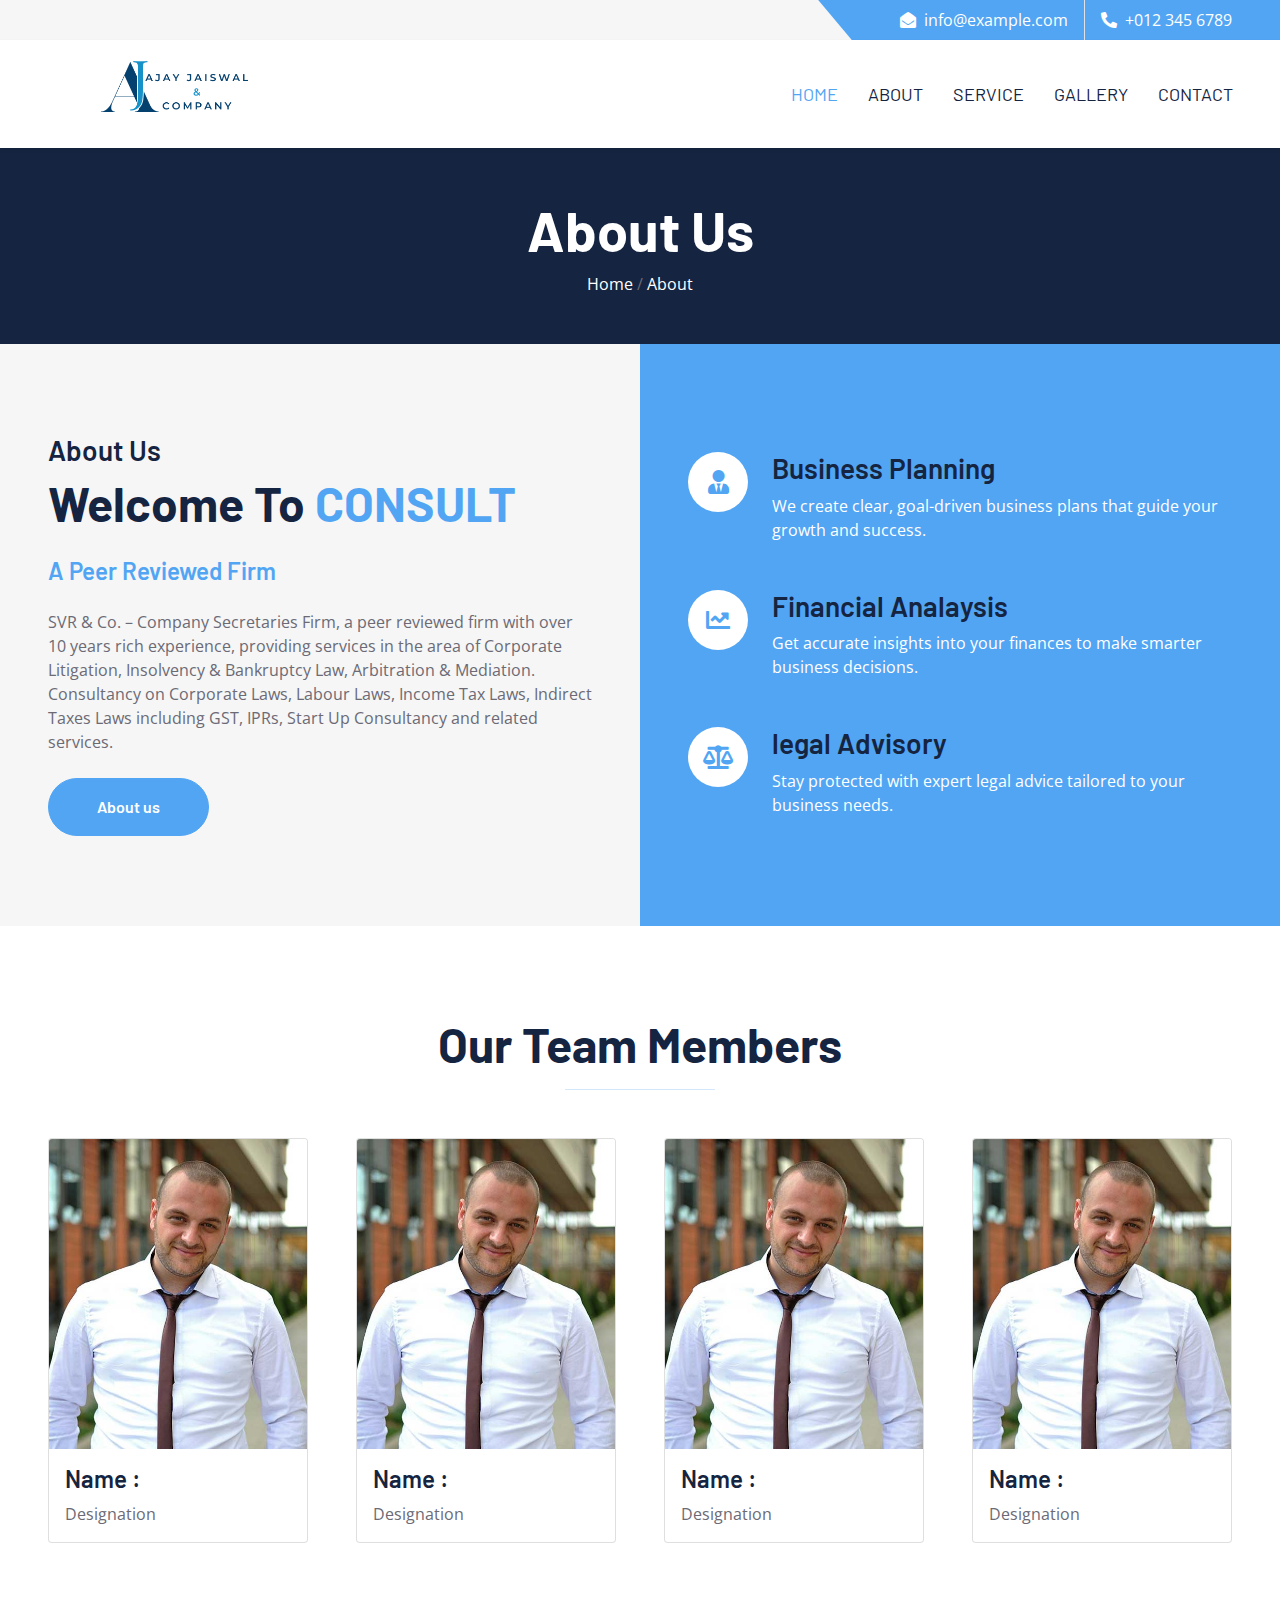
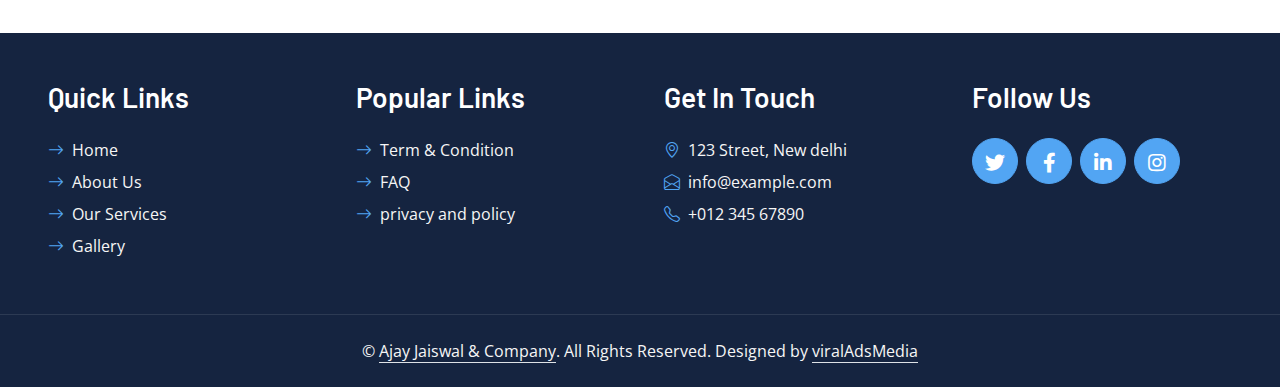
<file: about.html>
<!DOCTYPE html>
<html lang="en">

<head>
    <meta charset="utf-8">
    <title>Ajay Jaiswal & Company</title>
    <meta content="width=device-width, initial-scale=1.0" name="viewport">
    <meta content="" name="keywords">
    <meta content="" name="description">

    <!-- Favicon -->
    <link href="img/favicon.ico" rel="icon">

    <!-- Google Web Fonts -->
    <link rel="preconnect" href="https://fonts.googleapis.com">
    <link rel="preconnect" href="https://fonts.gstatic.com" crossorigin>
    <link href="https://fonts.googleapis.com/css2?family=Barlow:wght@500;600;700&family=Open+Sans:wght@400;600&display=swap" rel="stylesheet"> 

    <!-- Icon Font Stylesheet -->
    <link href="https://cdnjs.cloudflare.com/ajax/libs/font-awesome/5.10.0/css/all.min.css" rel="stylesheet">
    <link href="https://cdn.jsdelivr.net/npm/bootstrap-icons@1.4.1/font/bootstrap-icons.css" rel="stylesheet">

    <!-- Libraries Stylesheet -->
    <link href="lib/owlcarousel/assets/owl.carousel.min.css" rel="stylesheet">

    <!-- Customized Bootstrap Stylesheet -->
    <link href="css/bootstrap.min.css" rel="stylesheet">

    <!-- Template Stylesheet -->
    <link href="css/style.css" rel="stylesheet">
</head>

<div>
     <!-- Topbar Start -->
    <div class="container-fluid bg-secondary ps-5 pe-0 d-none d-lg-block">
        <div class="row gx-0">
            <div class="col-md-6 text-center text-lg-start mb-2 mb-lg-0">
                <div class="d-inline-flex align-items-center">
                    <!-- <a class="text-body py-2 pe-3 border-end" href=""><small>FAQs</small></a>
                    <a class="text-body py-2 px-3 border-end" href=""><small>Support</small></a>
                    <a class="text-body py-2 px-3 border-end" href=""><small>Privacy</small></a>
                    <a class="text-body py-2 px-3 border-end" href=""><small>Policy</small></a>
                    <a class="text-body py-2 ps-3" href=""><small>Career</small></a> -->
                </div>
            </div>
            <div class="col-md-6 text-center text-lg-end">
                <div class="position-relative d-inline-flex align-items-center bg-primary text-white top-shape px-5">
                    <div class="me-3 pe-3 border-end py-2">
                        <p class="m-0"><i class="fa fa-envelope-open me-2"></i>info@example.com</p>
                    </div>
                    <div class="py-2">
                        <p class="m-0"><i class="fa fa-phone-alt me-2"></i>+012 345 6789</p>
                    </div>
                </div>
            </div>
        </div>
    </div>
    <!-- Topbar End -->

    <!-- Navbar Start -->
    <nav class="navbar navbar-expand-lg bg-white navbar-light shadow-sm px-5 py-3 py-lg-0">
         <div>
            <a href="index.html" class="navbar-brand p-0 col-md-5">
            <!-- <h1 class="m-0 text-uppercase text-primary">logo</h1> -->
             <img src="img/ajaylogo.png" alt="" class="img-fluid col-md-6 col-6">
        </a>
        <button class="navbar-toggler" type="button" data-bs-toggle="collapse" data-bs-target="#navbarCollapse">
            <span class="navbar-toggler-icon"></span>
        </button>
        </div>
        <div class="collapse navbar-collapse" id="navbarCollapse">
            <div class="navbar-nav ms-auto py-0 me-n3">
                <a href="index.html" class="nav-item nav-link active">Home</a>
                <a href="about.html" class="nav-item nav-link">About</a>
                <a href="service.html" class="nav-item nav-link">Service</a>
                <a href="#" class="nav-item nav-link">Gallery</a>
                <!-- <div class="nav-item dropdown">
                    <a href="#" class="nav-link dropdown-toggle" data-bs-toggle="dropdown">Pages</a>
                    <div class="dropdown-menu m-0">
                        <a href="#" class="dropdown-item">Blog Grid</a>
                        <a href="#" class="dropdown-item">Blog Detail</a>
                        <a href="#" class="dropdown-item">Features</a>
                        <a href="#" class="dropdown-item">Quote Form</a>
                        <a href="#" class="dropdown-item">The Team</a>
                        <a href="#" class="dropdown-item">Testimonial</a>
                    </div>
                </div> -->
                <a href="contact.html" class="nav-item nav-link">Contact</a>
            </div>
        </div>
    </nav>
    <!-- Navbar End -->


    <!-- Page Header Start -->
    <div class="container-fluid bg-dark p-5">
        <div class="row">
            <div class="col-12 text-center">
                <h1 class="display-4 text-white">About Us</h1>
                <a class="text-white" href="">Home</a>
                /
                <a class="text-white" href="">About</a>
            </div>
        </div>
    </div>
    <!-- Page Header End -->


    <!-- About Start -->
    <div class="container-fluid bg-secondary p-0">
        <div class="row g-0">
            <div class="col-lg-6 py-6 px-5">
                <h3 class="">About Us</h3>
                <h1 class="display-5 mb-4">Welcome To <span class="text-primary">CONSULT</span></h1>
                <h4 class="text-primary mb-4">A Peer Reviewed Firm</h4>
                <p class="mb-4">SVR & Co. – Company Secretaries Firm, a peer reviewed firm with over 10 years rich experience, providing services in the area of Corporate Litigation, Insolvency & Bankruptcy Law, Arbitration & Mediation. Consultancy on Corporate Laws, Labour Laws, Income Tax Laws, Indirect Taxes Laws including GST, IPRs, Start Up Consultancy and related services.</p>
                <a href="" class="btn btn-primary py-md-3 px-md-5 rounded-pill">About us</a>
            </div>
            <div class="col-lg-6">
                <div class="h-100 d-flex flex-column justify-content-center bg-primary p-5">
                    <div class="d-flex text-white mb-5">
                        <div class="d-flex flex-shrink-0 align-items-center justify-content-center bg-white text-primary rounded-circle mx-auto mb-4" style="width: 60px; height: 60px;">
                            <i class="fa fa-user-tie fs-4"></i>
                        </div>
                        <div class="ps-4">
                            <h3>Business Planning</h3>
                            <p class="mb-0">We create clear, goal-driven business plans that guide your growth and success.</p>
                        </div>
                    </div>
                    <div class="d-flex text-white mb-5">
                        <div class="d-flex flex-shrink-0 align-items-center justify-content-center bg-white text-primary rounded-circle mx-auto mb-4" style="width: 60px; height: 60px;">
                            <i class="fa fa-chart-line fs-4"></i>
                        </div>
                        <div class="ps-4">
                            <h3>Financial Analaysis</h3>
                            <p class="mb-0">Get accurate insights into your finances to make smarter business decisions.</p>
                        </div>
                    </div>
                    <div class="d-flex text-white">
                        <div class="d-flex flex-shrink-0 align-items-center justify-content-center bg-white text-primary rounded-circle mx-auto mb-4" style="width: 60px; height: 60px;">
                            <i class="fa fa-balance-scale fs-4"></i>
                        </div>
                        <div class="ps-4">
                            <h3>legal Advisory</h3>
                            <p class="mb-0">Stay protected with expert legal advice tailored to your business needs.</p>
                        </div>
                    </div>
                </div>
            </div>
        </div>
    </div>
    <!-- About End -->


     <!-- Team Start -->
    <div class="container-fluid py-6 px-5">
        <div class="text-center mx-auto mb-5" style="max-width: 600px;">
            <h1 class="display-5 mb-0">Our Team Members</h1>
            <hr class="w-25 mx-auto bg-primary">
        </div>
        <div class="row g-5">
            <div class="col-lg-3">
                <!-- <div class="team-item position-relative overflow-hidden">
                    <img class="img-fluid w-100" src="img/team-1.jpg" alt="">
                    <div class="team-text w-100 position-absolute top-50 text-center bg-primary p-4">
                        <h3 class="text-white">Full Name</h3>
                        <p class="text-white text-uppercase mb-0">Designation</p>
                    </div>
                </div> -->

                <div class="card text-start">
                    <img class="card-img-top" src="img/team-1.jpg" alt="Title" />
                    <div class="card-body">
                        <h4 class="card-title">Name : </h4>
                        <p class="card-text">Designation</p>
                    </div>
                </div>
            </div>
            <div class="col-lg-3">
                <div class="card text-start">
                    <img class="card-img-top" src="img/team-1.jpg" alt="Title" />
                    <div class="card-body">
                        <h4 class="card-title">Name : </h4>
                        <p class="card-text">Designation</p>
                    </div>
                </div>
            </div>
            <div class="col-lg-3">
                <div class="card text-start">
                    <img class="card-img-top" src="img/team-1.jpg" alt="Title" />
                    <div class="card-body">
                        <h4 class="card-title">Name : </h4>
                        <p class="card-text">Designation</p>
                    </div>
                </div>
            </div>
            <div class="col-lg-3">
                <div class="card text-start">
                    <img class="card-img-top" src="img/team-1.jpg" alt="Title" />
                    <div class="card-body">
                        <h4 class="card-title">Name : </h4>
                        <p class="card-text">Designation</p>
                    </div>
                </div>
            </div>
        </div>
    </div>
    <!-- Team End -->
    

     <!-- Footer Start -->
    <div class="container-fluid bg-dark text-secondary p-5">
        <div class="row g-5">
            <div class="col-lg-3 col-md-6">
                <h3 class="text-white mb-4">Quick Links</h3>
                <div class="d-flex flex-column justify-content-start">
                    <a class="text-secondary mb-2" href="#"><i class="bi bi-arrow-right text-primary me-2"></i>Home</a>
                    <a class="text-secondary mb-2" href="#"><i class="bi bi-arrow-right text-primary me-2"></i>About Us</a>
                    <a class="text-secondary mb-2" href="#"><i class="bi bi-arrow-right text-primary me-2"></i>Our Services</a>
                    <a class="text-secondary mb-2" href="#"><i class="bi bi-arrow-right text-primary me-2"></i>Gallery</a>
                    <!-- <a class="text-secondary" href="#"><i class="bi bi-arrow-right text-primary me-2"></i>Contact Us</a> -->
                </div>
            </div>
            <div class="col-lg-3 col-md-6">
                <h3 class="text-white mb-4">Popular Links</h3>
                <div class="d-flex flex-column justify-content-start">
                    <a class="text-secondary mb-2" href="#"><i class="bi bi-arrow-right text-primary me-2"></i>Term & Condition</a>
                    <a class="text-secondary mb-2" href="#"><i class="bi bi-arrow-right text-primary me-2"></i>FAQ</a>
                    <a class="text-secondary mb-2" href="#"><i class="bi bi-arrow-right text-primary me-2"></i>privacy and policy</a>
                    <!-- <a class="text-secondary" href="#"><i class="bi bi-arrow-right text-primary me-2"></i>Contact Us</a> -->
                </div>
            </div>
            <div class="col-lg-3 col-md-6">
                <h3 class="text-white mb-4">Get In Touch</h3>
                <p class="mb-2"><i class="bi bi-geo-alt text-primary me-2"></i>123 Street, New delhi</p>
                <p class="mb-2"><i class="bi bi-envelope-open text-primary me-2"></i>info@example.com</p>
                <p class="mb-0"><i class="bi bi-telephone text-primary me-2"></i>+012 345 67890</p>
            </div>
            <div class="col-lg-3 col-md-6">
                <h3 class="text-white mb-4">Follow Us</h3>
                <div class="d-flex">
                    <a class="btn btn-lg btn-primary btn-lg-square rounded-circle me-2" href="#"><i class="fab fa-twitter fw-normal"></i></a>
                    <a class="btn btn-lg btn-primary btn-lg-square rounded-circle me-2" href="#"><i class="fab fa-facebook-f fw-normal"></i></a>
                    <a class="btn btn-lg btn-primary btn-lg-square rounded-circle me-2" href="#"><i class="fab fa-linkedin-in fw-normal"></i></a>
                    <a class="btn btn-lg btn-primary btn-lg-square rounded-circle" href="#"><i class="fab fa-instagram fw-normal"></i></a>
                </div>
            </div>
        </div>
    </div>
    <div class="container-fluid bg-dark text-secondary text-center border-top py-4 px-5" style="border-color: rgba(256, 256, 256, .1) !important;">
        <p class="m-0">&copy; <a class="text-secondary border-bottom" href="#">Ajay Jaiswal & Company</a>. All Rights Reserved. Designed by <a class="text-secondary border-bottom" href="https://viraladsmedia.com/">viralAdsMedia</a></p>
    </div>
    <!-- Footer End -->


    <!-- Back to Top -->
    <a href="#" class="btn btn-lg btn-primary btn-lg-square rounded-circle back-to-top"><i class="bi bi-arrow-up"></i></a>


    <!-- JavaScript Libraries -->
    <script src="https://code.jquery.com/jquery-3.4.1.min.js"></script>
    <script src="https://cdn.jsdelivr.net/npm/bootstrap@5.0.0/dist/js/bootstrap.bundle.min.js"></script>
    <script src="lib/easing/easing.min.js"></script>
    <script src="lib/waypoints/waypoints.min.js"></script>
    <script src="lib/owlcarousel/owl.carousel.min.js"></script>

    <!-- Template Javascript -->
    <script src="js/main.js"></script>
</body>

</html>
</file>
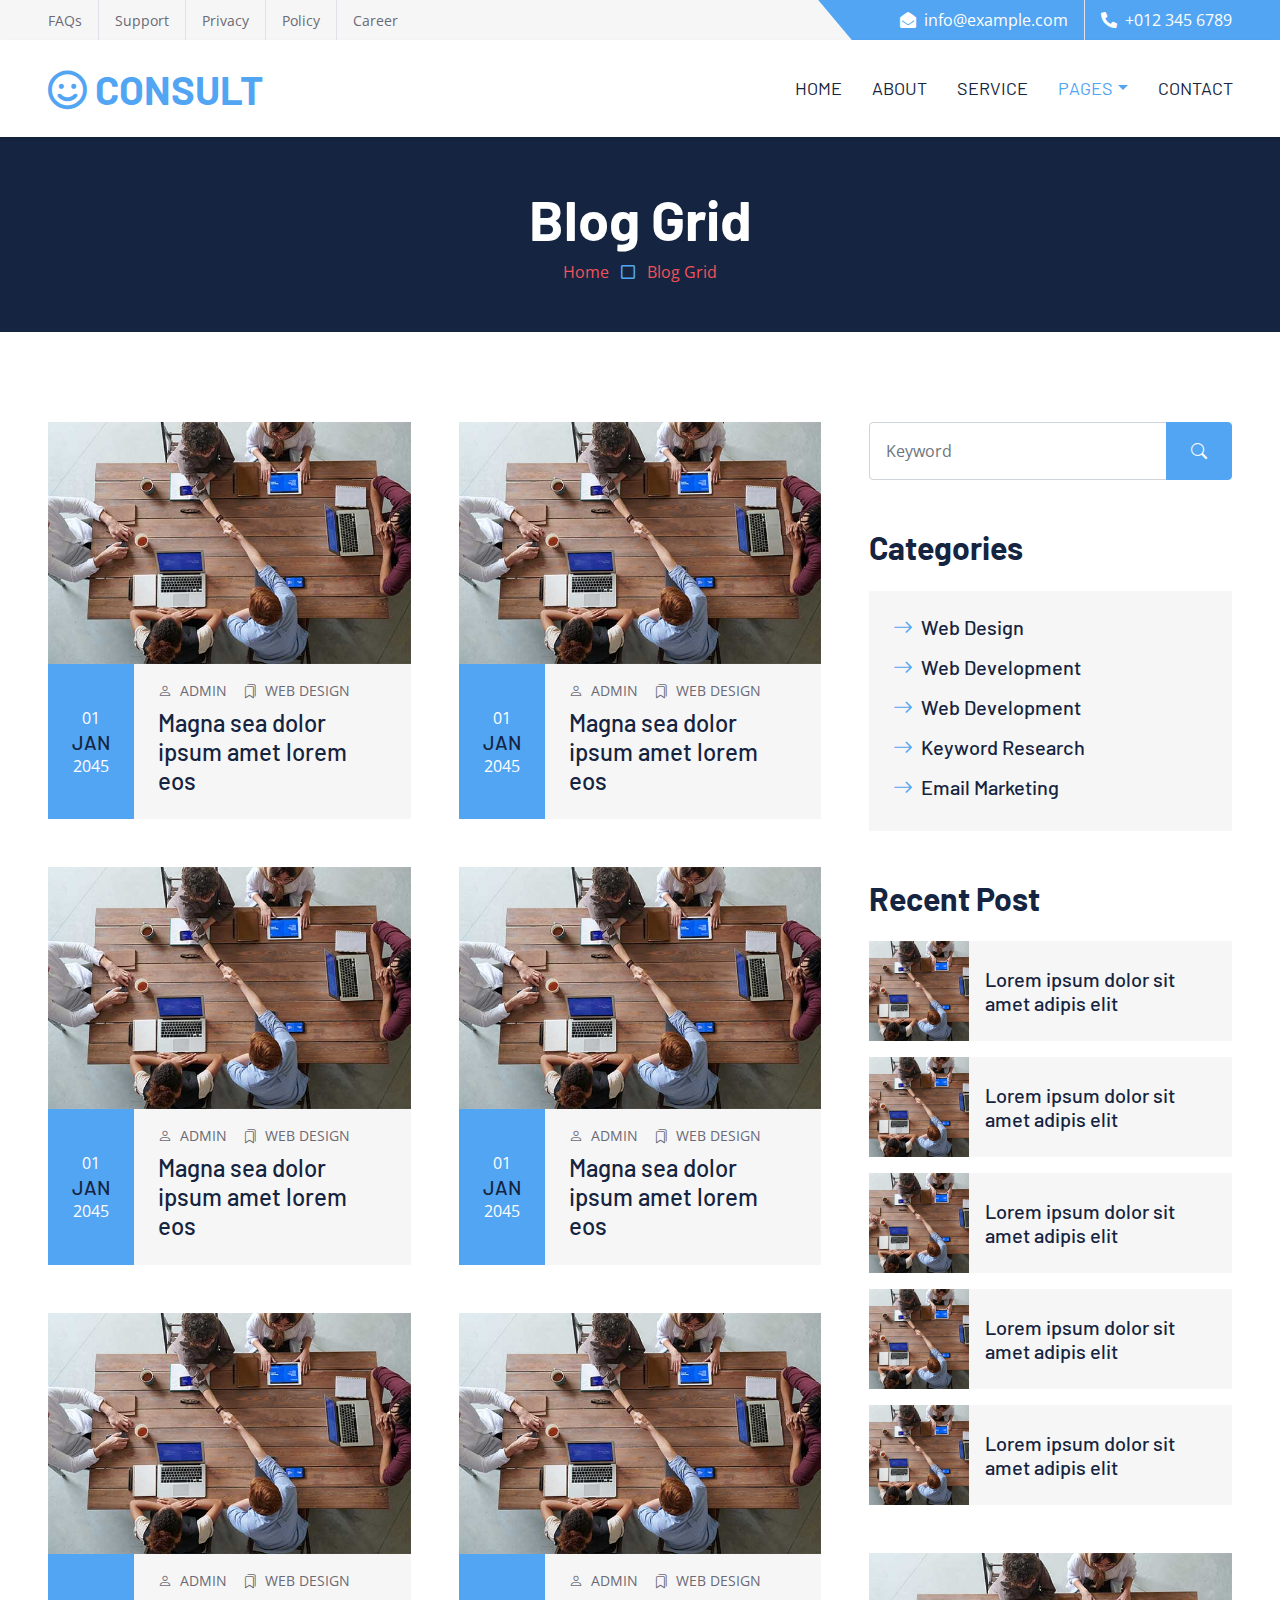
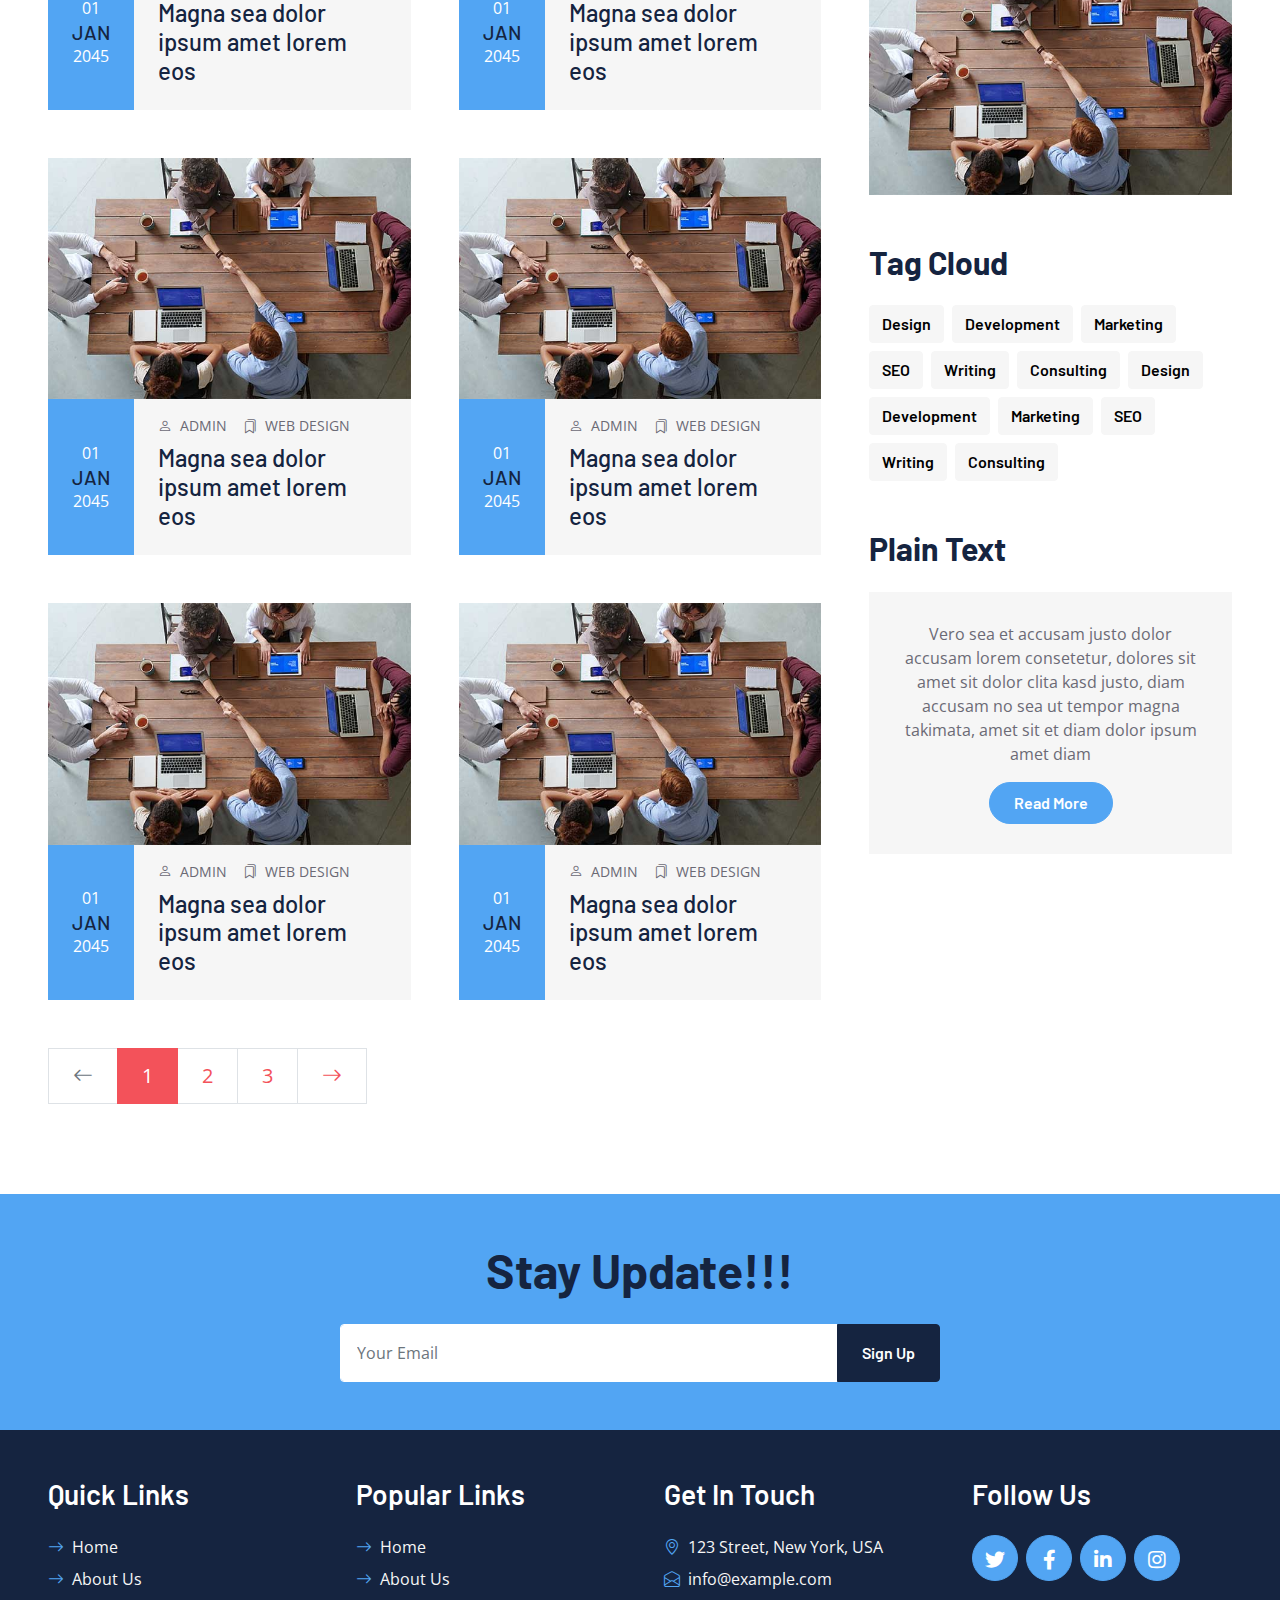
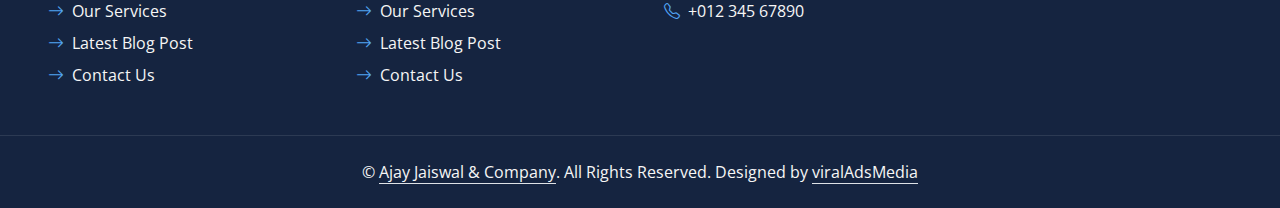
<file: blog.html>
<!DOCTYPE html>
<html lang="en">

<head>
    <meta charset="utf-8">
    <title>CONSULT - Consultancy Website Template</title>
    <meta content="width=device-width, initial-scale=1.0" name="viewport">
    <meta content="Free HTML Templates" name="keywords">
    <meta content="Free HTML Templates" name="description">

    <!-- Favicon -->
    <link href="img/favicon.ico" rel="icon">

    <!-- Google Web Fonts -->
    <link rel="preconnect" href="https://fonts.googleapis.com">
    <link rel="preconnect" href="https://fonts.gstatic.com" crossorigin>
    <link href="https://fonts.googleapis.com/css2?family=Barlow:wght@500;600;700&family=Open+Sans:wght@400;600&display=swap" rel="stylesheet"> 

    <!-- Icon Font Stylesheet -->
    <link href="https://cdnjs.cloudflare.com/ajax/libs/font-awesome/5.10.0/css/all.min.css" rel="stylesheet">
    <link href="https://cdn.jsdelivr.net/npm/bootstrap-icons@1.4.1/font/bootstrap-icons.css" rel="stylesheet">

    <!-- Libraries Stylesheet -->
    <link href="lib/owlcarousel/assets/owl.carousel.min.css" rel="stylesheet">

    <!-- Customized Bootstrap Stylesheet -->
    <link href="css/bootstrap.min.css" rel="stylesheet">

    <!-- Template Stylesheet -->
    <link href="css/style.css" rel="stylesheet">
</head>

<div>
    <!-- Topbar Start -->
    <div class="container-fluid bg-secondary ps-5 pe-0 d-none d-lg-block">
        <div class="row gx-0">
            <div class="col-md-6 text-center text-lg-start mb-2 mb-lg-0">
                <div class="d-inline-flex align-items-center">
                    <a class="text-body py-2 pe-3 border-end" href=""><small>FAQs</small></a>
                    <a class="text-body py-2 px-3 border-end" href=""><small>Support</small></a>
                    <a class="text-body py-2 px-3 border-end" href=""><small>Privacy</small></a>
                    <a class="text-body py-2 px-3 border-end" href=""><small>Policy</small></a>
                    <a class="text-body py-2 ps-3" href=""><small>Career</small></a>
                </div>
            </div>
            <div class="col-md-6 text-center text-lg-end">
                <div class="position-relative d-inline-flex align-items-center bg-primary text-white top-shape px-5">
                    <div class="me-3 pe-3 border-end py-2">
                        <p class="m-0"><i class="fa fa-envelope-open me-2"></i>info@example.com</p>
                    </div>
                    <div class="py-2">
                        <p class="m-0"><i class="fa fa-phone-alt me-2"></i>+012 345 6789</p>
                    </div>
                </div>
            </div>
        </div>
    </div>
    <!-- Topbar End -->


    <!-- Navbar Start -->
    <nav class="navbar navbar-expand-lg bg-white navbar-light shadow-sm px-5 py-3 py-lg-0">
        <a href="index.html" class="navbar-brand p-0">
            <h1 class="m-0 text-uppercase text-primary"><i class="far fa-smile text-primary me-2"></i>consult</h1>
        </a>
        <button class="navbar-toggler" type="button" data-bs-toggle="collapse" data-bs-target="#navbarCollapse">
            <span class="navbar-toggler-icon"></span>
        </button>
        <div class="collapse navbar-collapse" id="navbarCollapse">
            <div class="navbar-nav ms-auto py-0 me-n3">
                <a href="index.html" class="nav-item nav-link">Home</a>
                <a href="about.html" class="nav-item nav-link">About</a>
                <a href="service.html" class="nav-item nav-link">Service</a>
                <div class="nav-item dropdown">
                    <a href="#" class="nav-link dropdown-toggle active" data-bs-toggle="dropdown">Pages</a>
                    <div class="dropdown-menu m-0">
                        <a href="blog.html" class="dropdown-item active">Blog Grid</a>
                        <a href="detail.html" class="dropdown-item">Blog Detail</a>
                        <a href="feature.html" class="dropdown-item">Features</a>
                        <a href="quote.html" class="dropdown-item">Quote Form</a>
                        <a href="team.html" class="dropdown-item">The Team</a>
                        <a href="testimonial.html" class="dropdown-item">Testimonial</a>
                    </div>
                </div>
                <a href="contact.html" class="nav-item nav-link">Contact</a>
            </div>
        </div>
    </nav>
    <!-- Navbar End -->


    <!-- Page Header Start -->
    <div class="container-fluid bg-dark p-5">
        <div class="row">
            <div class="col-12 text-center">
                <h1 class="display-4 text-white">Blog Grid</h1>
                <a href="">Home</a>
                <i class="far fa-square text-primary px-2"></i>
                <a href="">Blog Grid</a>
            </div>
        </div>
    </div>
    <!-- Page Header End -->


    <!-- Blog Start -->
    <div class="container-fluid py-6 px-5">
        <div class="row g-5">
            <!-- Blog list Start -->
            <div class="col-lg-8">
                <div class="row g-5">
                    <div class="col-xl-6 col-lg-12 col-md-6">
                        <div class="blog-item">
                            <div class="position-relative overflow-hidden">
                                <img class="img-fluid" src="img/blog-1.jpg" alt="">
                            </div>
                            <div class="bg-secondary d-flex">
                                <div class="flex-shrink-0 d-flex flex-column justify-content-center text-center bg-primary text-white px-4">
                                    <span>01</span>
                                    <h5 class="text-uppercase m-0">Jan</h5>
                                    <span>2045</span>
                                </div>
                                <div class="d-flex flex-column justify-content-center py-3 px-4">
                                    <div class="d-flex mb-2">
                                        <small class="text-uppercase me-3"><i class="bi bi-person me-2"></i>Admin</small>
                                        <small class="text-uppercase me-3"><i class="bi bi-bookmarks me-2"></i>Web Design</small>
                                    </div>
                                    <a class="h4" href="">Magna sea dolor ipsum amet lorem eos</a>
                                </div>
                            </div>
                        </div>
                    </div>
                    <div class="col-xl-6 col-lg-12 col-md-6">
                        <div class="blog-item">
                            <div class="position-relative overflow-hidden">
                                <img class="img-fluid" src="img/blog-1.jpg" alt="">
                            </div>
                            <div class="bg-secondary d-flex">
                                <div class="flex-shrink-0 d-flex flex-column justify-content-center text-center bg-primary text-white px-4">
                                    <span>01</span>
                                    <h5 class="text-uppercase m-0">Jan</h5>
                                    <span>2045</span>
                                </div>
                                <div class="d-flex flex-column justify-content-center py-3 px-4">
                                    <div class="d-flex mb-2">
                                        <small class="text-uppercase me-3"><i class="bi bi-person me-2"></i>Admin</small>
                                        <small class="text-uppercase me-3"><i class="bi bi-bookmarks me-2"></i>Web Design</small>
                                    </div>
                                    <a class="h4" href="">Magna sea dolor ipsum amet lorem eos</a>
                                </div>
                            </div>
                        </div>
                    </div>
                    <div class="col-xl-6 col-lg-12 col-md-6">
                        <div class="blog-item">
                            <div class="position-relative overflow-hidden">
                                <img class="img-fluid" src="img/blog-1.jpg" alt="">
                            </div>
                            <div class="bg-secondary d-flex">
                                <div class="flex-shrink-0 d-flex flex-column justify-content-center text-center bg-primary text-white px-4">
                                    <span>01</span>
                                    <h5 class="text-uppercase m-0">Jan</h5>
                                    <span>2045</span>
                                </div>
                                <div class="d-flex flex-column justify-content-center py-3 px-4">
                                    <div class="d-flex mb-2">
                                        <small class="text-uppercase me-3"><i class="bi bi-person me-2"></i>Admin</small>
                                        <small class="text-uppercase me-3"><i class="bi bi-bookmarks me-2"></i>Web Design</small>
                                    </div>
                                    <a class="h4" href="">Magna sea dolor ipsum amet lorem eos</a>
                                </div>
                            </div>
                        </div>
                    </div>
                    <div class="col-xl-6 col-lg-12 col-md-6">
                        <div class="blog-item">
                            <div class="position-relative overflow-hidden">
                                <img class="img-fluid" src="img/blog-1.jpg" alt="">
                            </div>
                            <div class="bg-secondary d-flex">
                                <div class="flex-shrink-0 d-flex flex-column justify-content-center text-center bg-primary text-white px-4">
                                    <span>01</span>
                                    <h5 class="text-uppercase m-0">Jan</h5>
                                    <span>2045</span>
                                </div>
                                <div class="d-flex flex-column justify-content-center py-3 px-4">
                                    <div class="d-flex mb-2">
                                        <small class="text-uppercase me-3"><i class="bi bi-person me-2"></i>Admin</small>
                                        <small class="text-uppercase me-3"><i class="bi bi-bookmarks me-2"></i>Web Design</small>
                                    </div>
                                    <a class="h4" href="">Magna sea dolor ipsum amet lorem eos</a>
                                </div>
                            </div>
                        </div>
                    </div>
                    <div class="col-xl-6 col-lg-12 col-md-6">
                        <div class="blog-item">
                            <div class="position-relative overflow-hidden">
                                <img class="img-fluid" src="img/blog-1.jpg" alt="">
                            </div>
                            <div class="bg-secondary d-flex">
                                <div class="flex-shrink-0 d-flex flex-column justify-content-center text-center bg-primary text-white px-4">
                                    <span>01</span>
                                    <h5 class="text-uppercase m-0">Jan</h5>
                                    <span>2045</span>
                                </div>
                                <div class="d-flex flex-column justify-content-center py-3 px-4">
                                    <div class="d-flex mb-2">
                                        <small class="text-uppercase me-3"><i class="bi bi-person me-2"></i>Admin</small>
                                        <small class="text-uppercase me-3"><i class="bi bi-bookmarks me-2"></i>Web Design</small>
                                    </div>
                                    <a class="h4" href="">Magna sea dolor ipsum amet lorem eos</a>
                                </div>
                            </div>
                        </div>
                    </div>
                    <div class="col-xl-6 col-lg-12 col-md-6">
                        <div class="blog-item">
                            <div class="position-relative overflow-hidden">
                                <img class="img-fluid" src="img/blog-1.jpg" alt="">
                            </div>
                            <div class="bg-secondary d-flex">
                                <div class="flex-shrink-0 d-flex flex-column justify-content-center text-center bg-primary text-white px-4">
                                    <span>01</span>
                                    <h5 class="text-uppercase m-0">Jan</h5>
                                    <span>2045</span>
                                </div>
                                <div class="d-flex flex-column justify-content-center py-3 px-4">
                                    <div class="d-flex mb-2">
                                        <small class="text-uppercase me-3"><i class="bi bi-person me-2"></i>Admin</small>
                                        <small class="text-uppercase me-3"><i class="bi bi-bookmarks me-2"></i>Web Design</small>
                                    </div>
                                    <a class="h4" href="">Magna sea dolor ipsum amet lorem eos</a>
                                </div>
                            </div>
                        </div>
                    </div>
                    <div class="col-xl-6 col-lg-12 col-md-6">
                        <div class="blog-item">
                            <div class="position-relative overflow-hidden">
                                <img class="img-fluid" src="img/blog-1.jpg" alt="">
                            </div>
                            <div class="bg-secondary d-flex">
                                <div class="flex-shrink-0 d-flex flex-column justify-content-center text-center bg-primary text-white px-4">
                                    <span>01</span>
                                    <h5 class="text-uppercase m-0">Jan</h5>
                                    <span>2045</span>
                                </div>
                                <div class="d-flex flex-column justify-content-center py-3 px-4">
                                    <div class="d-flex mb-2">
                                        <small class="text-uppercase me-3"><i class="bi bi-person me-2"></i>Admin</small>
                                        <small class="text-uppercase me-3"><i class="bi bi-bookmarks me-2"></i>Web Design</small>
                                    </div>
                                    <a class="h4" href="">Magna sea dolor ipsum amet lorem eos</a>
                                </div>
                            </div>
                        </div>
                    </div>
                    <div class="col-xl-6 col-lg-12 col-md-6">
                        <div class="blog-item">
                            <div class="position-relative overflow-hidden">
                                <img class="img-fluid" src="img/blog-1.jpg" alt="">
                            </div>
                            <div class="bg-secondary d-flex">
                                <div class="flex-shrink-0 d-flex flex-column justify-content-center text-center bg-primary text-white px-4">
                                    <span>01</span>
                                    <h5 class="text-uppercase m-0">Jan</h5>
                                    <span>2045</span>
                                </div>
                                <div class="d-flex flex-column justify-content-center py-3 px-4">
                                    <div class="d-flex mb-2">
                                        <small class="text-uppercase me-3"><i class="bi bi-person me-2"></i>Admin</small>
                                        <small class="text-uppercase me-3"><i class="bi bi-bookmarks me-2"></i>Web Design</small>
                                    </div>
                                    <a class="h4" href="">Magna sea dolor ipsum amet lorem eos</a>
                                </div>
                            </div>
                        </div>
                    </div>
                    <div class="col-xl-6 col-lg-12 col-md-6">
                        <div class="blog-item">
                            <div class="position-relative overflow-hidden">
                                <img class="img-fluid" src="img/blog-1.jpg" alt="">
                            </div>
                            <div class="bg-secondary d-flex">
                                <div class="flex-shrink-0 d-flex flex-column justify-content-center text-center bg-primary text-white px-4">
                                    <span>01</span>
                                    <h5 class="text-uppercase m-0">Jan</h5>
                                    <span>2045</span>
                                </div>
                                <div class="d-flex flex-column justify-content-center py-3 px-4">
                                    <div class="d-flex mb-2">
                                        <small class="text-uppercase me-3"><i class="bi bi-person me-2"></i>Admin</small>
                                        <small class="text-uppercase me-3"><i class="bi bi-bookmarks me-2"></i>Web Design</small>
                                    </div>
                                    <a class="h4" href="">Magna sea dolor ipsum amet lorem eos</a>
                                </div>
                            </div>
                        </div>
                    </div>
                    <div class="col-xl-6 col-lg-12 col-md-6">
                        <div class="blog-item">
                            <div class="position-relative overflow-hidden">
                                <img class="img-fluid" src="img/blog-1.jpg" alt="">
                            </div>
                            <div class="bg-secondary d-flex">
                                <div class="flex-shrink-0 d-flex flex-column justify-content-center text-center bg-primary text-white px-4">
                                    <span>01</span>
                                    <h5 class="text-uppercase m-0">Jan</h5>
                                    <span>2045</span>
                                </div>
                                <div class="d-flex flex-column justify-content-center py-3 px-4">
                                    <div class="d-flex mb-2">
                                        <small class="text-uppercase me-3"><i class="bi bi-person me-2"></i>Admin</small>
                                        <small class="text-uppercase me-3"><i class="bi bi-bookmarks me-2"></i>Web Design</small>
                                    </div>
                                    <a class="h4" href="">Magna sea dolor ipsum amet lorem eos</a>
                                </div>
                            </div>
                        </div>
                    </div>
                    <div class="col-12">
                        <nav aria-label="Page navigation">
                          <ul class="pagination pagination-lg m-0">
                            <li class="page-item disabled">
                              <a class="page-link rounded-0" href="#" aria-label="Previous">
                                <span aria-hidden="true"><i class="bi bi-arrow-left"></i></span>
                              </a>
                            </li>
                            <li class="page-item active"><a class="page-link" href="#">1</a></li>
                            <li class="page-item"><a class="page-link" href="#">2</a></li>
                            <li class="page-item"><a class="page-link" href="#">3</a></li>
                            <li class="page-item">
                              <a class="page-link rounded-0" href="#" aria-label="Next">
                                <span aria-hidden="true"><i class="bi bi-arrow-right"></i></span>
                              </a>
                            </li>
                          </ul>
                        </nav>
                    </div>
                </div>
            </div>
            <!-- Blog list End -->

            <!-- Sidebar Start -->
            <div class="col-lg-4">
                <!-- Search Form Start -->
                <div class="mb-5">
                    <div class="input-group">
                        <input type="text" class="form-control p-3" placeholder="Keyword">
                        <button class="btn btn-primary px-4"><i class="bi bi-search"></i></button>
                    </div>
                </div>
                <!-- Search Form End -->

                <!-- Category Start -->
                <div class="mb-5">
                    <h2 class="mb-4">Categories</h2>
                    <div class="d-flex flex-column justify-content-start bg-secondary p-4">
                        <a class="h5 mb-3" href="#"><i class="bi bi-arrow-right text-primary me-2"></i>Web Design</a>
                        <a class="h5 mb-3" href="#"><i class="bi bi-arrow-right text-primary me-2"></i>Web Development</a>
                        <a class="h5 mb-3" href="#"><i class="bi bi-arrow-right text-primary me-2"></i>Web Development</a>
                        <a class="h5 mb-3" href="#"><i class="bi bi-arrow-right text-primary me-2"></i>Keyword Research</a>
                        <a class="h5" href="#"><i class="bi bi-arrow-right text-primary me-2"></i>Email Marketing</a>
                    </div>
                </div>
                <!-- Category End -->

                <!-- Recent Post Start -->
                <div class="mb-5">
                    <h2 class="mb-4">Recent Post</h2>
                    <div class="d-flex mb-3">
                        <img class="img-fluid" src="img/blog-1.jpg" style="width: 100px; height: 100px; object-fit: cover;" alt="">
                        <a href="" class="h5 d-flex align-items-center bg-secondary px-3 mb-0">Lorem ipsum dolor sit amet adipis elit
                        </a>
                    </div>
                    <div class="d-flex mb-3">
                        <img class="img-fluid" src="img/blog-1.jpg" style="width: 100px; height: 100px; object-fit: cover;" alt="">
                        <a href="" class="h5 d-flex align-items-center bg-secondary px-3 mb-0">Lorem ipsum dolor sit amet adipis elit
                        </a>
                    </div>
                    <div class="d-flex mb-3">
                        <img class="img-fluid" src="img/blog-1.jpg" style="width: 100px; height: 100px; object-fit: cover;" alt="">
                        <a href="" class="h5 d-flex align-items-center bg-secondary px-3 mb-0">Lorem ipsum dolor sit amet adipis elit
                        </a>
                    </div>
                    <div class="d-flex mb-3">
                        <img class="img-fluid" src="img/blog-1.jpg" style="width: 100px; height: 100px; object-fit: cover;" alt="">
                        <a href="" class="h5 d-flex align-items-center bg-secondary px-3 mb-0">Lorem ipsum dolor sit amet adipis elit
                        </a>
                    </div>
                    <div class="d-flex">
                        <img class="img-fluid" src="img/blog-1.jpg" style="width: 100px; height: 100px; object-fit: cover;" alt="">
                        <a href="" class="h5 d-flex align-items-center bg-secondary px-3 mb-0">Lorem ipsum dolor sit amet adipis elit
                        </a>
                    </div>
                </div>
                <!-- Recent Post End -->

                <!-- Image Start -->
                <div class="mb-5">
                    <img src="img/blog-1.jpg" alt="" class="img-fluid">
                </div>
                <!-- Image End -->

                <!-- Tags Start -->
                <div class="mb-5">
                    <h2 class="mb-4">Tag Cloud</h2>
                    <div class="d-flex flex-wrap m-n1">
                        <a href="" class="btn btn-secondary m-1">Design</a>
                        <a href="" class="btn btn-secondary m-1">Development</a>
                        <a href="" class="btn btn-secondary m-1">Marketing</a>
                        <a href="" class="btn btn-secondary m-1">SEO</a>
                        <a href="" class="btn btn-secondary m-1">Writing</a>
                        <a href="" class="btn btn-secondary m-1">Consulting</a>
                        <a href="" class="btn btn-secondary m-1">Design</a>
                        <a href="" class="btn btn-secondary m-1">Development</a>
                        <a href="" class="btn btn-secondary m-1">Marketing</a>
                        <a href="" class="btn btn-secondary m-1">SEO</a>
                        <a href="" class="btn btn-secondary m-1">Writing</a>
                        <a href="" class="btn btn-secondary m-1">Consulting</a>
                    </div>
                </div>
                <!-- Tags End -->

                <!-- Plain Text Start -->
                <div>
                    <h2 class="mb-4">Plain Text</h2>
                    <div class="bg-secondary text-center" style="padding: 30px;">
                        <p>Vero sea et accusam justo dolor accusam lorem consetetur, dolores sit amet sit dolor clita kasd justo, diam accusam no sea ut tempor magna takimata, amet sit et diam dolor ipsum amet diam</p>
                        <a href="" class="btn btn-primary rounded-pill py-2 px-4">Read More</a>
                    </div>
                </div>
                <!-- Plain Text End -->
            </div>
            <!-- Sidebar End -->
        </div>
    </div>
    <!-- Blog End -->


    <!-- Footer Start -->
    <div class="container-fluid bg-primary text-secondary p-5">
        <div class="row g-5">
            <div class="col-12 text-center">
                <h1 class="display-5 mb-4">Stay Update!!!</h1>
                <form class="mx-auto" style="max-width: 600px;">
                    <div class="input-group">
                        <input type="text" class="form-control border-white p-3" placeholder="Your Email">
                        <button class="btn btn-dark px-4">Sign Up</button>
                    </div>
                </form>
            </div>
        </div>
    </div>
    <div class="container-fluid bg-dark text-secondary p-5">
        <div class="row g-5">
            <div class="col-lg-3 col-md-6">
                <h3 class="text-white mb-4">Quick Links</h3>
                <div class="d-flex flex-column justify-content-start">
                    <a class="text-secondary mb-2" href="#"><i class="bi bi-arrow-right text-primary me-2"></i>Home</a>
                    <a class="text-secondary mb-2" href="#"><i class="bi bi-arrow-right text-primary me-2"></i>About Us</a>
                    <a class="text-secondary mb-2" href="#"><i class="bi bi-arrow-right text-primary me-2"></i>Our Services</a>
                    <a class="text-secondary mb-2" href="#"><i class="bi bi-arrow-right text-primary me-2"></i>Latest Blog Post</a>
                    <a class="text-secondary" href="#"><i class="bi bi-arrow-right text-primary me-2"></i>Contact Us</a>
                </div>
            </div>
            <div class="col-lg-3 col-md-6">
                <h3 class="text-white mb-4">Popular Links</h3>
                <div class="d-flex flex-column justify-content-start">
                    <a class="text-secondary mb-2" href="#"><i class="bi bi-arrow-right text-primary me-2"></i>Home</a>
                    <a class="text-secondary mb-2" href="#"><i class="bi bi-arrow-right text-primary me-2"></i>About Us</a>
                    <a class="text-secondary mb-2" href="#"><i class="bi bi-arrow-right text-primary me-2"></i>Our Services</a>
                    <a class="text-secondary mb-2" href="#"><i class="bi bi-arrow-right text-primary me-2"></i>Latest Blog Post</a>
                    <a class="text-secondary" href="#"><i class="bi bi-arrow-right text-primary me-2"></i>Contact Us</a>
                </div>
            </div>
            <div class="col-lg-3 col-md-6">
                <h3 class="text-white mb-4">Get In Touch</h3>
                <p class="mb-2"><i class="bi bi-geo-alt text-primary me-2"></i>123 Street, New York, USA</p>
                <p class="mb-2"><i class="bi bi-envelope-open text-primary me-2"></i>info@example.com</p>
                <p class="mb-0"><i class="bi bi-telephone text-primary me-2"></i>+012 345 67890</p>
            </div>
            <div class="col-lg-3 col-md-6">
                <h3 class="text-white mb-4">Follow Us</h3>
                <div class="d-flex">
                    <a class="btn btn-lg btn-primary btn-lg-square rounded-circle me-2" href="#"><i class="fab fa-twitter fw-normal"></i></a>
                    <a class="btn btn-lg btn-primary btn-lg-square rounded-circle me-2" href="#"><i class="fab fa-facebook-f fw-normal"></i></a>
                    <a class="btn btn-lg btn-primary btn-lg-square rounded-circle me-2" href="#"><i class="fab fa-linkedin-in fw-normal"></i></a>
                    <a class="btn btn-lg btn-primary btn-lg-square rounded-circle" href="#"><i class="fab fa-instagram fw-normal"></i></a>
                </div>
            </div>
        </div>
    </div>
    <div class="container-fluid bg-dark text-secondary text-center border-top py-4 px-5" style="border-color: rgba(256, 256, 256, .1) !important;">
        <p class="m-0">&copy; <a class="text-secondary border-bottom" href="#">Ajay Jaiswal & Company</a>. All Rights Reserved. Designed by <a class="text-secondary border-bottom" href="https://viraladsmedia.com/">viralAdsMedia</a></p>
    </div>
    <!-- Footer End -->


    <!-- Back to Top -->
    <a href="#" class="btn btn-lg btn-primary btn-lg-square rounded-circle back-to-top"><i class="bi bi-arrow-up"></i></a>


    <!-- JavaScript Libraries -->
    <script src="https://code.jquery.com/jquery-3.4.1.min.js"></script>
    <script src="https://cdn.jsdelivr.net/npm/bootstrap@5.0.0/dist/js/bootstrap.bundle.min.js"></script>
    <script src="lib/easing/easing.min.js"></script>
    <script src="lib/waypoints/waypoints.min.js"></script>
    <script src="lib/owlcarousel/owl.carousel.min.js"></script>

    <!-- Template Javascript -->
    <script src="js/main.js"></script>
</body>

</html>
</file>
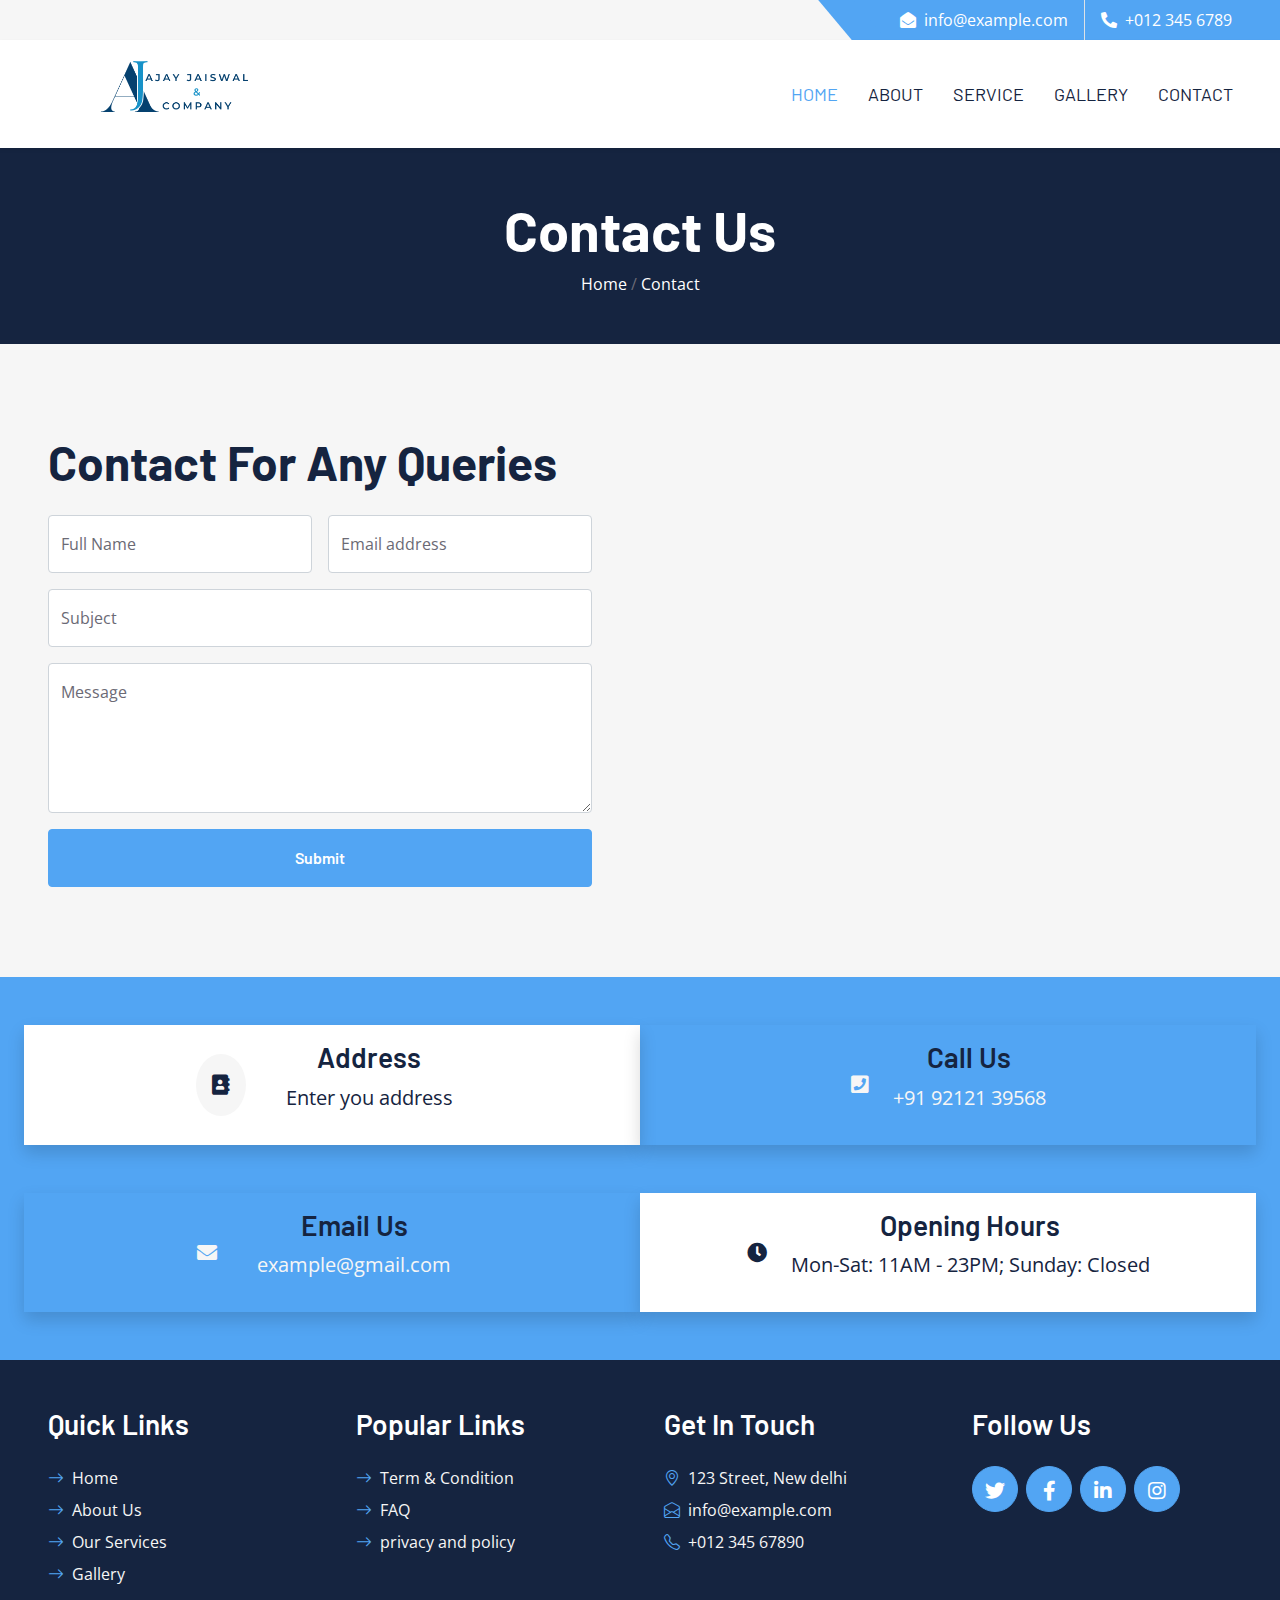
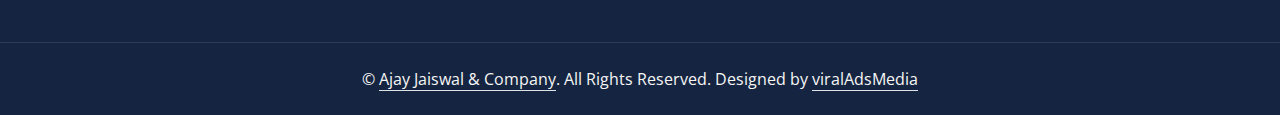
<file: contact.html>
<!DOCTYPE html>
<html lang="en">

<head>
    <meta charset="utf-8">
    <title>Ajay Jaiswal & Company</title>
    <meta content="width=device-width, initial-scale=1.0" name="viewport">
    <meta content="" name="keywords">
    <meta content="" name="description">

    <!-- Favicon -->
    <link href="img/favicon.ico" rel="icon">

    <!-- Google Web Fonts -->
    <link rel="preconnect" href="https://fonts.googleapis.com">
    <link rel="preconnect" href="https://fonts.gstatic.com" crossorigin>
    <link href="https://fonts.googleapis.com/css2?family=Barlow:wght@500;600;700&family=Open+Sans:wght@400;600&display=swap" rel="stylesheet"> 

    <!-- Icon Font Stylesheet -->
    <link href="https://cdnjs.cloudflare.com/ajax/libs/font-awesome/5.10.0/css/all.min.css" rel="stylesheet">
    <link href="https://cdn.jsdelivr.net/npm/bootstrap-icons@1.4.1/font/bootstrap-icons.css" rel="stylesheet">

    <!-- Libraries Stylesheet -->
    <link href="lib/owlcarousel/assets/owl.carousel.min.css" rel="stylesheet">

    <!-- Customized Bootstrap Stylesheet -->
    <link href="css/bootstrap.min.css" rel="stylesheet">

    <!-- Template Stylesheet -->
    <link href="css/style.css" rel="stylesheet">
</head>

<div>
   <!-- Topbar Start -->
    <div class="container-fluid bg-secondary ps-5 pe-0 d-none d-lg-block">
        <div class="row gx-0">
            <div class="col-md-6 text-center text-lg-start mb-2 mb-lg-0">
                <div class="d-inline-flex align-items-center">
                    <!-- <a class="text-body py-2 pe-3 border-end" href=""><small>FAQs</small></a>
                    <a class="text-body py-2 px-3 border-end" href=""><small>Support</small></a>
                    <a class="text-body py-2 px-3 border-end" href=""><small>Privacy</small></a>
                    <a class="text-body py-2 px-3 border-end" href=""><small>Policy</small></a>
                    <a class="text-body py-2 ps-3" href=""><small>Career</small></a> -->
                </div>
            </div>
            <div class="col-md-6 text-center text-lg-end">
                <div class="position-relative d-inline-flex align-items-center bg-primary text-white top-shape px-5">
                    <div class="me-3 pe-3 border-end py-2">
                        <p class="m-0"><i class="fa fa-envelope-open me-2"></i>info@example.com</p>
                    </div>
                    <div class="py-2">
                        <p class="m-0"><i class="fa fa-phone-alt me-2"></i>+012 345 6789</p>
                    </div>
                </div>
            </div>
        </div>
    </div>
    <!-- Topbar End -->

    <!-- Navbar Start -->
    <nav class="navbar navbar-expand-lg bg-white navbar-light shadow-sm px-5 py-3 py-lg-0">
         <div>
            <a href="index.html" class="navbar-brand p-0 col-md-5">
            <!-- <h1 class="m-0 text-uppercase text-primary">logo</h1> -->
             <img src="img/ajaylogo.png" alt="" class="img-fluid col-md-6 col-6">
        </a>
        <button class="navbar-toggler" type="button" data-bs-toggle="collapse" data-bs-target="#navbarCollapse">
            <span class="navbar-toggler-icon"></span>
        </button>
        </div>
        <div class="collapse navbar-collapse" id="navbarCollapse">
            <div class="navbar-nav ms-auto py-0 me-n3">
                <a href="index.html" class="nav-item nav-link active">Home</a>
                <a href="about.html" class="nav-item nav-link">About</a>
                <a href="service.html" class="nav-item nav-link">Service</a>
                <a href="#" class="nav-item nav-link">Gallery</a>
                <!-- <div class="nav-item dropdown">
                    <a href="#" class="nav-link dropdown-toggle" data-bs-toggle="dropdown">Pages</a>
                    <div class="dropdown-menu m-0">
                        <a href="#" class="dropdown-item">Blog Grid</a>
                        <a href="#" class="dropdown-item">Blog Detail</a>
                        <a href="#" class="dropdown-item">Features</a>
                        <a href="#" class="dropdown-item">Quote Form</a>
                        <a href="#" class="dropdown-item">The Team</a>
                        <a href="#" class="dropdown-item">Testimonial</a>
                    </div>
                </div> -->
                <a href="#" class="nav-item nav-link">Contact</a>
            </div>
        </div>
    </nav>
    <!-- Navbar End -->


    <!-- Page Header Start -->
    <div class="container-fluid bg-dark p-5">
        <div class="row">
            <div class="col-12 text-center">
                <h1 class="display-4 text-white">Contact Us</h1>
                <a class="text-white" href="">Home</a>
                /
                <a class="text-white" href="">Contact</a>
            </div>
        </div>
    </div>
    <!-- Page Header End -->


    <!-- Contact Start -->
    <div class="container-fluid bg-secondary px-0">
        <div class="row g-0">
            <div class="col-lg-6 py-6 px-5">
                <h1 class="display-5 mb-4">Contact For Any Queries</h1>
                <form>
                    <div class="row g-3">
                        <div class="col-6">
                            <div class="form-floating">
                                <input type="text" class="form-control" id="form-floating-1" placeholder="John Doe">
                                <label for="form-floating-1">Full Name</label>
                            </div>
                        </div>
                        <div class="col-6">
                            <div class="form-floating">
                                <input type="email" class="form-control" id="form-floating-2" placeholder="name@example.com">
                                <label for="form-floating-2">Email address</label>
                            </div>
                        </div>
                        <div class="col-12">
                            <div class="form-floating">
                                <input type="text" class="form-control" id="form-floating-3" placeholder="Subject">
                                <label for="form-floating-3">Subject</label>
                            </div>
                        </div>
                        <div class="col-12">
                            <div class="form-floating">
                                <textarea class="form-control" placeholder="Message" id="form-floating-4" style="height: 150px"></textarea>
                                <label for="form-floating-4">Message</label>
                              </div>
                        </div>
                        <div class="col-12">
                            <button class="btn btn-primary w-100 py-3" type="submit">Submit</button>
                        </div>
                    </div>
                </form>
            </div>
            <div class="col-lg-6" style="min-height: 400px;">
                <div class="position-relative h-100">
                    <iframe class="position-relative w-100 h-100"
                        src="https://www.google.com/maps/embed?pb=!1m18!1m12!1m3!1d3001156.4288297426!2d-78.01371936852176!3d42.72876761954724!2m3!1f0!2f0!3f0!3m2!1i1024!2i768!4f13.1!3m3!1m2!1s0x4ccc4bf0f123a5a9%3A0xddcfc6c1de189567!2sNew%20York%2C%20USA!5e0!3m2!1sen!2sbd!4v1603794290143!5m2!1sen!2sbd"
                        frameborder="0" style="border:0;" allowfullscreen="" aria-hidden="false" tabindex="0"></iframe>
                </div>
            </div>
        </div>
    </div>
    <!-- Contact End -->


    <!-- Footer Start -->
    <div class=" container-fluid bg-primary text-secondary p-5">
        <div class="row g-5">
            <div class="col-md-6 text-center d-flex align-items-center justify-content-center gap-4 fs-5 shadow bg-white ">
               <div class="p-3 rounded-circle bg-secondary text-center">
                 <i class="fa fa-address-book text-dark" aria-hidden="true"></i>
               </div>
                <div class="p-3">
                    <h3 class="">Address</h3>
                    <p class="text-dark">Enter you address</p>
                </div>
            </div>
            <div class="col-md-6 text-center d-flex align-items-center justify-content-center gap-4 fs-5 shadow">
                <i class="fa fa-phone-square" aria-hidden="true"></i>
                <div class="">
                    <h3 class="">Call Us</h3>
                    <p class="">+91 92121 39568</p>
                </div>
            </div>
            <div class="col-md-6 text-center d-flex align-items-center justify-content-center gap-4 fs-5 shadow">
                <i class="fa fa-envelope" aria-hidden="true"></i>
                <div class="p-3">
                    <h3 class="">Email Us</h3>
                    <p class="">example@gmail.com</p>
                </div>
            </div>
            <div class="col-md-6 text-center d-flex align-items-center justify-content-center gap-4 fs-5 shadow bg-white">
               <i class="fas fa-clock text-dark"></i>
                <div class="">
                    <h3 class="">Opening Hours</h3>
                    <p class=" text-dark">Mon-Sat: 11AM - 23PM; Sunday: Closed</p>
                </div>
            </div>
        </div>
    </div>

    <!-- This is the footer section -->
     <div class="container-fluid bg-dark text-secondary p-5">
        <div class="row g-5">
            <div class="col-lg-3 col-md-6">
                <h3 class="text-white mb-4">Quick Links</h3>
                <div class="d-flex flex-column justify-content-start">
                    <a class="text-secondary mb-2" href="#"><i class="bi bi-arrow-right text-primary me-2"></i>Home</a>
                    <a class="text-secondary mb-2" href="#"><i class="bi bi-arrow-right text-primary me-2"></i>About Us</a>
                    <a class="text-secondary mb-2" href="#"><i class="bi bi-arrow-right text-primary me-2"></i>Our Services</a>
                    <a class="text-secondary mb-2" href="#"><i class="bi bi-arrow-right text-primary me-2"></i>Gallery</a>
                    <!-- <a class="text-secondary" href="#"><i class="bi bi-arrow-right text-primary me-2"></i>Contact Us</a> -->
                </div>
            </div>
            <div class="col-lg-3 col-md-6">
                <h3 class="text-white mb-4">Popular Links</h3>
                <div class="d-flex flex-column justify-content-start">
                    <a class="text-secondary mb-2" href="#"><i class="bi bi-arrow-right text-primary me-2"></i>Term & Condition</a>
                    <a class="text-secondary mb-2" href="#"><i class="bi bi-arrow-right text-primary me-2"></i>FAQ</a>
                    <a class="text-secondary mb-2" href="#"><i class="bi bi-arrow-right text-primary me-2"></i>privacy and policy</a>
                    <!-- <a class="text-secondary" href="#"><i class="bi bi-arrow-right text-primary me-2"></i>Contact Us</a> -->
                </div>
            </div>
            <div class="col-lg-3 col-md-6">
                <h3 class="text-white mb-4">Get In Touch</h3>
                <p class="mb-2"><i class="bi bi-geo-alt text-primary me-2"></i>123 Street, New delhi</p>
                <p class="mb-2"><i class="bi bi-envelope-open text-primary me-2"></i>info@example.com</p>
                <p class="mb-0"><i class="bi bi-telephone text-primary me-2"></i>+012 345 67890</p>
            </div>
            <div class="col-lg-3 col-md-6">
                <h3 class="text-white mb-4">Follow Us</h3>
                <div class="d-flex">
                    <a class="btn btn-lg btn-primary btn-lg-square rounded-circle me-2" href="#"><i class="fab fa-twitter fw-normal"></i></a>
                    <a class="btn btn-lg btn-primary btn-lg-square rounded-circle me-2" href="#"><i class="fab fa-facebook-f fw-normal"></i></a>
                    <a class="btn btn-lg btn-primary btn-lg-square rounded-circle me-2" href="#"><i class="fab fa-linkedin-in fw-normal"></i></a>
                    <a class="btn btn-lg btn-primary btn-lg-square rounded-circle" href="#"><i class="fab fa-instagram fw-normal"></i></a>
                </div>
            </div>
        </div>
    </div>
    <div class="container-fluid bg-dark text-secondary text-center border-top py-4 px-5" style="border-color: rgba(256, 256, 256, .1) !important;">
        <p class="m-0">&copy; <a class="text-secondary border-bottom" href="#">Ajay Jaiswal & Company</a>. All Rights Reserved. Designed by <a class="text-secondary border-bottom" href="https://viraladsmedia.com/">viralAdsMedia</a></p>
    </div>
    <!-- Footer End -->


    <!-- Back to Top -->
    <a href="#" class="btn btn-lg btn-primary btn-lg-square rounded-circle back-to-top"><i class="bi bi-arrow-up"></i></a>


    <!-- JavaScript Libraries -->
    <script src="https://code.jquery.com/jquery-3.4.1.min.js"></script>
    <script src="https://cdn.jsdelivr.net/npm/bootstrap@5.0.0/dist/js/bootstrap.bundle.min.js"></script>
    <script src="lib/easing/easing.min.js"></script>
    <script src="lib/waypoints/waypoints.min.js"></script>
    <script src="lib/owlcarousel/owl.carousel.min.js"></script>

    <!-- Template Javascript -->
    <script src="js/main.js"></script>
</body>

</html>
</file>
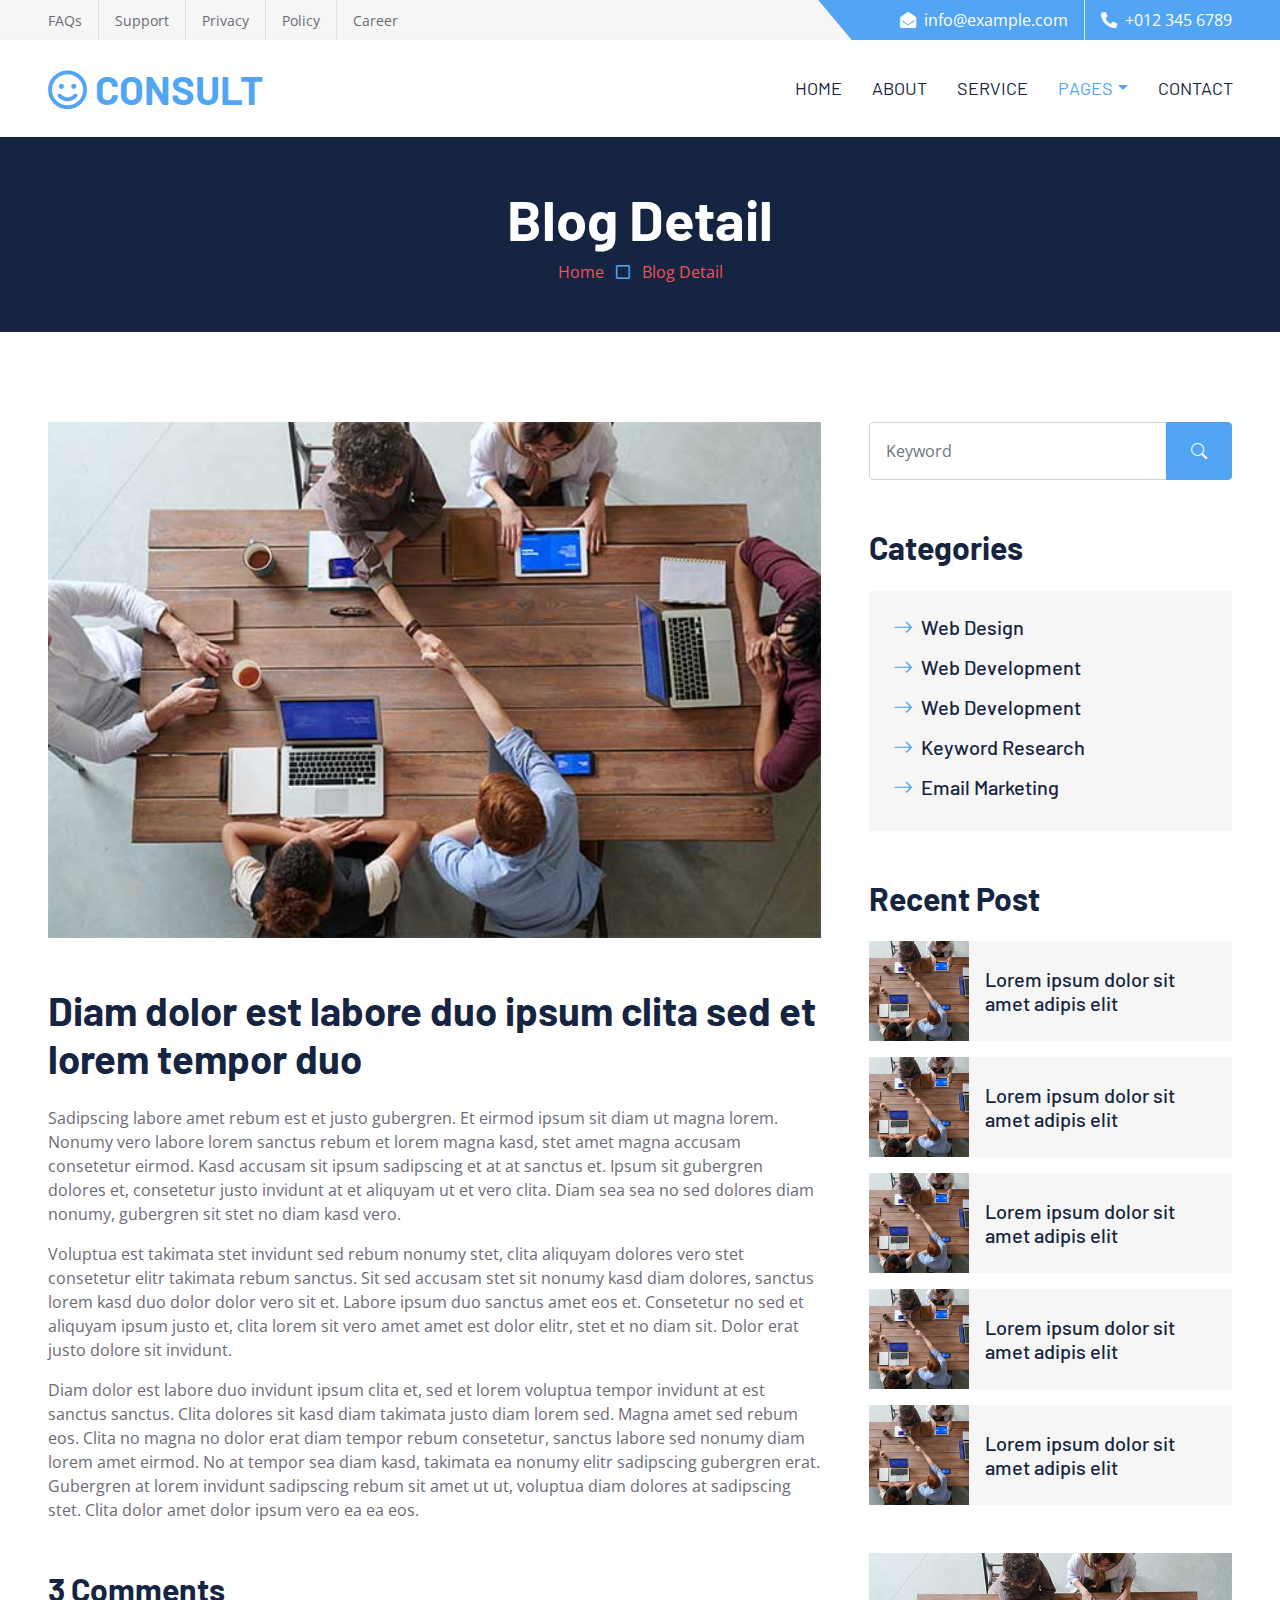
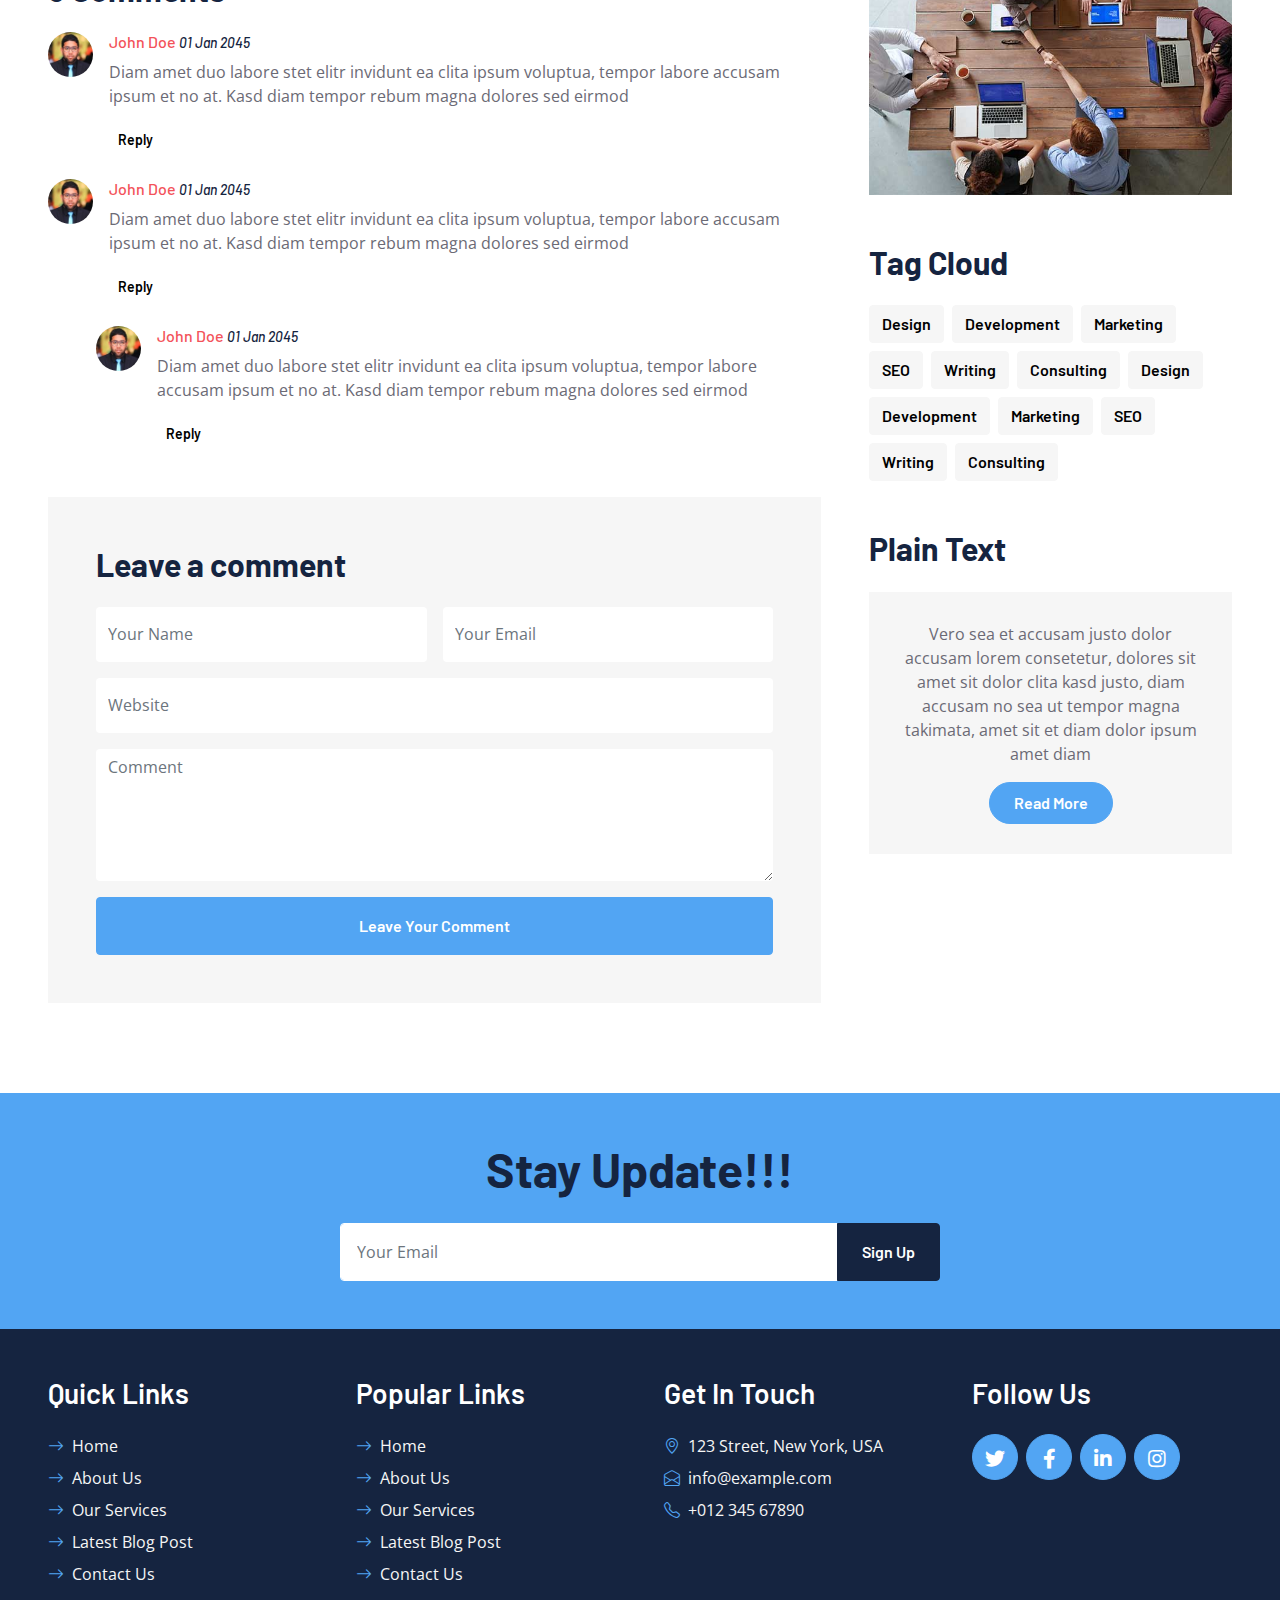
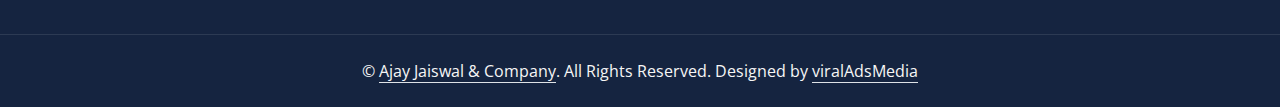
<file: detail.html>
<!DOCTYPE html>
<html lang="en">

<head>
    <meta charset="utf-8">
    <title>CONSULT - Consultancy Website Template</title>
    <meta content="width=device-width, initial-scale=1.0" name="viewport">
    <meta content="Free HTML Templates" name="keywords">
    <meta content="Free HTML Templates" name="description">

    <!-- Favicon -->
    <link href="img/favicon.ico" rel="icon">

    <!-- Google Web Fonts -->
    <link rel="preconnect" href="https://fonts.googleapis.com">
    <link rel="preconnect" href="https://fonts.gstatic.com" crossorigin>
    <link href="https://fonts.googleapis.com/css2?family=Barlow:wght@500;600;700&family=Open+Sans:wght@400;600&display=swap" rel="stylesheet"> 

    <!-- Icon Font Stylesheet -->
    <link href="https://cdnjs.cloudflare.com/ajax/libs/font-awesome/5.10.0/css/all.min.css" rel="stylesheet">
    <link href="https://cdn.jsdelivr.net/npm/bootstrap-icons@1.4.1/font/bootstrap-icons.css" rel="stylesheet">

    <!-- Libraries Stylesheet -->
    <link href="lib/owlcarousel/assets/owl.carousel.min.css" rel="stylesheet">

    <!-- Customized Bootstrap Stylesheet -->
    <link href="css/bootstrap.min.css" rel="stylesheet">

    <!-- Template Stylesheet -->
    <link href="css/style.css" rel="stylesheet">
</head>

<div>
    <!-- Topbar Start -->
    <div class="container-fluid bg-secondary ps-5 pe-0 d-none d-lg-block">
        <div class="row gx-0">
            <div class="col-md-6 text-center text-lg-start mb-2 mb-lg-0">
                <div class="d-inline-flex align-items-center">
                    <a class="text-body py-2 pe-3 border-end" href=""><small>FAQs</small></a>
                    <a class="text-body py-2 px-3 border-end" href=""><small>Support</small></a>
                    <a class="text-body py-2 px-3 border-end" href=""><small>Privacy</small></a>
                    <a class="text-body py-2 px-3 border-end" href=""><small>Policy</small></a>
                    <a class="text-body py-2 ps-3" href=""><small>Career</small></a>
                </div>
            </div>
            <div class="col-md-6 text-center text-lg-end">
                <div class="position-relative d-inline-flex align-items-center bg-primary text-white top-shape px-5">
                    <div class="me-3 pe-3 border-end py-2">
                        <p class="m-0"><i class="fa fa-envelope-open me-2"></i>info@example.com</p>
                    </div>
                    <div class="py-2">
                        <p class="m-0"><i class="fa fa-phone-alt me-2"></i>+012 345 6789</p>
                    </div>
                </div>
            </div>
        </div>
    </div>
    <!-- Topbar End -->


    <!-- Navbar Start -->
    <nav class="navbar navbar-expand-lg bg-white navbar-light shadow-sm px-5 py-3 py-lg-0">
        <a href="index.html" class="navbar-brand p-0">
            <h1 class="m-0 text-uppercase text-primary"><i class="far fa-smile text-primary me-2"></i>consult</h1>
        </a>
        <button class="navbar-toggler" type="button" data-bs-toggle="collapse" data-bs-target="#navbarCollapse">
            <span class="navbar-toggler-icon"></span>
        </button>
        <div class="collapse navbar-collapse" id="navbarCollapse">
            <div class="navbar-nav ms-auto py-0 me-n3">
                <a href="index.html" class="nav-item nav-link">Home</a>
                <a href="about.html" class="nav-item nav-link">About</a>
                <a href="service.html" class="nav-item nav-link">Service</a>
                <div class="nav-item dropdown">
                    <a href="#" class="nav-link dropdown-toggle active" data-bs-toggle="dropdown">Pages</a>
                    <div class="dropdown-menu m-0">
                        <a href="blog.html" class="dropdown-item">Blog Grid</a>
                        <a href="detail.html" class="dropdown-item active">Blog Detail</a>
                        <a href="feature.html" class="dropdown-item">Features</a>
                        <a href="quote.html" class="dropdown-item">Quote Form</a>
                        <a href="team.html" class="dropdown-item">The Team</a>
                        <a href="testimonial.html" class="dropdown-item">Testimonial</a>
                    </div>
                </div>
                <a href="contact.html" class="nav-item nav-link">Contact</a>
            </div>
        </div>
    </nav>
    <!-- Navbar End -->


    <!-- Page Header Start -->
    <div class="container-fluid bg-dark p-5">
        <div class="row">
            <div class="col-12 text-center">
                <h1 class="display-4 text-white">Blog Detail</h1>
                <a href="">Home</a>
                <i class="far fa-square text-primary px-2"></i>
                <a href="">Blog Detail</a>
            </div>
        </div>
    </div>
    <!-- Page Header End -->


    <!-- Blog Start -->
    <div class="container-fluid py-6 px-5">
        <div class="row g-5">
            <div class="col-lg-8">
                <!-- Blog Detail Start -->
                <div class="mb-5">
                    <img class="img-fluid w-100 mb-5" src="img/blog-1.jpg" alt="">
                    <h1 class="mb-4">Diam dolor est labore duo ipsum clita sed et lorem tempor duo</h1>
                    <p>Sadipscing labore amet rebum est et justo gubergren. Et eirmod ipsum sit diam ut
                        magna lorem. Nonumy vero labore lorem sanctus rebum et lorem magna kasd, stet
                        amet magna accusam consetetur eirmod. Kasd accusam sit ipsum sadipscing et at at
                        sanctus et. Ipsum sit gubergren dolores et, consetetur justo invidunt at et
                        aliquyam ut et vero clita. Diam sea sea no sed dolores diam nonumy, gubergren
                        sit stet no diam kasd vero.</p>
                    <p>Voluptua est takimata stet invidunt sed rebum nonumy stet, clita aliquyam dolores
                        vero stet consetetur elitr takimata rebum sanctus. Sit sed accusam stet sit
                        nonumy kasd diam dolores, sanctus lorem kasd duo dolor dolor vero sit et. Labore
                        ipsum duo sanctus amet eos et. Consetetur no sed et aliquyam ipsum justo et,
                        clita lorem sit vero amet amet est dolor elitr, stet et no diam sit. Dolor erat
                        justo dolore sit invidunt.</p>
                    <p>Diam dolor est labore duo invidunt ipsum clita et, sed et lorem voluptua tempor
                        invidunt at est sanctus sanctus. Clita dolores sit kasd diam takimata justo diam
                        lorem sed. Magna amet sed rebum eos. Clita no magna no dolor erat diam tempor
                        rebum consetetur, sanctus labore sed nonumy diam lorem amet eirmod. No at tempor
                        sea diam kasd, takimata ea nonumy elitr sadipscing gubergren erat. Gubergren at
                        lorem invidunt sadipscing rebum sit amet ut ut, voluptua diam dolores at
                        sadipscing stet. Clita dolor amet dolor ipsum vero ea ea eos.</p>
                </div>
                <!-- Blog Detail End -->

                <!-- Comment List Start -->
                <div class="mb-5">
                    <h2 class="mb-4">3 Comments</h2>
                    <div class="d-flex mb-4">
                        <img src="img/user.jpg" class="img-fluid rounded-circle" style="width: 45px; height: 45px;">
                        <div class="ps-3">
                            <h6><a href="">John Doe</a> <small><i>01 Jan 2045</i></small></h6>
                            <p>Diam amet duo labore stet elitr invidunt ea clita ipsum voluptua, tempor labore
                                accusam ipsum et no at. Kasd diam tempor rebum magna dolores sed eirmod</p>
                            <button class="btn btn-sm btn-light">Reply</button>
                        </div>
                    </div>
                    <div class="d-flex mb-4">
                        <img src="img/user.jpg" class="img-fluid rounded-circle" style="width: 45px; height: 45px;">
                        <div class="ps-3">
                            <h6><a href="">John Doe</a> <small><i>01 Jan 2045</i></small></h6>
                            <p>Diam amet duo labore stet elitr invidunt ea clita ipsum voluptua, tempor labore
                                accusam ipsum et no at. Kasd diam tempor rebum magna dolores sed eirmod</p>
                            <button class="btn btn-sm btn-light">Reply</button>
                        </div>
                    </div>
                    <div class="d-flex ms-5 mb-4">
                        <img src="img/user.jpg" class="img-fluid rounded-circle" style="width: 45px; height: 45px;">
                        <div class="ps-3">
                            <h6><a href="">John Doe</a> <small><i>01 Jan 2045</i></small></h6>
                            <p>Diam amet duo labore stet elitr invidunt ea clita ipsum voluptua, tempor labore
                                accusam ipsum et no at. Kasd diam tempor rebum magna dolores sed eirmod</p>
                            <button class="btn btn-sm btn-light">Reply</button>
                        </div>
                    </div>
                </div>
                <!-- Comment List End -->

                <!-- Comment Form Start -->
                <div class="bg-secondary p-5">
                    <h2 class="mb-4">Leave a comment</h2>
                    <form>
                        <div class="row g-3">
                            <div class="col-12 col-sm-6">
                                <input type="text" class="form-control bg-white border-0" placeholder="Your Name" style="height: 55px;">
                            </div>
                            <div class="col-12 col-sm-6">
                                <input type="email" class="form-control bg-white border-0" placeholder="Your Email" style="height: 55px;">
                            </div>
                            <div class="col-12">
                                <input type="text" class="form-control bg-white border-0" placeholder="Website" style="height: 55px;">
                            </div>
                            <div class="col-12">
                                <textarea class="form-control bg-white border-0" rows="5" placeholder="Comment"></textarea>
                            </div>
                            <div class="col-12">
                                <button class="btn btn-primary w-100 py-3" type="submit">Leave Your Comment</button>
                            </div>
                        </div>
                    </form>
                </div>
                <!-- Comment Form End -->
            </div>

            <!-- Sidebar Start -->
            <div class="col-lg-4">
                <!-- Search Form Start -->
                <div class="mb-5">
                    <div class="input-group">
                        <input type="text" class="form-control p-3" placeholder="Keyword">
                        <button class="btn btn-primary px-4"><i class="bi bi-search"></i></button>
                    </div>
                </div>
                <!-- Search Form End -->

                <!-- Category Start -->
                <div class="mb-5">
                    <h2 class="mb-4">Categories</h2>
                    <div class="d-flex flex-column justify-content-start bg-secondary p-4">
                        <a class="h5 mb-3" href="#"><i class="bi bi-arrow-right text-primary me-2"></i>Web Design</a>
                        <a class="h5 mb-3" href="#"><i class="bi bi-arrow-right text-primary me-2"></i>Web Development</a>
                        <a class="h5 mb-3" href="#"><i class="bi bi-arrow-right text-primary me-2"></i>Web Development</a>
                        <a class="h5 mb-3" href="#"><i class="bi bi-arrow-right text-primary me-2"></i>Keyword Research</a>
                        <a class="h5" href="#"><i class="bi bi-arrow-right text-primary me-2"></i>Email Marketing</a>
                    </div>
                </div>
                <!-- Category End -->

                <!-- Recent Post Start -->
                <div class="mb-5">
                    <h2 class="mb-4">Recent Post</h2>
                    <div class="d-flex mb-3">
                        <img class="img-fluid" src="img/blog-1.jpg" style="width: 100px; height: 100px; object-fit: cover;" alt="">
                        <a href="" class="h5 d-flex align-items-center bg-secondary px-3 mb-0">Lorem ipsum dolor sit amet adipis elit
                        </a>
                    </div>
                    <div class="d-flex mb-3">
                        <img class="img-fluid" src="img/blog-1.jpg" style="width: 100px; height: 100px; object-fit: cover;" alt="">
                        <a href="" class="h5 d-flex align-items-center bg-secondary px-3 mb-0">Lorem ipsum dolor sit amet adipis elit
                        </a>
                    </div>
                    <div class="d-flex mb-3">
                        <img class="img-fluid" src="img/blog-1.jpg" style="width: 100px; height: 100px; object-fit: cover;" alt="">
                        <a href="" class="h5 d-flex align-items-center bg-secondary px-3 mb-0">Lorem ipsum dolor sit amet adipis elit
                        </a>
                    </div>
                    <div class="d-flex mb-3">
                        <img class="img-fluid" src="img/blog-1.jpg" style="width: 100px; height: 100px; object-fit: cover;" alt="">
                        <a href="" class="h5 d-flex align-items-center bg-secondary px-3 mb-0">Lorem ipsum dolor sit amet adipis elit
                        </a>
                    </div>
                    <div class="d-flex">
                        <img class="img-fluid" src="img/blog-1.jpg" style="width: 100px; height: 100px; object-fit: cover;" alt="">
                        <a href="" class="h5 d-flex align-items-center bg-secondary px-3 mb-0">Lorem ipsum dolor sit amet adipis elit
                        </a>
                    </div>
                </div>
                <!-- Recent Post End -->

                <!-- Image Start -->
                <div class="mb-5">
                    <img src="img/blog-1.jpg" alt="" class="img-fluid">
                </div>
                <!-- Image End -->

                <!-- Tags Start -->
                <div class="mb-5">
                    <h2 class="mb-4">Tag Cloud</h2>
                    <div class="d-flex flex-wrap m-n1">
                        <a href="" class="btn btn-secondary m-1">Design</a>
                        <a href="" class="btn btn-secondary m-1">Development</a>
                        <a href="" class="btn btn-secondary m-1">Marketing</a>
                        <a href="" class="btn btn-secondary m-1">SEO</a>
                        <a href="" class="btn btn-secondary m-1">Writing</a>
                        <a href="" class="btn btn-secondary m-1">Consulting</a>
                        <a href="" class="btn btn-secondary m-1">Design</a>
                        <a href="" class="btn btn-secondary m-1">Development</a>
                        <a href="" class="btn btn-secondary m-1">Marketing</a>
                        <a href="" class="btn btn-secondary m-1">SEO</a>
                        <a href="" class="btn btn-secondary m-1">Writing</a>
                        <a href="" class="btn btn-secondary m-1">Consulting</a>
                    </div>
                </div>
                <!-- Tags End -->

                <!-- Plain Text Start -->
                <div>
                    <h2 class="mb-4">Plain Text</h2>
                    <div class="bg-secondary text-center" style="padding: 30px;">
                        <p>Vero sea et accusam justo dolor accusam lorem consetetur, dolores sit amet sit dolor clita kasd justo, diam accusam no sea ut tempor magna takimata, amet sit et diam dolor ipsum amet diam</p>
                        <a href="" class="btn btn-primary rounded-pill py-2 px-4">Read More</a>
                    </div>
                </div>
                <!-- Plain Text End -->
            </div>
            <!-- Sidebar End -->
        </div>
    </div>
    <!-- Blog End -->


    <!-- Footer Start -->
    <div class="container-fluid bg-primary text-secondary p-5">
        <div class="row g-5">
            <div class="col-12 text-center">
                <h1 class="display-5 mb-4">Stay Update!!!</h1>
                <form class="mx-auto" style="max-width: 600px;">
                    <div class="input-group">
                        <input type="text" class="form-control border-white p-3" placeholder="Your Email">
                        <button class="btn btn-dark px-4">Sign Up</button>
                    </div>
                </form>
            </div>
        </div>
    </div>
    <div class="container-fluid bg-dark text-secondary p-5">
        <div class="row g-5">
            <div class="col-lg-3 col-md-6">
                <h3 class="text-white mb-4">Quick Links</h3>
                <div class="d-flex flex-column justify-content-start">
                    <a class="text-secondary mb-2" href="#"><i class="bi bi-arrow-right text-primary me-2"></i>Home</a>
                    <a class="text-secondary mb-2" href="#"><i class="bi bi-arrow-right text-primary me-2"></i>About Us</a>
                    <a class="text-secondary mb-2" href="#"><i class="bi bi-arrow-right text-primary me-2"></i>Our Services</a>
                    <a class="text-secondary mb-2" href="#"><i class="bi bi-arrow-right text-primary me-2"></i>Latest Blog Post</a>
                    <a class="text-secondary" href="#"><i class="bi bi-arrow-right text-primary me-2"></i>Contact Us</a>
                </div>
            </div>
            <div class="col-lg-3 col-md-6">
                <h3 class="text-white mb-4">Popular Links</h3>
                <div class="d-flex flex-column justify-content-start">
                    <a class="text-secondary mb-2" href="#"><i class="bi bi-arrow-right text-primary me-2"></i>Home</a>
                    <a class="text-secondary mb-2" href="#"><i class="bi bi-arrow-right text-primary me-2"></i>About Us</a>
                    <a class="text-secondary mb-2" href="#"><i class="bi bi-arrow-right text-primary me-2"></i>Our Services</a>
                    <a class="text-secondary mb-2" href="#"><i class="bi bi-arrow-right text-primary me-2"></i>Latest Blog Post</a>
                    <a class="text-secondary" href="#"><i class="bi bi-arrow-right text-primary me-2"></i>Contact Us</a>
                </div>
            </div>
            <div class="col-lg-3 col-md-6">
                <h3 class="text-white mb-4">Get In Touch</h3>
                <p class="mb-2"><i class="bi bi-geo-alt text-primary me-2"></i>123 Street, New York, USA</p>
                <p class="mb-2"><i class="bi bi-envelope-open text-primary me-2"></i>info@example.com</p>
                <p class="mb-0"><i class="bi bi-telephone text-primary me-2"></i>+012 345 67890</p>
            </div>
            <div class="col-lg-3 col-md-6">
                <h3 class="text-white mb-4">Follow Us</h3>
                <div class="d-flex">
                    <a class="btn btn-lg btn-primary btn-lg-square rounded-circle me-2" href="#"><i class="fab fa-twitter fw-normal"></i></a>
                    <a class="btn btn-lg btn-primary btn-lg-square rounded-circle me-2" href="#"><i class="fab fa-facebook-f fw-normal"></i></a>
                    <a class="btn btn-lg btn-primary btn-lg-square rounded-circle me-2" href="#"><i class="fab fa-linkedin-in fw-normal"></i></a>
                    <a class="btn btn-lg btn-primary btn-lg-square rounded-circle" href="#"><i class="fab fa-instagram fw-normal"></i></a>
                </div>
            </div>
        </div>
    </div>
   <div class="container-fluid bg-dark text-secondary text-center border-top py-4 px-5" style="border-color: rgba(256, 256, 256, .1) !important;">
        <p class="m-0">&copy; <a class="text-secondary border-bottom" href="#">Ajay Jaiswal & Company</a>. All Rights Reserved. Designed by <a class="text-secondary border-bottom" href="https://viraladsmedia.com/">viralAdsMedia</a></p>
    </div>
    <!-- Footer End -->


    <!-- Back to Top -->
    <a href="#" class="btn btn-lg btn-primary btn-lg-square rounded-circle back-to-top"><i class="bi bi-arrow-up"></i></a>


    <!-- JavaScript Libraries -->
    <script src="https://code.jquery.com/jquery-3.4.1.min.js"></script>
    <script src="https://cdn.jsdelivr.net/npm/bootstrap@5.0.0/dist/js/bootstrap.bundle.min.js"></script>
    <script src="lib/easing/easing.min.js"></script>
    <script src="lib/waypoints/waypoints.min.js"></script>
    <script src="lib/owlcarousel/owl.carousel.min.js"></script>

    <!-- Template Javascript -->
    <script src="js/main.js"></script>
</body>

</html>
</file>
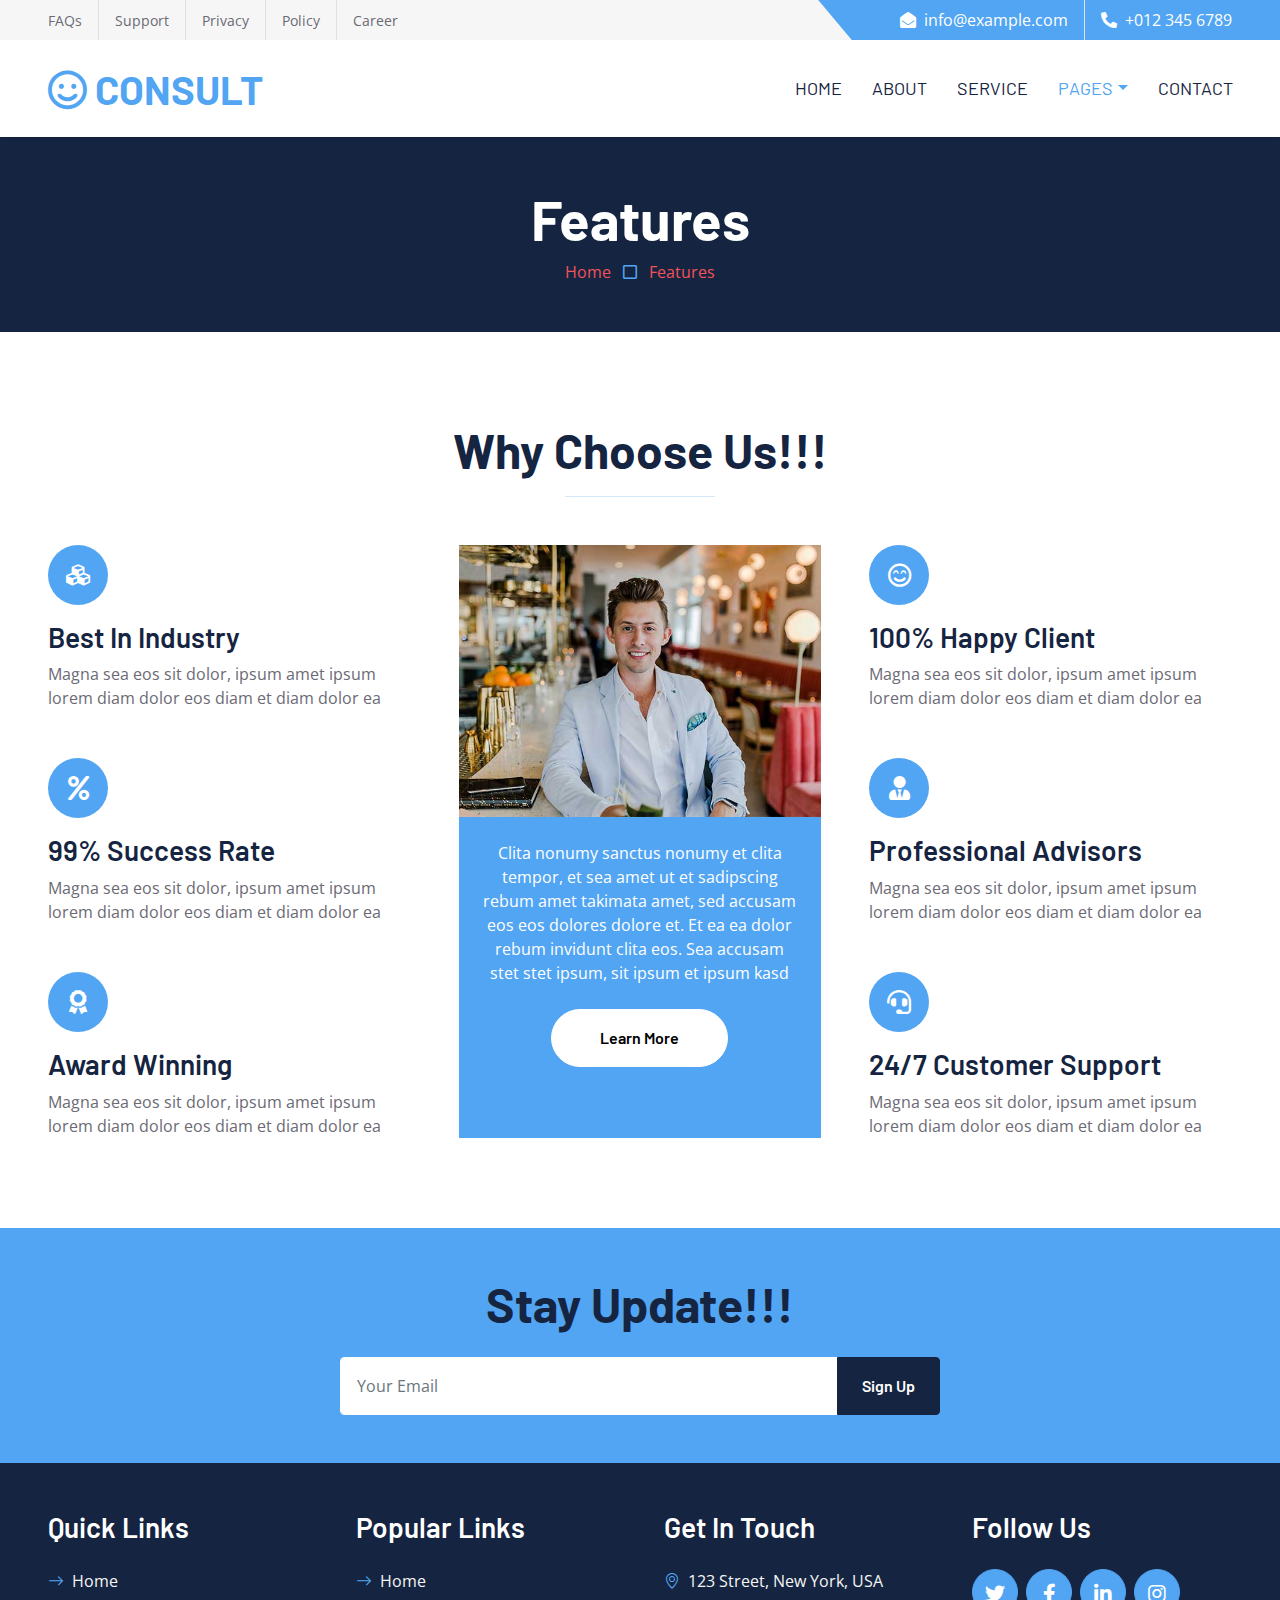
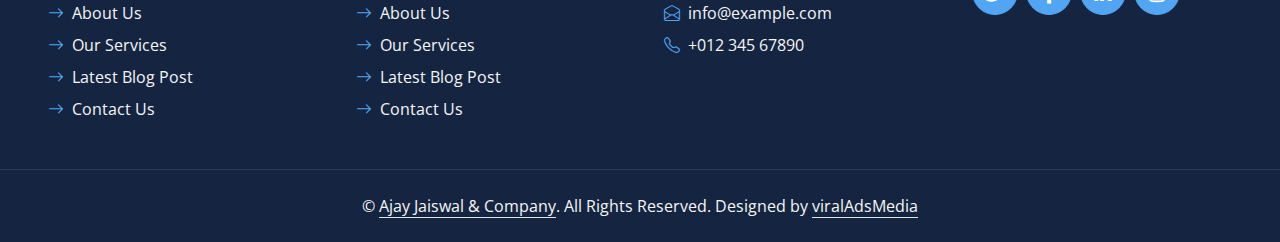
<file: feature.html>
<!DOCTYPE html>
<html lang="en">

<head>
    <meta charset="utf-8">
    <title>CONSULT - Consultancy Website Template</title>
    <meta content="width=device-width, initial-scale=1.0" name="viewport">
    <meta content="Free HTML Templates" name="keywords">
    <meta content="Free HTML Templates" name="description">

    <!-- Favicon -->
    <link href="img/favicon.ico" rel="icon">

    <!-- Google Web Fonts -->
    <link rel="preconnect" href="https://fonts.googleapis.com">
    <link rel="preconnect" href="https://fonts.gstatic.com" crossorigin>
    <link href="https://fonts.googleapis.com/css2?family=Barlow:wght@500;600;700&family=Open+Sans:wght@400;600&display=swap" rel="stylesheet"> 

    <!-- Icon Font Stylesheet -->
    <link href="https://cdnjs.cloudflare.com/ajax/libs/font-awesome/5.10.0/css/all.min.css" rel="stylesheet">
    <link href="https://cdn.jsdelivr.net/npm/bootstrap-icons@1.4.1/font/bootstrap-icons.css" rel="stylesheet">

    <!-- Libraries Stylesheet -->
    <link href="lib/owlcarousel/assets/owl.carousel.min.css" rel="stylesheet">

    <!-- Customized Bootstrap Stylesheet -->
    <link href="css/bootstrap.min.css" rel="stylesheet">

    <!-- Template Stylesheet -->
    <link href="css/style.css" rel="stylesheet">
</head>

<div>
    <!-- Topbar Start -->
    <div class="container-fluid bg-secondary ps-5 pe-0 d-none d-lg-block">
        <div class="row gx-0">
            <div class="col-md-6 text-center text-lg-start mb-2 mb-lg-0">
                <div class="d-inline-flex align-items-center">
                    <a class="text-body py-2 pe-3 border-end" href=""><small>FAQs</small></a>
                    <a class="text-body py-2 px-3 border-end" href=""><small>Support</small></a>
                    <a class="text-body py-2 px-3 border-end" href=""><small>Privacy</small></a>
                    <a class="text-body py-2 px-3 border-end" href=""><small>Policy</small></a>
                    <a class="text-body py-2 ps-3" href=""><small>Career</small></a>
                </div>
            </div>
            <div class="col-md-6 text-center text-lg-end">
                <div class="position-relative d-inline-flex align-items-center bg-primary text-white top-shape px-5">
                    <div class="me-3 pe-3 border-end py-2">
                        <p class="m-0"><i class="fa fa-envelope-open me-2"></i>info@example.com</p>
                    </div>
                    <div class="py-2">
                        <p class="m-0"><i class="fa fa-phone-alt me-2"></i>+012 345 6789</p>
                    </div>
                </div>
            </div>
        </div>
    </div>
    <!-- Topbar End -->


    <!-- Navbar Start -->
    <nav class="navbar navbar-expand-lg bg-white navbar-light shadow-sm px-5 py-3 py-lg-0">
        <a href="index.html" class="navbar-brand p-0">
            <h1 class="m-0 text-uppercase text-primary"><i class="far fa-smile text-primary me-2"></i>consult</h1>
        </a>
        <button class="navbar-toggler" type="button" data-bs-toggle="collapse" data-bs-target="#navbarCollapse">
            <span class="navbar-toggler-icon"></span>
        </button>
        <div class="collapse navbar-collapse" id="navbarCollapse">
            <div class="navbar-nav ms-auto py-0 me-n3">
                <a href="index.html" class="nav-item nav-link">Home</a>
                <a href="about.html" class="nav-item nav-link">About</a>
                <a href="service.html" class="nav-item nav-link">Service</a>
                <div class="nav-item dropdown">
                    <a href="#" class="nav-link dropdown-toggle active" data-bs-toggle="dropdown">Pages</a>
                    <div class="dropdown-menu m-0">
                        <a href="blog.html" class="dropdown-item">Blog Grid</a>
                        <a href="detail.html" class="dropdown-item">Blog Detail</a>
                        <a href="feature.html" class="dropdown-item active">Features</a>
                        <a href="quote.html" class="dropdown-item">Quote Form</a>
                        <a href="team.html" class="dropdown-item">The Team</a>
                        <a href="testimonial.html" class="dropdown-item">Testimonial</a>
                    </div>
                </div>
                <a href="contact.html" class="nav-item nav-link">Contact</a>
            </div>
        </div>
    </nav>
    <!-- Navbar End -->


    <!-- Page Header Start -->
    <div class="container-fluid bg-dark p-5">
        <div class="row">
            <div class="col-12 text-center">
                <h1 class="display-4 text-white">Features</h1>
                <a href="">Home</a>
                <i class="far fa-square text-primary px-2"></i>
                <a href="">Features</a>
            </div>
        </div>
    </div>
    <!-- Page Header End -->


    <!-- Features Start -->
    <div class="container-fluid py-6 px-5">
        <div class="text-center mx-auto mb-5" style="max-width: 600px;">
            <h1 class="display-5 mb-0">Why Choose Us!!!</h1>
            <hr class="w-25 mx-auto bg-primary">
        </div>
        <div class="row g-5">
            <div class="col-lg-4">
                <div class="row g-5">
                    <div class="col-12">
                        <div class="bg-primary rounded-circle d-flex align-items-center justify-content-center mb-3" style="width: 60px; height: 60px;">
                            <i class="fa fa-cubes fs-4 text-white"></i>
                        </div>
                        <h3>Best In Industry</h3>
                        <p class="mb-0">Magna sea eos sit dolor, ipsum amet ipsum lorem diam dolor eos diam et diam dolor ea</p>
                    </div>
                    <div class="col-12">
                        <div class="bg-primary rounded-circle d-flex align-items-center justify-content-center mb-3" style="width: 60px; height: 60px;">
                            <i class="fa fa-percent fs-4 text-white"></i>
                        </div>
                        <h3>99% Success Rate</h3>
                        <p class="mb-0">Magna sea eos sit dolor, ipsum amet ipsum lorem diam dolor eos diam et diam dolor ea</p>
                    </div>
                    <div class="col-12">
                        <div class="bg-primary rounded-circle d-flex align-items-center justify-content-center mb-3" style="width: 60px; height: 60px;">
                            <i class="fa fa-award fs-4 text-white"></i>
                        </div>
                        <h3>Award Winning</h3>
                        <p class="mb-0">Magna sea eos sit dolor, ipsum amet ipsum lorem diam dolor eos diam et diam dolor ea</p>
                    </div>
                </div>
            </div>
            <div class="col-lg-4">
                <div class="d-block bg-primary h-100 text-center">
                    <img class="img-fluid" src="img/feature.jpg" alt="">
                    <div class="p-4">
                        <p class="text-white mb-4">Clita nonumy sanctus nonumy et clita tempor, et sea amet ut et sadipscing rebum amet takimata amet, sed accusam eos eos dolores dolore et. Et ea ea dolor rebum invidunt clita eos. Sea accusam stet stet ipsum, sit ipsum et ipsum kasd</p>
                        <a href="" class="btn btn-light py-md-3 px-md-5 rounded-pill mb-2">Learn More</a>
                    </div>
                </div>
            </div>
            <div class="col-lg-4">
                <div class="row g-5">
                    <div class="col-12">
                        <div class="bg-primary rounded-circle d-flex align-items-center justify-content-center mb-3" style="width: 60px; height: 60px;">
                            <i class="far fa-smile-beam fs-4 text-white"></i>
                        </div>
                        <h3>100% Happy Client</h3>
                        <p class="mb-0">Magna sea eos sit dolor, ipsum amet ipsum lorem diam dolor eos diam et diam dolor ea</p>
                    </div>
                    <div class="col-12">
                        <div class="bg-primary rounded-circle d-flex align-items-center justify-content-center mb-3" style="width: 60px; height: 60px;">
                            <i class="fa fa-user-tie fs-4 text-white"></i>
                        </div>
                        <h3>Professional Advisors</h3>
                        <p class="mb-0">Magna sea eos sit dolor, ipsum amet ipsum lorem diam dolor eos diam et diam dolor ea</p>
                    </div>
                    <div class="col-12">
                        <div class="bg-primary rounded-circle d-flex align-items-center justify-content-center mb-3" style="width: 60px; height: 60px;">
                            <i class="fa fa-headset fs-4 text-white"></i>
                        </div>
                        <h3>24/7 Customer Support</h3>
                        <p class="mb-0">Magna sea eos sit dolor, ipsum amet ipsum lorem diam dolor eos diam et diam dolor ea</p>
                    </div>
                </div>
            </div>
        </div>
    </div>
    <!-- Features Start -->
    

    <!-- Footer Start -->
    <div class="container-fluid bg-primary text-secondary p-5">
        <div class="row g-5">
            <div class="col-12 text-center">
                <h1 class="display-5 mb-4">Stay Update!!!</h1>
                <form class="mx-auto" style="max-width: 600px;">
                    <div class="input-group">
                        <input type="text" class="form-control border-white p-3" placeholder="Your Email">
                        <button class="btn btn-dark px-4">Sign Up</button>
                    </div>
                </form>
            </div>
        </div>
    </div>
    <div class="container-fluid bg-dark text-secondary p-5">
        <div class="row g-5">
            <div class="col-lg-3 col-md-6">
                <h3 class="text-white mb-4">Quick Links</h3>
                <div class="d-flex flex-column justify-content-start">
                    <a class="text-secondary mb-2" href="#"><i class="bi bi-arrow-right text-primary me-2"></i>Home</a>
                    <a class="text-secondary mb-2" href="#"><i class="bi bi-arrow-right text-primary me-2"></i>About Us</a>
                    <a class="text-secondary mb-2" href="#"><i class="bi bi-arrow-right text-primary me-2"></i>Our Services</a>
                    <a class="text-secondary mb-2" href="#"><i class="bi bi-arrow-right text-primary me-2"></i>Latest Blog Post</a>
                    <a class="text-secondary" href="#"><i class="bi bi-arrow-right text-primary me-2"></i>Contact Us</a>
                </div>
            </div>
            <div class="col-lg-3 col-md-6">
                <h3 class="text-white mb-4">Popular Links</h3>
                <div class="d-flex flex-column justify-content-start">
                    <a class="text-secondary mb-2" href="#"><i class="bi bi-arrow-right text-primary me-2"></i>Home</a>
                    <a class="text-secondary mb-2" href="#"><i class="bi bi-arrow-right text-primary me-2"></i>About Us</a>
                    <a class="text-secondary mb-2" href="#"><i class="bi bi-arrow-right text-primary me-2"></i>Our Services</a>
                    <a class="text-secondary mb-2" href="#"><i class="bi bi-arrow-right text-primary me-2"></i>Latest Blog Post</a>
                    <a class="text-secondary" href="#"><i class="bi bi-arrow-right text-primary me-2"></i>Contact Us</a>
                </div>
            </div>
            <div class="col-lg-3 col-md-6">
                <h3 class="text-white mb-4">Get In Touch</h3>
                <p class="mb-2"><i class="bi bi-geo-alt text-primary me-2"></i>123 Street, New York, USA</p>
                <p class="mb-2"><i class="bi bi-envelope-open text-primary me-2"></i>info@example.com</p>
                <p class="mb-0"><i class="bi bi-telephone text-primary me-2"></i>+012 345 67890</p>
            </div>
            <div class="col-lg-3 col-md-6">
                <h3 class="text-white mb-4">Follow Us</h3>
                <div class="d-flex">
                    <a class="btn btn-lg btn-primary btn-lg-square rounded-circle me-2" href="#"><i class="fab fa-twitter fw-normal"></i></a>
                    <a class="btn btn-lg btn-primary btn-lg-square rounded-circle me-2" href="#"><i class="fab fa-facebook-f fw-normal"></i></a>
                    <a class="btn btn-lg btn-primary btn-lg-square rounded-circle me-2" href="#"><i class="fab fa-linkedin-in fw-normal"></i></a>
                    <a class="btn btn-lg btn-primary btn-lg-square rounded-circle" href="#"><i class="fab fa-instagram fw-normal"></i></a>
                </div>
            </div>
        </div>
    </div>
   <div class="container-fluid bg-dark text-secondary text-center border-top py-4 px-5" style="border-color: rgba(256, 256, 256, .1) !important;">
        <p class="m-0">&copy; <a class="text-secondary border-bottom" href="#">Ajay Jaiswal & Company</a>. All Rights Reserved. Designed by <a class="text-secondary border-bottom" href="https://viraladsmedia.com/">viralAdsMedia</a></p>
    </div>
    <!-- Footer End -->


    <!-- Back to Top -->
    <a href="#" class="btn btn-lg btn-primary btn-lg-square rounded-circle back-to-top"><i class="bi bi-arrow-up"></i></a>


    <!-- JavaScript Libraries -->
    <script src="https://code.jquery.com/jquery-3.4.1.min.js"></script>
    <script src="https://cdn.jsdelivr.net/npm/bootstrap@5.0.0/dist/js/bootstrap.bundle.min.js"></script>
    <script src="lib/easing/easing.min.js"></script>
    <script src="lib/waypoints/waypoints.min.js"></script>
    <script src="lib/owlcarousel/owl.carousel.min.js"></script>

    <!-- Template Javascript -->
    <script src="js/main.js"></script>
</body>

</html>
</file>
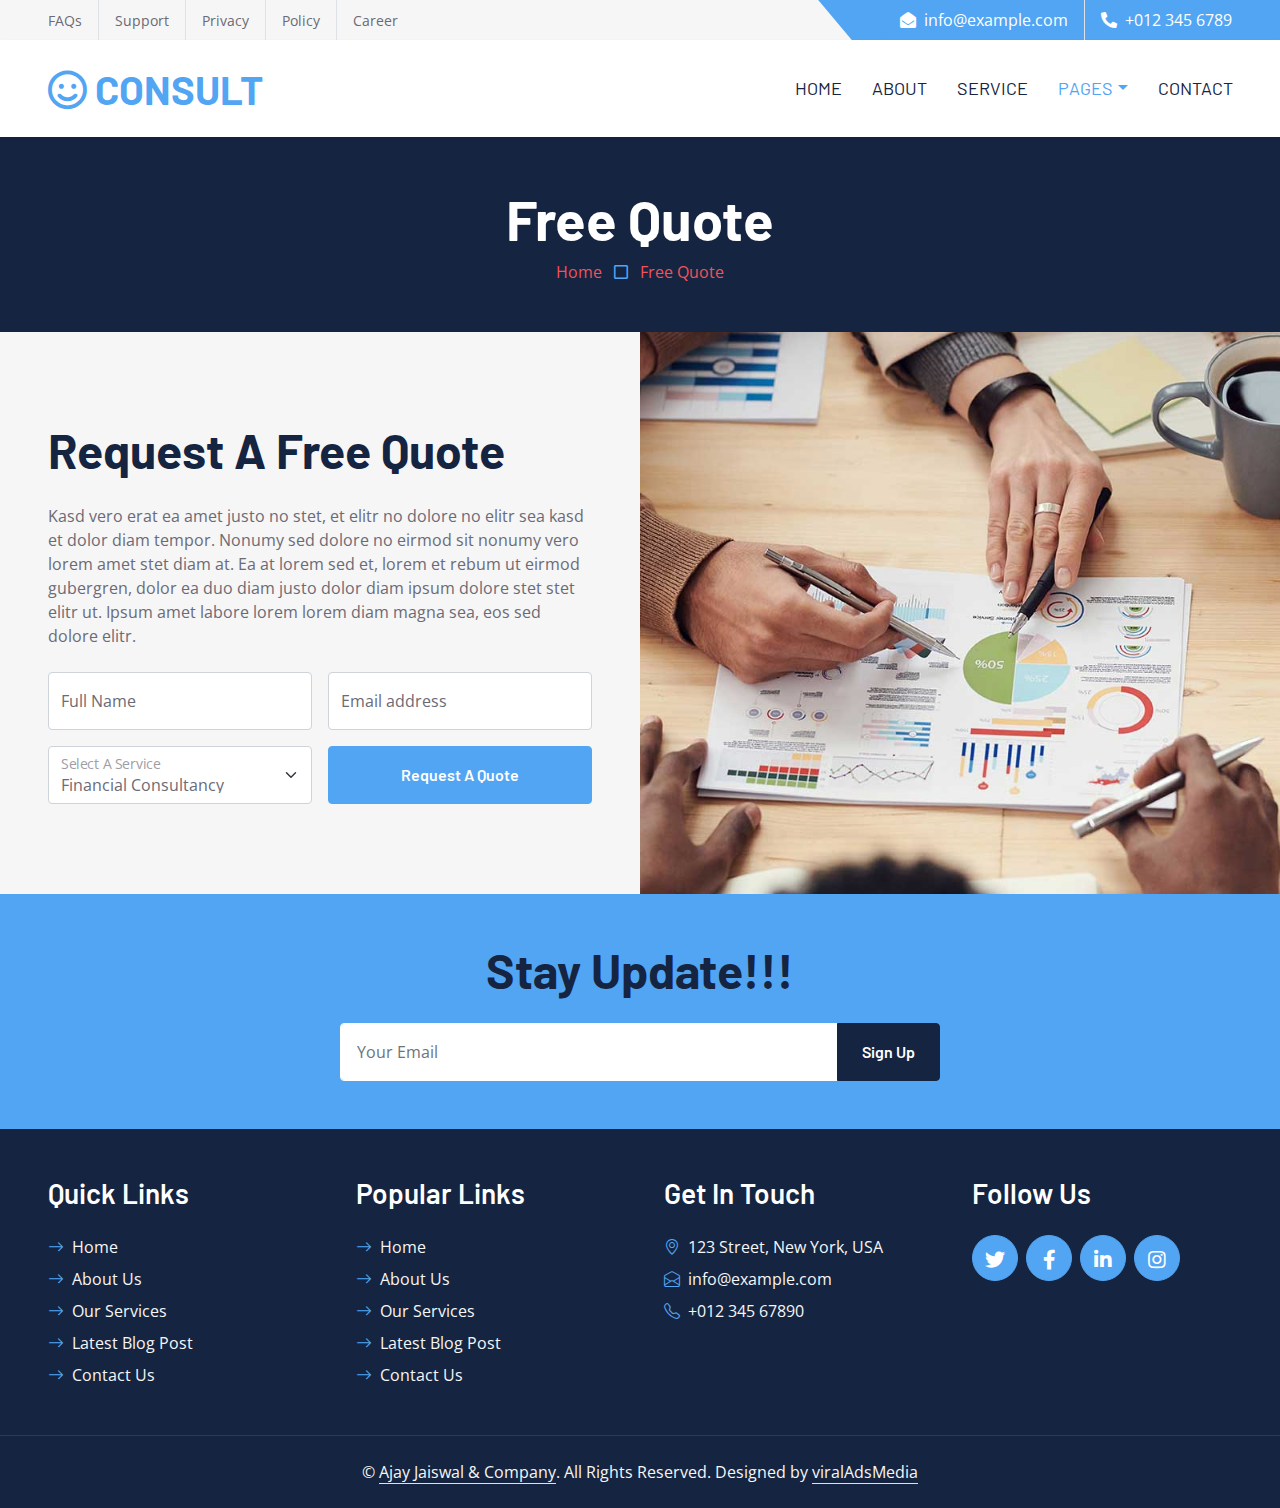
<file: quote.html>
<!DOCTYPE html>
<html lang="en">

<head>
    <meta charset="utf-8">
    <title>CONSULT - Consultancy Website Template</title>
    <meta content="width=device-width, initial-scale=1.0" name="viewport">
    <meta content="Free HTML Templates" name="keywords">
    <meta content="Free HTML Templates" name="description">

    <!-- Favicon -->
    <link href="img/favicon.ico" rel="icon">

    <!-- Google Web Fonts -->
    <link rel="preconnect" href="https://fonts.googleapis.com">
    <link rel="preconnect" href="https://fonts.gstatic.com" crossorigin>
    <link href="https://fonts.googleapis.com/css2?family=Barlow:wght@500;600;700&family=Open+Sans:wght@400;600&display=swap" rel="stylesheet"> 

    <!-- Icon Font Stylesheet -->
    <link href="https://cdnjs.cloudflare.com/ajax/libs/font-awesome/5.10.0/css/all.min.css" rel="stylesheet">
    <link href="https://cdn.jsdelivr.net/npm/bootstrap-icons@1.4.1/font/bootstrap-icons.css" rel="stylesheet">

    <!-- Libraries Stylesheet -->
    <link href="lib/owlcarousel/assets/owl.carousel.min.css" rel="stylesheet">

    <!-- Customized Bootstrap Stylesheet -->
    <link href="css/bootstrap.min.css" rel="stylesheet">

    <!-- Template Stylesheet -->
    <link href="css/style.css" rel="stylesheet">
</head>

<div>
    <!-- Topbar Start -->
    <div class="container-fluid bg-secondary ps-5 pe-0 d-none d-lg-block">
        <div class="row gx-0">
            <div class="col-md-6 text-center text-lg-start mb-2 mb-lg-0">
                <div class="d-inline-flex align-items-center">
                    <a class="text-body py-2 pe-3 border-end" href=""><small>FAQs</small></a>
                    <a class="text-body py-2 px-3 border-end" href=""><small>Support</small></a>
                    <a class="text-body py-2 px-3 border-end" href=""><small>Privacy</small></a>
                    <a class="text-body py-2 px-3 border-end" href=""><small>Policy</small></a>
                    <a class="text-body py-2 ps-3" href=""><small>Career</small></a>
                </div>
            </div>
            <div class="col-md-6 text-center text-lg-end">
                <div class="position-relative d-inline-flex align-items-center bg-primary text-white top-shape px-5">
                    <div class="me-3 pe-3 border-end py-2">
                        <p class="m-0"><i class="fa fa-envelope-open me-2"></i>info@example.com</p>
                    </div>
                    <div class="py-2">
                        <p class="m-0"><i class="fa fa-phone-alt me-2"></i>+012 345 6789</p>
                    </div>
                </div>
            </div>
        </div>
    </div>
    <!-- Topbar End -->


    <!-- Navbar Start -->
    <nav class="navbar navbar-expand-lg bg-white navbar-light shadow-sm px-5 py-3 py-lg-0">
        <a href="index.html" class="navbar-brand p-0">
            <h1 class="m-0 text-uppercase text-primary"><i class="far fa-smile text-primary me-2"></i>consult</h1>
        </a>
        <button class="navbar-toggler" type="button" data-bs-toggle="collapse" data-bs-target="#navbarCollapse">
            <span class="navbar-toggler-icon"></span>
        </button>
        <div class="collapse navbar-collapse" id="navbarCollapse">
            <div class="navbar-nav ms-auto py-0 me-n3">
                <a href="index.html" class="nav-item nav-link">Home</a>
                <a href="about.html" class="nav-item nav-link">About</a>
                <a href="service.html" class="nav-item nav-link">Service</a>
                <div class="nav-item dropdown">
                    <a href="#" class="nav-link dropdown-toggle active" data-bs-toggle="dropdown">Pages</a>
                    <div class="dropdown-menu m-0">
                        <a href="blog.html" class="dropdown-item">Blog Grid</a>
                        <a href="detail.html" class="dropdown-item">Blog Detail</a>
                        <a href="feature.html" class="dropdown-item">Features</a>
                        <a href="quote.html" class="dropdown-item active">Quote Form</a>
                        <a href="team.html" class="dropdown-item">The Team</a>
                        <a href="testimonial.html" class="dropdown-item">Testimonial</a>
                    </div>
                </div>
                <a href="contact.html" class="nav-item nav-link">Contact</a>
            </div>
        </div>
    </nav>
    <!-- Navbar End -->


    <!-- Page Header Start -->
    <div class="container-fluid bg-dark p-5">
        <div class="row">
            <div class="col-12 text-center">
                <h1 class="display-4 text-white">Free Quote</h1>
                <a href="">Home</a>
                <i class="far fa-square text-primary px-2"></i>
                <a href="">Free Quote</a>
            </div>
        </div>
    </div>
    <!-- Page Header End -->


    <!-- Quote Start -->
    <div class="container-fluid bg-secondary px-0">
        <div class="row g-0">
            <div class="col-lg-6 py-6 px-5">
                <h1 class="display-5 mb-4">Request A Free Quote</h1>
                <p class="mb-4">Kasd vero erat ea amet justo no stet, et elitr no dolore no elitr sea kasd et dolor diam tempor. Nonumy sed dolore no eirmod sit nonumy vero lorem amet stet diam at. Ea at lorem sed et, lorem et rebum ut eirmod gubergren, dolor ea duo diam justo dolor diam ipsum dolore stet stet elitr ut. Ipsum amet labore lorem lorem diam magna sea, eos sed dolore elitr.</p>
                <form>
                    <div class="row gx-3">
                        <div class="col-6">
                            <div class="form-floating">
                                <input type="text" class="form-control" id="form-floating-1" placeholder="John Doe">
                                <label for="form-floating-1">Full Name</label>
                            </div>
                        </div>
                        <div class="col-6">
                            <div class="form-floating mb-3">
                                <input type="email" class="form-control" id="form-floating-2" placeholder="name@example.com">
                                <label for="form-floating-2">Email address</label>
                            </div>
                        </div>
                        <div class="col-6">
                            <div class="form-floating">
                                <select class="form-select" id="floatingSelect" aria-label="Financial Consultancy">
                                    <option selected>Financial Consultancy</option>
                                    <option value="1">Strategy Consultancy</option>
                                    <option value="2">Tax Consultancy</option>
                                </select>
                                <label for="floatingSelect">Select A Service</label>
                            </div>
                        </div>
                        <div class="col-6">
                            <button class="btn btn-primary w-100 h-100" type="submit">Request A Quote</button>
                        </div>
                    </div>
                </form>
            </div>
            <div class="col-lg-6" style="min-height: 400px;">
                <div class="position-relative h-100">
                    <img class="position-absolute w-100 h-100" src="img/quote.jpg" style="object-fit: cover;">
                </div>
            </div>
        </div>
    </div>
    <!-- Quote End -->
    

    <!-- Footer Start -->
    <div class="container-fluid bg-primary text-secondary p-5">
        <div class="row g-5">
            <div class="col-12 text-center">
                <h1 class="display-5 mb-4">Stay Update!!!</h1>
                <form class="mx-auto" style="max-width: 600px;">
                    <div class="input-group">
                        <input type="text" class="form-control border-white p-3" placeholder="Your Email">
                        <button class="btn btn-dark px-4">Sign Up</button>
                    </div>
                </form>
            </div>
        </div>
    </div>
    <div class="container-fluid bg-dark text-secondary p-5">
        <div class="row g-5">
            <div class="col-lg-3 col-md-6">
                <h3 class="text-white mb-4">Quick Links</h3>
                <div class="d-flex flex-column justify-content-start">
                    <a class="text-secondary mb-2" href="#"><i class="bi bi-arrow-right text-primary me-2"></i>Home</a>
                    <a class="text-secondary mb-2" href="#"><i class="bi bi-arrow-right text-primary me-2"></i>About Us</a>
                    <a class="text-secondary mb-2" href="#"><i class="bi bi-arrow-right text-primary me-2"></i>Our Services</a>
                    <a class="text-secondary mb-2" href="#"><i class="bi bi-arrow-right text-primary me-2"></i>Latest Blog Post</a>
                    <a class="text-secondary" href="#"><i class="bi bi-arrow-right text-primary me-2"></i>Contact Us</a>
                </div>
            </div>
            <div class="col-lg-3 col-md-6">
                <h3 class="text-white mb-4">Popular Links</h3>
                <div class="d-flex flex-column justify-content-start">
                    <a class="text-secondary mb-2" href="#"><i class="bi bi-arrow-right text-primary me-2"></i>Home</a>
                    <a class="text-secondary mb-2" href="#"><i class="bi bi-arrow-right text-primary me-2"></i>About Us</a>
                    <a class="text-secondary mb-2" href="#"><i class="bi bi-arrow-right text-primary me-2"></i>Our Services</a>
                    <a class="text-secondary mb-2" href="#"><i class="bi bi-arrow-right text-primary me-2"></i>Latest Blog Post</a>
                    <a class="text-secondary" href="#"><i class="bi bi-arrow-right text-primary me-2"></i>Contact Us</a>
                </div>
            </div>
            <div class="col-lg-3 col-md-6">
                <h3 class="text-white mb-4">Get In Touch</h3>
                <p class="mb-2"><i class="bi bi-geo-alt text-primary me-2"></i>123 Street, New York, USA</p>
                <p class="mb-2"><i class="bi bi-envelope-open text-primary me-2"></i>info@example.com</p>
                <p class="mb-0"><i class="bi bi-telephone text-primary me-2"></i>+012 345 67890</p>
            </div>
            <div class="col-lg-3 col-md-6">
                <h3 class="text-white mb-4">Follow Us</h3>
                <div class="d-flex">
                    <a class="btn btn-lg btn-primary btn-lg-square rounded-circle me-2" href="#"><i class="fab fa-twitter fw-normal"></i></a>
                    <a class="btn btn-lg btn-primary btn-lg-square rounded-circle me-2" href="#"><i class="fab fa-facebook-f fw-normal"></i></a>
                    <a class="btn btn-lg btn-primary btn-lg-square rounded-circle me-2" href="#"><i class="fab fa-linkedin-in fw-normal"></i></a>
                    <a class="btn btn-lg btn-primary btn-lg-square rounded-circle" href="#"><i class="fab fa-instagram fw-normal"></i></a>
                </div>
            </div>
        </div>
    </div>
   <div class="container-fluid bg-dark text-secondary text-center border-top py-4 px-5" style="border-color: rgba(256, 256, 256, .1) !important;">
        <p class="m-0">&copy; <a class="text-secondary border-bottom" href="#">Ajay Jaiswal & Company</a>. All Rights Reserved. Designed by <a class="text-secondary border-bottom" href="https://viraladsmedia.com/">viralAdsMedia</a></p>
    </div>
    <!-- Footer End -->


    <!-- Back to Top -->
    <a href="#" class="btn btn-lg btn-primary btn-lg-square rounded-circle back-to-top"><i class="bi bi-arrow-up"></i></a>


    <!-- JavaScript Libraries -->
    <script src="https://code.jquery.com/jquery-3.4.1.min.js"></script>
    <script src="https://cdn.jsdelivr.net/npm/bootstrap@5.0.0/dist/js/bootstrap.bundle.min.js"></script>
    <script src="lib/easing/easing.min.js"></script>
    <script src="lib/waypoints/waypoints.min.js"></script>
    <script src="lib/owlcarousel/owl.carousel.min.js"></script>

    <!-- Template Javascript -->
    <script src="js/main.js"></script>
</body>

</html>
</file>
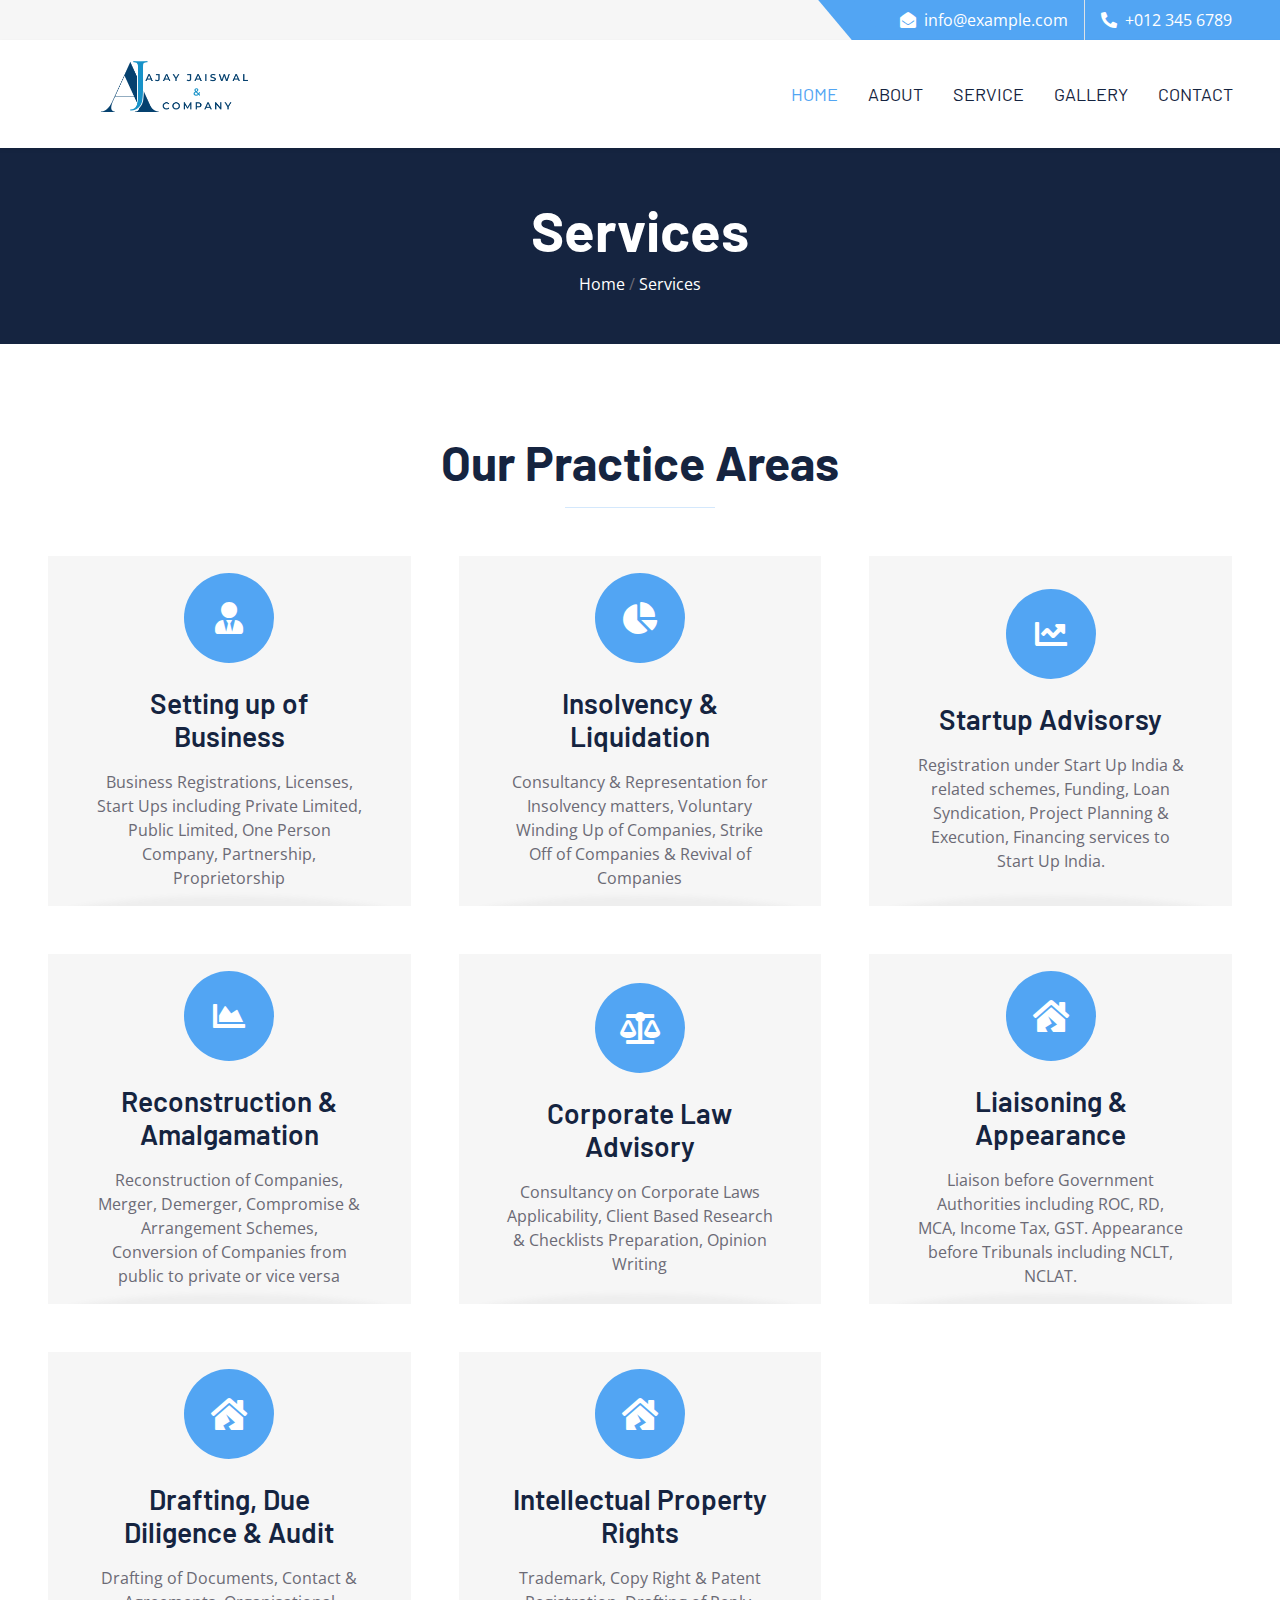
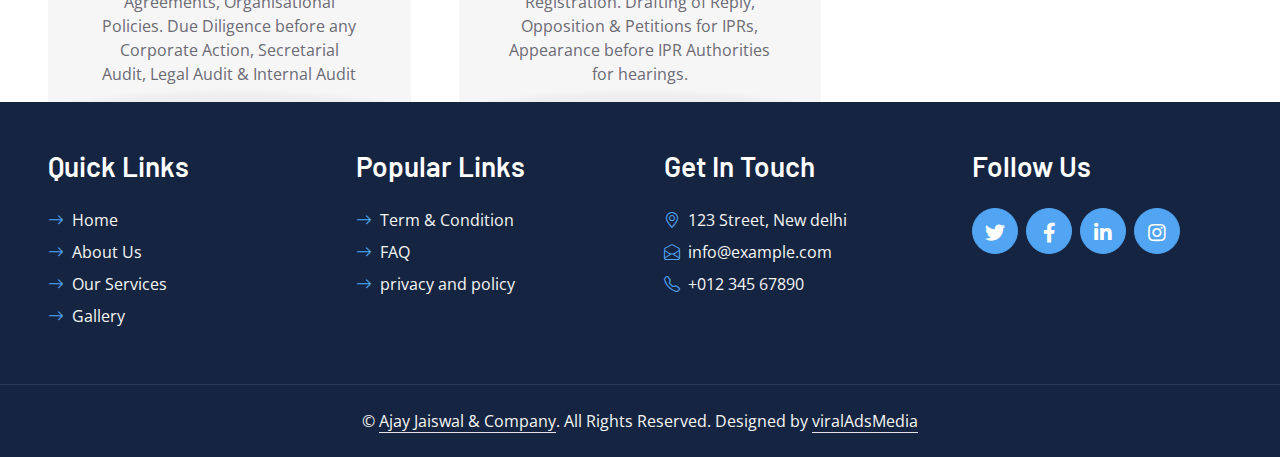
<file: service.html>
<!DOCTYPE html>
<html lang="en">

<head>
    <meta charset="utf-8">
    <title>Ajay Jaiswal & Company</title>
    <meta content="width=device-width, initial-scale=1.0" name="viewport">
    <meta content="" name="keywords">
    <meta content="" name="description">

    <!-- Favicon -->
    <link href="img/favicon.ico" rel="icon">

    <!-- Google Web Fonts -->
    <link rel="preconnect" href="https://fonts.googleapis.com">
    <link rel="preconnect" href="https://fonts.gstatic.com" crossorigin>
    <link href="https://fonts.googleapis.com/css2?family=Barlow:wght@500;600;700&family=Open+Sans:wght@400;600&display=swap" rel="stylesheet"> 

    <!-- Icon Font Stylesheet -->
    <link href="https://cdnjs.cloudflare.com/ajax/libs/font-awesome/5.10.0/css/all.min.css" rel="stylesheet">
    <link href="https://cdn.jsdelivr.net/npm/bootstrap-icons@1.4.1/font/bootstrap-icons.css" rel="stylesheet">

    <!-- Libraries Stylesheet -->
    <link href="lib/owlcarousel/assets/owl.carousel.min.css" rel="stylesheet">

    <!-- Customized Bootstrap Stylesheet -->
    <link href="css/bootstrap.min.css" rel="stylesheet">

    <!-- Template Stylesheet -->
    <link href="css/style.css" rel="stylesheet">
</head>

<div>
     <!-- Topbar Start -->
    <div class="container-fluid bg-secondary ps-5 pe-0 d-none d-lg-block">
        <div class="row gx-0">
            <div class="col-md-6 text-center text-lg-start mb-2 mb-lg-0">
                <div class="d-inline-flex align-items-center">
                    <!-- <a class="text-body py-2 pe-3 border-end" href=""><small>FAQs</small></a>
                    <a class="text-body py-2 px-3 border-end" href=""><small>Support</small></a>
                    <a class="text-body py-2 px-3 border-end" href=""><small>Privacy</small></a>
                    <a class="text-body py-2 px-3 border-end" href=""><small>Policy</small></a>
                    <a class="text-body py-2 ps-3" href=""><small>Career</small></a> -->
                </div>
            </div>
            <div class="col-md-6 text-center text-lg-end">
                <div class="position-relative d-inline-flex align-items-center bg-primary text-white top-shape px-5">
                    <div class="me-3 pe-3 border-end py-2">
                        <p class="m-0"><i class="fa fa-envelope-open me-2"></i>info@example.com</p>
                    </div>
                    <div class="py-2">
                        <p class="m-0"><i class="fa fa-phone-alt me-2"></i>+012 345 6789</p>
                    </div>
                </div>
            </div>
        </div>
    </div>
    <!-- Topbar End -->

    <!-- Navbar Start -->
    <nav class="navbar navbar-expand-lg bg-white navbar-light shadow-sm px-5 py-3 py-lg-0">
        <div>
            <a href="index.html" class="navbar-brand p-0 col-md-5">
            <!-- <h1 class="m-0 text-uppercase text-primary">logo</h1> -->
             <img src="img/ajaylogo.png" alt="" class="img-fluid col-md-6 col-6">
        </a>
        <button class="navbar-toggler" type="button" data-bs-toggle="collapse" data-bs-target="#navbarCollapse">
            <span class="navbar-toggler-icon"></span>
        </button>
        </div>
        <div class="collapse navbar-collapse" id="navbarCollapse">
            <div class="navbar-nav ms-auto py-0 me-n3">
                <a href="index.html" class="nav-item nav-link active">Home</a>
                <a href="about.html" class="nav-item nav-link">About</a>
                <a href="#" class="nav-item nav-link">Service</a>
                <a href="#" class="nav-item nav-link">Gallery</a>
                <!-- <div class="nav-item dropdown">
                    <a href="#" class="nav-link dropdown-toggle" data-bs-toggle="dropdown">Pages</a>
                    <div class="dropdown-menu m-0">
                        <a href="#" class="dropdown-item">Blog Grid</a>
                        <a href="#" class="dropdown-item">Blog Detail</a>
                        <a href="#" class="dropdown-item">Features</a>
                        <a href="#" class="dropdown-item">Quote Form</a>
                        <a href="#" class="dropdown-item">The Team</a>
                        <a href="#" class="dropdown-item">Testimonial</a>
                    </div>
                </div> -->
                <a href="contact.html" class="nav-item nav-link">Contact</a>
            </div>
        </div>
    </nav>
    <!-- Navbar End -->


    <!-- Page Header Start -->
    <div class="container-fluid bg-dark p-5">
        <div class="row">
            <div class="col-12 text-center">
                <h1 class="display-4 text-white">Services</h1>
                <a class="text-white" href="">Home</a>
                /
                <a class="text-white" href="">Services</a>
            </div>
        </div>
    </div>
    <!-- Page Header End -->
    

     <!-- Services Start -->
    <div class=" container-fluid pt-6 px-5">
        <div class="text-center mx-auto mb-5" style="max-width: 600px;">
            <h1 class="display-5 mb-0">Our Practice Areas</h1>
            <hr class="w-25 mx-auto bg-primary">
        </div>
        <div class="row g-5">
            <div class="col-lg-4 col-md-6">
                <div class="service-item bg-secondary text-center px-5">
                    <div class="d-flex align-items-center justify-content-center bg-primary text-white rounded-circle mx-auto mb-4" style="width: 90px; height: 90px;">
                        <i class="fa fa-user-tie fa-2x"></i>
                    </div>
                    <h3 class="mb-3">Setting up of Business</h3>
                    <p class="mb-0">Business Registrations, Licenses, Start Ups including Private Limited, Public Limited, One Person Company, Partnership, Proprietorship</p>
                </div>
            </div>
            <div class="col-lg-4 col-md-6">
                <div class="service-item bg-secondary text-center px-5">
                    <div class="d-flex align-items-center justify-content-center bg-primary text-white rounded-circle mx-auto mb-4" style="width: 90px; height: 90px;">
                        <i class="fa fa-chart-pie fa-2x"></i>
                    </div>
                    <h3 class="mb-3">Insolvency & Liquidation</h3>
                    <p class="mb-0">Consultancy & Representation for Insolvency matters, Voluntary Winding Up of Companies, Strike Off of Companies & Revival of Companies</p>
                </div>
            </div>
            <div class="col-lg-4 col-md-6">
                <div class="service-item bg-secondary text-center px-5">
                    <div class="d-flex align-items-center justify-content-center bg-primary text-white rounded-circle mx-auto mb-4" style="width: 90px; height: 90px;">
                        <i class="fa fa-chart-line fa-2x"></i>
                    </div>
                    <h3 class="mb-3">Startup Advisorsy</h3>
                    <p class="mb-0">Registration under Start Up India & related schemes, Funding, Loan Syndication, Project Planning & Execution, Financing services to Start Up India.</p>
                </div>
            </div>
            <div class="col-lg-4 col-md-6">
                <div class="service-item bg-secondary text-center px-5">
                    <div class="d-flex align-items-center justify-content-center bg-primary text-white rounded-circle mx-auto mb-4" style="width: 90px; height: 90px;">
                        <i class="fa fa-chart-area fa-2x"></i>
                    </div>
                    <h3 class="mb-3">Reconstruction & Amalgamation</h3>
                    <p class="mb-0">Reconstruction of Companies, Merger, Demerger, Compromise & Arrangement Schemes, Conversion of Companies from public to private or vice versa</p>
                </div>
            </div>
            <div class="col-lg-4 col-md-6">
                <div class="service-item bg-secondary text-center px-5">
                    <div class="d-flex align-items-center justify-content-center bg-primary text-white rounded-circle mx-auto mb-4" style="width: 90px; height: 90px;">
                        <i class="fa fa-balance-scale fa-2x"></i>
                    </div>
                    <h3 class="mb-3">Corporate Law Advisory</h3>
                    <p class="mb-0">Consultancy on Corporate Laws Applicability, Client Based Research & Checklists Preparation, Opinion Writing</p>
                </div>
            </div>
            <div class="col-lg-4 col-md-6">
                <div class="service-item bg-secondary text-center px-5">
                    <div class="d-flex align-items-center justify-content-center bg-primary text-white rounded-circle mx-auto mb-4" style="width: 90px; height: 90px;">
                        <i class="fa fa-house-damage fa-2x"></i>
                    </div>
                    <h3 class="mb-3">Liaisoning & Appearance</h3>
                    <p class="mb-0">Liaison before Government Authorities including ROC, RD, MCA, Income Tax, GST. Appearance before Tribunals including NCLT, NCLAT.</p>
                </div>
            </div>
            <div class="col-lg-4 col-md-6">
                <div class="service-item bg-secondary text-center px-5">
                    <div class="d-flex align-items-center justify-content-center bg-primary text-white rounded-circle mx-auto mb-4" style="width: 90px; height: 90px;">
                        <i class="fa fa-house-damage fa-2x"></i>
                    </div>
                    <h3 class="mb-3">Drafting, Due Diligence & Audit</h3>
                    <p class="mb-0">Drafting of Documents, Contact & Agreements, Organisational Policies. Due Diligence before any Corporate Action, Secretarial Audit, Legal Audit & Internal Audit</p>
                </div>
            </div>
            <div class="col-lg-4 col-md-6">
                <div class="service-item bg-secondary text-center px-5">
                    <div class="d-flex align-items-center justify-content-center bg-primary text-white rounded-circle mx-auto mb-4" style="width: 90px; height: 90px;">
                        <i class="fa fa-house-damage fa-2x"></i>
                    </div>
                    <h3 class="mb-3">Intellectual Property Rights</h3>
                    <p class="mb-0">Trademark, Copy Right & Patent Registration. Drafting of Reply, Opposition & Petitions for IPRs, Appearance before IPR Authorities for hearings.</p>
                </div>
            </div>
        </div>
    </div>
    <!-- Services End -->

    <!-- Footer Start -->
    <div class="container-fluid bg-dark text-secondary p-5">
        <div class="row g-5">
            <div class="col-lg-3 col-md-6">
                <h3 class="text-white mb-4">Quick Links</h3>
                <div class="d-flex flex-column justify-content-start">
                    <a class="text-secondary mb-2" href="#"><i class="bi bi-arrow-right text-primary me-2"></i>Home</a>
                    <a class="text-secondary mb-2" href="#"><i class="bi bi-arrow-right text-primary me-2"></i>About Us</a>
                    <a class="text-secondary mb-2" href="#"><i class="bi bi-arrow-right text-primary me-2"></i>Our Services</a>
                    <a class="text-secondary mb-2" href="#"><i class="bi bi-arrow-right text-primary me-2"></i>Gallery</a>
                    <!-- <a class="text-secondary" href="#"><i class="bi bi-arrow-right text-primary me-2"></i>Contact Us</a> -->
                </div>
            </div>
            <div class="col-lg-3 col-md-6">
                <h3 class="text-white mb-4">Popular Links</h3>
                <div class="d-flex flex-column justify-content-start">
                    <a class="text-secondary mb-2" href="#"><i class="bi bi-arrow-right text-primary me-2"></i>Term & Condition</a>
                    <a class="text-secondary mb-2" href="#"><i class="bi bi-arrow-right text-primary me-2"></i>FAQ</a>
                    <a class="text-secondary mb-2" href="#"><i class="bi bi-arrow-right text-primary me-2"></i>privacy and policy</a>
                    <!-- <a class="text-secondary" href="#"><i class="bi bi-arrow-right text-primary me-2"></i>Contact Us</a> -->
                </div>
            </div>
            <div class="col-lg-3 col-md-6">
                <h3 class="text-white mb-4">Get In Touch</h3>
                <p class="mb-2"><i class="bi bi-geo-alt text-primary me-2"></i>123 Street, New delhi</p>
                <p class="mb-2"><i class="bi bi-envelope-open text-primary me-2"></i>info@example.com</p>
                <p class="mb-0"><i class="bi bi-telephone text-primary me-2"></i>+012 345 67890</p>
            </div>
            <div class="col-lg-3 col-md-6">
                <h3 class="text-white mb-4">Follow Us</h3>
                <div class="d-flex">
                    <a class="btn btn-lg btn-primary btn-lg-square rounded-circle me-2" href="#"><i class="fab fa-twitter fw-normal"></i></a>
                    <a class="btn btn-lg btn-primary btn-lg-square rounded-circle me-2" href="#"><i class="fab fa-facebook-f fw-normal"></i></a>
                    <a class="btn btn-lg btn-primary btn-lg-square rounded-circle me-2" href="#"><i class="fab fa-linkedin-in fw-normal"></i></a>
                    <a class="btn btn-lg btn-primary btn-lg-square rounded-circle" href="#"><i class="fab fa-instagram fw-normal"></i></a>
                </div>
            </div>
        </div>
    </div>
    <div class="container-fluid bg-dark text-secondary text-center border-top py-4 px-5" style="border-color: rgba(256, 256, 256, .1) !important;">
        <p class="m-0">&copy; <a class="text-secondary border-bottom" href="#">Ajay Jaiswal & Company</a>. All Rights Reserved. Designed by <a class="text-secondary border-bottom" href="https://viraladsmedia.com/">viralAdsMedia</a></p>
    </div>
    <!-- Footer End -->


    <!-- Back to Top -->
    <a href="#" class="btn btn-lg btn-primary btn-lg-square rounded-circle back-to-top"><i class="bi bi-arrow-up"></i></a>


    <!-- JavaScript Libraries -->
    <script src="https://code.jquery.com/jquery-3.4.1.min.js"></script>
    <script src="https://cdn.jsdelivr.net/npm/bootstrap@5.0.0/dist/js/bootstrap.bundle.min.js"></script>
    <script src="lib/easing/easing.min.js"></script>
    <script src="lib/waypoints/waypoints.min.js"></script>
    <script src="lib/owlcarousel/owl.carousel.min.js"></script>

    <!-- Template Javascript -->
    <script src="js/main.js"></script>
</body>

</html>
</file>
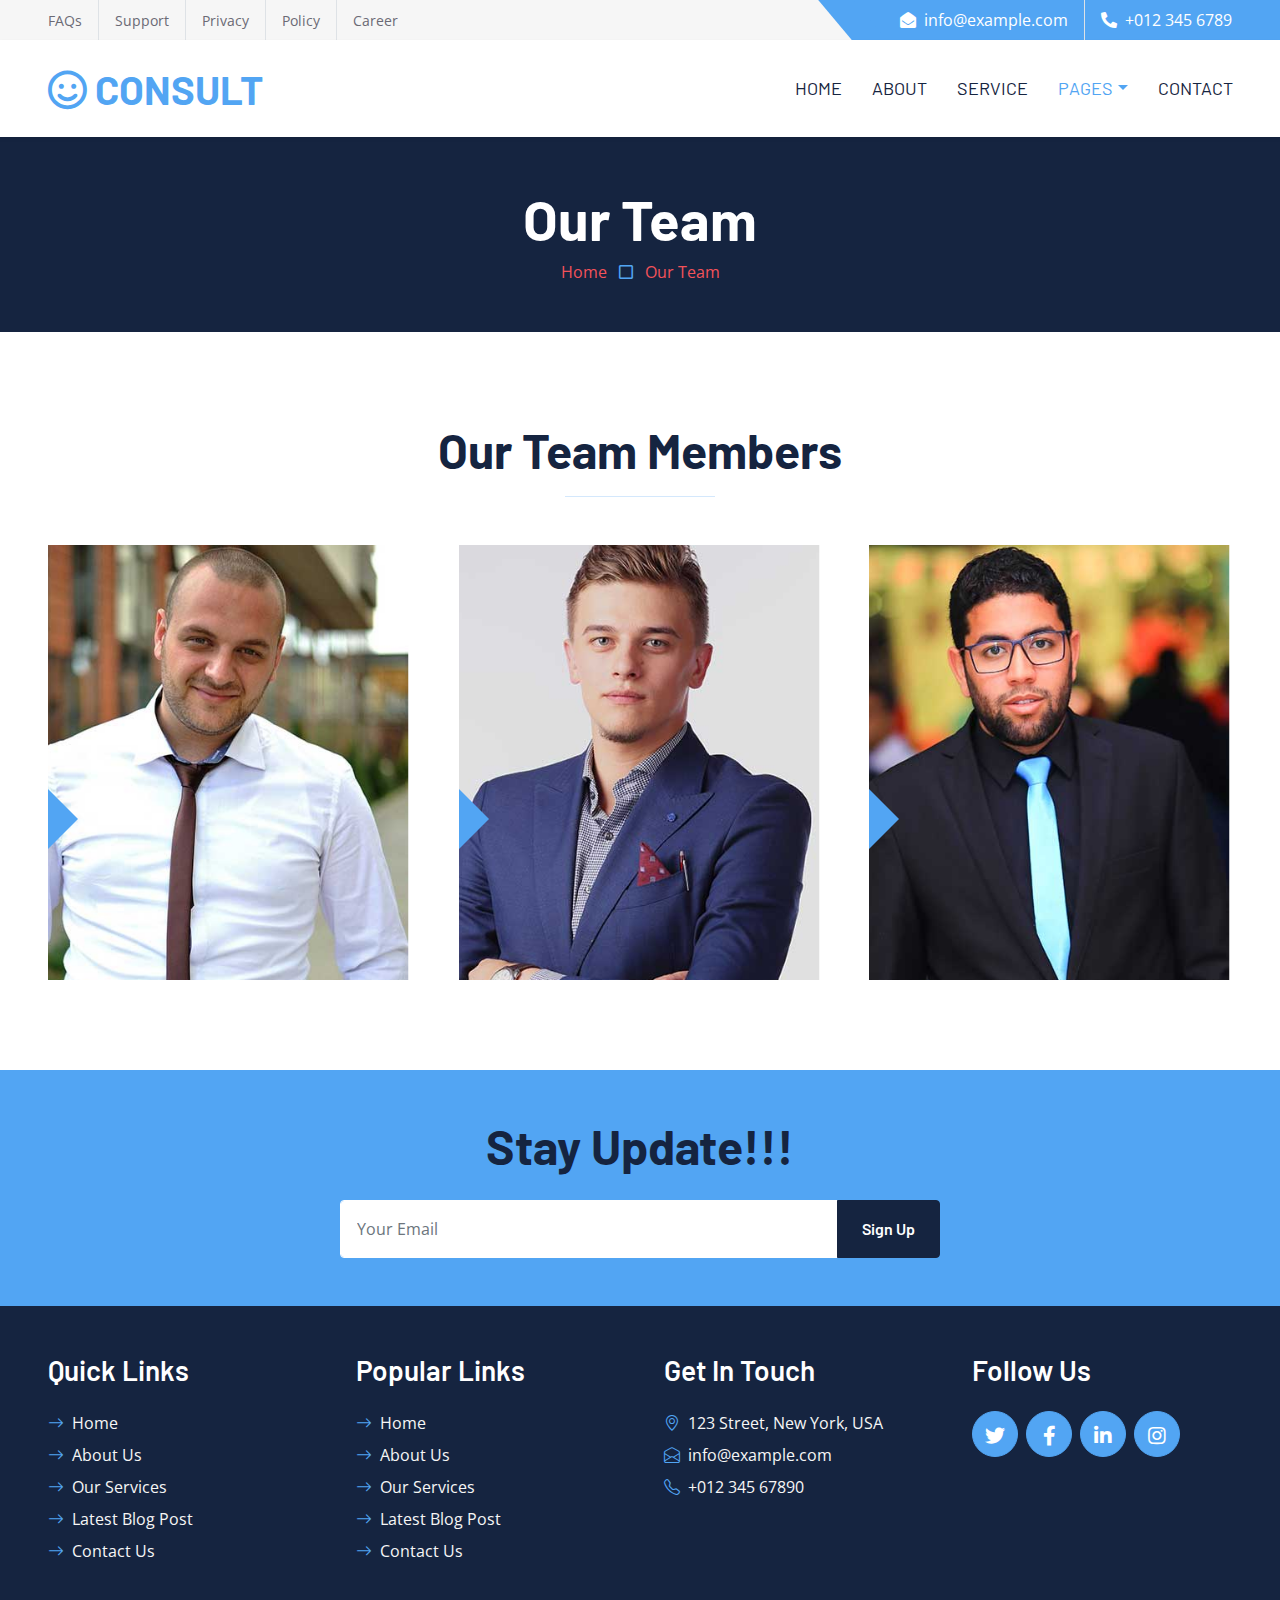
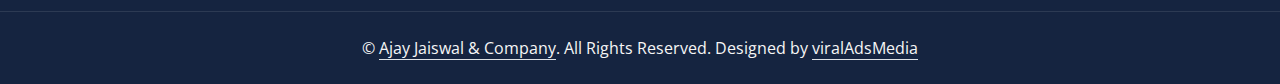
<file: team.html>
<!DOCTYPE html>
<html lang="en">

<head>
    <meta charset="utf-8">
    <title>CONSULT - Consultancy Website Template</title>
    <meta content="width=device-width, initial-scale=1.0" name="viewport">
    <meta content="Free HTML Templates" name="keywords">
    <meta content="Free HTML Templates" name="description">

    <!-- Favicon -->
    <link href="img/favicon.ico" rel="icon">

    <!-- Google Web Fonts -->
    <link rel="preconnect" href="https://fonts.googleapis.com">
    <link rel="preconnect" href="https://fonts.gstatic.com" crossorigin>
    <link href="https://fonts.googleapis.com/css2?family=Barlow:wght@500;600;700&family=Open+Sans:wght@400;600&display=swap" rel="stylesheet"> 

    <!-- Icon Font Stylesheet -->
    <link href="https://cdnjs.cloudflare.com/ajax/libs/font-awesome/5.10.0/css/all.min.css" rel="stylesheet">
    <link href="https://cdn.jsdelivr.net/npm/bootstrap-icons@1.4.1/font/bootstrap-icons.css" rel="stylesheet">

    <!-- Libraries Stylesheet -->
    <link href="lib/owlcarousel/assets/owl.carousel.min.css" rel="stylesheet">

    <!-- Customized Bootstrap Stylesheet -->
    <link href="css/bootstrap.min.css" rel="stylesheet">

    <!-- Template Stylesheet -->
    <link href="css/style.css" rel="stylesheet">
</head>

<div>
    <!-- Topbar Start -->
    <div class="container-fluid bg-secondary ps-5 pe-0 d-none d-lg-block">
        <div class="row gx-0">
            <div class="col-md-6 text-center text-lg-start mb-2 mb-lg-0">
                <div class="d-inline-flex align-items-center">
                    <a class="text-body py-2 pe-3 border-end" href=""><small>FAQs</small></a>
                    <a class="text-body py-2 px-3 border-end" href=""><small>Support</small></a>
                    <a class="text-body py-2 px-3 border-end" href=""><small>Privacy</small></a>
                    <a class="text-body py-2 px-3 border-end" href=""><small>Policy</small></a>
                    <a class="text-body py-2 ps-3" href=""><small>Career</small></a>
                </div>
            </div>
            <div class="col-md-6 text-center text-lg-end">
                <div class="position-relative d-inline-flex align-items-center bg-primary text-white top-shape px-5">
                    <div class="me-3 pe-3 border-end py-2">
                        <p class="m-0"><i class="fa fa-envelope-open me-2"></i>info@example.com</p>
                    </div>
                    <div class="py-2">
                        <p class="m-0"><i class="fa fa-phone-alt me-2"></i>+012 345 6789</p>
                    </div>
                </div>
            </div>
        </div>
    </div>
    <!-- Topbar End -->


    <!-- Navbar Start -->
    <nav class="navbar navbar-expand-lg bg-white navbar-light shadow-sm px-5 py-3 py-lg-0">
        <a href="index.html" class="navbar-brand p-0">
            <h1 class="m-0 text-uppercase text-primary"><i class="far fa-smile text-primary me-2"></i>consult</h1>
        </a>
        <button class="navbar-toggler" type="button" data-bs-toggle="collapse" data-bs-target="#navbarCollapse">
            <span class="navbar-toggler-icon"></span>
        </button>
        <div class="collapse navbar-collapse" id="navbarCollapse">
            <div class="navbar-nav ms-auto py-0 me-n3">
                <a href="index.html" class="nav-item nav-link">Home</a>
                <a href="about.html" class="nav-item nav-link">About</a>
                <a href="service.html" class="nav-item nav-link">Service</a>
                <div class="nav-item dropdown">
                    <a href="#" class="nav-link dropdown-toggle active" data-bs-toggle="dropdown">Pages</a>
                    <div class="dropdown-menu m-0">
                        <a href="blog.html" class="dropdown-item">Blog Grid</a>
                        <a href="detail.html" class="dropdown-item">Blog Detail</a>
                        <a href="feature.html" class="dropdown-item">Features</a>
                        <a href="quote.html" class="dropdown-item">Quote Form</a>
                        <a href="team.html" class="dropdown-item active">The Team</a>
                        <a href="testimonial.html" class="dropdown-item">Testimonial</a>
                    </div>
                </div>
                <a href="contact.html" class="nav-item nav-link">Contact</a>
            </div>
        </div>
    </nav>
    <!-- Navbar End -->


    <!-- Page Header Start -->
    <div class="container-fluid bg-dark p-5">
        <div class="row">
            <div class="col-12 text-center">
                <h1 class="display-4 text-white">Our Team</h1>
                <a href="">Home</a>
                <i class="far fa-square text-primary px-2"></i>
                <a href="">Our Team</a>
            </div>
        </div>
    </div>
    <!-- Page Header End -->


    <!-- Team Start -->
    <div class="container-fluid py-6 px-5">
        <div class="text-center mx-auto mb-5" style="max-width: 600px;">
            <h1 class="display-5 mb-0">Our Team Members</h1>
            <hr class="w-25 mx-auto bg-primary">
        </div>
        <div class="row g-5">
            <div class="col-lg-4">
                <div class="team-item position-relative overflow-hidden">
                    <img class="img-fluid w-100" src="img/team-1.jpg" alt="">
                    <div class="team-text w-100 position-absolute top-50 text-center bg-primary p-4">
                        <h3 class="text-white">Full Name</h3>
                        <p class="text-white text-uppercase mb-0">Designation</p>
                    </div>
                </div>
            </div>
            <div class="col-lg-4">
                <div class="team-item position-relative overflow-hidden">
                    <img class="img-fluid w-100" src="img/team-2.jpg" alt="">
                    <div class="team-text w-100 position-absolute top-50 text-center bg-primary p-4">
                        <h3 class="text-white">Full Name</h3>
                        <p class="text-white text-uppercase mb-0">Designation</p>
                    </div>
                </div>
            </div>
            <div class="col-lg-4">
                <div class="team-item position-relative overflow-hidden">
                    <img class="img-fluid w-100" src="img/team-3.jpg" alt="">
                    <div class="team-text w-100 position-absolute top-50 text-center bg-primary p-4">
                        <h3 class="text-white">Full Name</h3>
                        <p class="text-white text-uppercase mb-0">Designation</p>
                    </div>
                </div>
            </div>
        </div>
    </div>
    <!-- Team End -->
    

    <!-- Footer Start -->
    <div class="container-fluid bg-primary text-secondary p-5">
        <div class="row g-5">
            <div class="col-12 text-center">
                <h1 class="display-5 mb-4">Stay Update!!!</h1>
                <form class="mx-auto" style="max-width: 600px;">
                    <div class="input-group">
                        <input type="text" class="form-control border-white p-3" placeholder="Your Email">
                        <button class="btn btn-dark px-4">Sign Up</button>
                    </div>
                </form>
            </div>
        </div>
    </div>
    <div class="container-fluid bg-dark text-secondary p-5">
        <div class="row g-5">
            <div class="col-lg-3 col-md-6">
                <h3 class="text-white mb-4">Quick Links</h3>
                <div class="d-flex flex-column justify-content-start">
                    <a class="text-secondary mb-2" href="#"><i class="bi bi-arrow-right text-primary me-2"></i>Home</a>
                    <a class="text-secondary mb-2" href="#"><i class="bi bi-arrow-right text-primary me-2"></i>About Us</a>
                    <a class="text-secondary mb-2" href="#"><i class="bi bi-arrow-right text-primary me-2"></i>Our Services</a>
                    <a class="text-secondary mb-2" href="#"><i class="bi bi-arrow-right text-primary me-2"></i>Latest Blog Post</a>
                    <a class="text-secondary" href="#"><i class="bi bi-arrow-right text-primary me-2"></i>Contact Us</a>
                </div>
            </div>
            <div class="col-lg-3 col-md-6">
                <h3 class="text-white mb-4">Popular Links</h3>
                <div class="d-flex flex-column justify-content-start">
                    <a class="text-secondary mb-2" href="#"><i class="bi bi-arrow-right text-primary me-2"></i>Home</a>
                    <a class="text-secondary mb-2" href="#"><i class="bi bi-arrow-right text-primary me-2"></i>About Us</a>
                    <a class="text-secondary mb-2" href="#"><i class="bi bi-arrow-right text-primary me-2"></i>Our Services</a>
                    <a class="text-secondary mb-2" href="#"><i class="bi bi-arrow-right text-primary me-2"></i>Latest Blog Post</a>
                    <a class="text-secondary" href="#"><i class="bi bi-arrow-right text-primary me-2"></i>Contact Us</a>
                </div>
            </div>
            <div class="col-lg-3 col-md-6">
                <h3 class="text-white mb-4">Get In Touch</h3>
                <p class="mb-2"><i class="bi bi-geo-alt text-primary me-2"></i>123 Street, New York, USA</p>
                <p class="mb-2"><i class="bi bi-envelope-open text-primary me-2"></i>info@example.com</p>
                <p class="mb-0"><i class="bi bi-telephone text-primary me-2"></i>+012 345 67890</p>
            </div>
            <div class="col-lg-3 col-md-6">
                <h3 class="text-white mb-4">Follow Us</h3>
                <div class="d-flex">
                    <a class="btn btn-lg btn-primary btn-lg-square rounded-circle me-2" href="#"><i class="fab fa-twitter fw-normal"></i></a>
                    <a class="btn btn-lg btn-primary btn-lg-square rounded-circle me-2" href="#"><i class="fab fa-facebook-f fw-normal"></i></a>
                    <a class="btn btn-lg btn-primary btn-lg-square rounded-circle me-2" href="#"><i class="fab fa-linkedin-in fw-normal"></i></a>
                    <a class="btn btn-lg btn-primary btn-lg-square rounded-circle" href="#"><i class="fab fa-instagram fw-normal"></i></a>
                </div>
            </div>
        </div>
    </div>
  <div class="container-fluid bg-dark text-secondary text-center border-top py-4 px-5" style="border-color: rgba(256, 256, 256, .1) !important;">
        <p class="m-0">&copy; <a class="text-secondary border-bottom" href="#">Ajay Jaiswal & Company</a>. All Rights Reserved. Designed by <a class="text-secondary border-bottom" href="https://viraladsmedia.com/">viralAdsMedia</a></p>
    </div>
    <!-- Footer End -->


    <!-- Back to Top -->
    <a href="#" class="btn btn-lg btn-primary btn-lg-square rounded-circle back-to-top"><i class="bi bi-arrow-up"></i></a>


    <!-- JavaScript Libraries -->
    <script src="https://code.jquery.com/jquery-3.4.1.min.js"></script>
    <script src="https://cdn.jsdelivr.net/npm/bootstrap@5.0.0/dist/js/bootstrap.bundle.min.js"></script>
    <script src="lib/easing/easing.min.js"></script>
    <script src="lib/waypoints/waypoints.min.js"></script>
    <script src="lib/owlcarousel/owl.carousel.min.js"></script>

    <!-- Template Javascript -->
    <script src="js/main.js"></script>
</body>

</html>
</file>
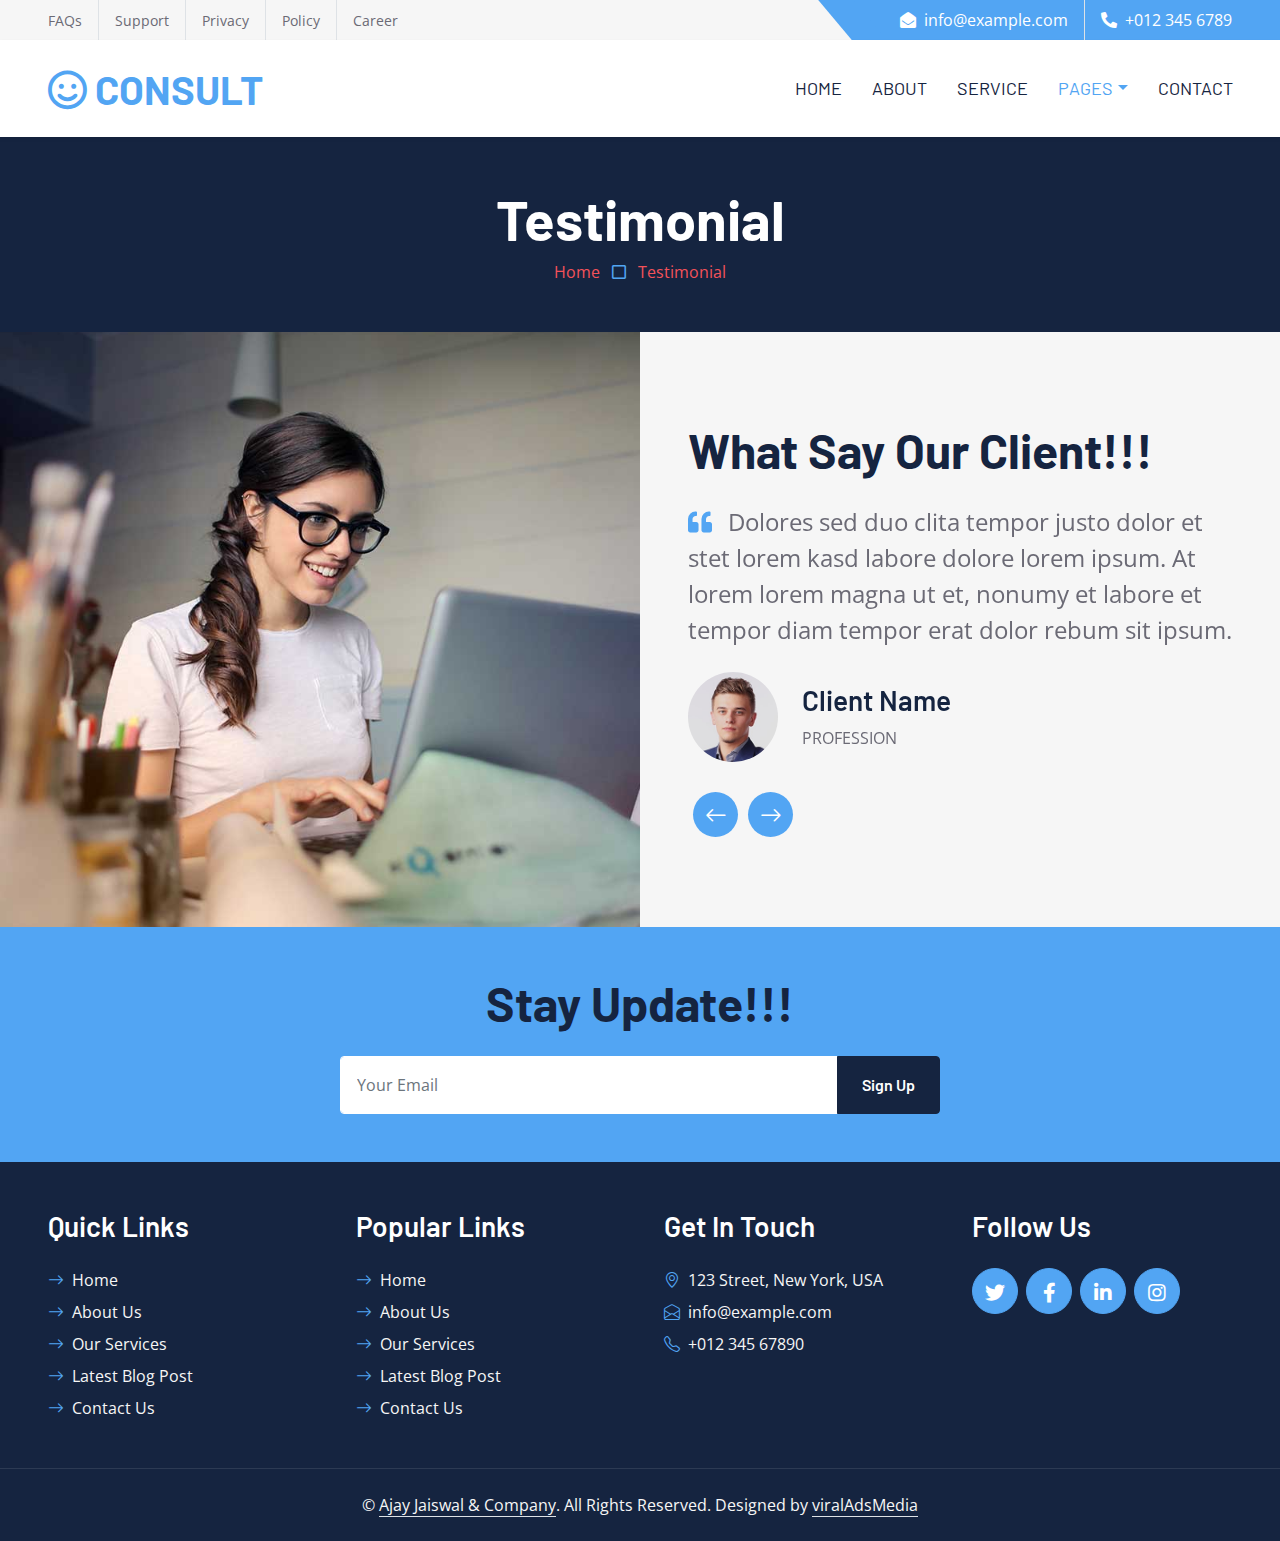
<file: testimonial.html>
<!DOCTYPE html>
<html lang="en">

<head>
    <meta charset="utf-8">
    <title>CONSULT - Consultancy Website Template</title>
    <meta content="width=device-width, initial-scale=1.0" name="viewport">
    <meta content="Free HTML Templates" name="keywords">
    <meta content="Free HTML Templates" name="description">

    <!-- Favicon -->
    <link href="img/favicon.ico" rel="icon">

    <!-- Google Web Fonts -->
    <link rel="preconnect" href="https://fonts.googleapis.com">
    <link rel="preconnect" href="https://fonts.gstatic.com" crossorigin>
    <link href="https://fonts.googleapis.com/css2?family=Barlow:wght@500;600;700&family=Open+Sans:wght@400;600&display=swap" rel="stylesheet"> 

    <!-- Icon Font Stylesheet -->
    <link href="https://cdnjs.cloudflare.com/ajax/libs/font-awesome/5.10.0/css/all.min.css" rel="stylesheet">
    <link href="https://cdn.jsdelivr.net/npm/bootstrap-icons@1.4.1/font/bootstrap-icons.css" rel="stylesheet">

    <!-- Libraries Stylesheet -->
    <link href="lib/owlcarousel/assets/owl.carousel.min.css" rel="stylesheet">

    <!-- Customized Bootstrap Stylesheet -->
    <link href="css/bootstrap.min.css" rel="stylesheet">

    <!-- Template Stylesheet -->
    <link href="css/style.css" rel="stylesheet">
</head>

<div>
    <!-- Topbar Start -->
    <div class="container-fluid bg-secondary ps-5 pe-0 d-none d-lg-block">
        <div class="row gx-0">
            <div class="col-md-6 text-center text-lg-start mb-2 mb-lg-0">
                <div class="d-inline-flex align-items-center">
                    <a class="text-body py-2 pe-3 border-end" href=""><small>FAQs</small></a>
                    <a class="text-body py-2 px-3 border-end" href=""><small>Support</small></a>
                    <a class="text-body py-2 px-3 border-end" href=""><small>Privacy</small></a>
                    <a class="text-body py-2 px-3 border-end" href=""><small>Policy</small></a>
                    <a class="text-body py-2 ps-3" href=""><small>Career</small></a>
                </div>
            </div>
            <div class="col-md-6 text-center text-lg-end">
                <div class="position-relative d-inline-flex align-items-center bg-primary text-white top-shape px-5">
                    <div class="me-3 pe-3 border-end py-2">
                        <p class="m-0"><i class="fa fa-envelope-open me-2"></i>info@example.com</p>
                    </div>
                    <div class="py-2">
                        <p class="m-0"><i class="fa fa-phone-alt me-2"></i>+012 345 6789</p>
                    </div>
                </div>
            </div>
        </div>
    </div>
    <!-- Topbar End -->


    <!-- Navbar Start -->
    <nav class="navbar navbar-expand-lg bg-white navbar-light shadow-sm px-5 py-3 py-lg-0">
        <a href="index.html" class="navbar-brand p-0">
            <h1 class="m-0 text-uppercase text-primary"><i class="far fa-smile text-primary me-2"></i>consult</h1>
        </a>
        <button class="navbar-toggler" type="button" data-bs-toggle="collapse" data-bs-target="#navbarCollapse">
            <span class="navbar-toggler-icon"></span>
        </button>
        <div class="collapse navbar-collapse" id="navbarCollapse">
            <div class="navbar-nav ms-auto py-0 me-n3">
                <a href="index.html" class="nav-item nav-link">Home</a>
                <a href="about.html" class="nav-item nav-link">About</a>
                <a href="service.html" class="nav-item nav-link">Service</a>
                <div class="nav-item dropdown">
                    <a href="#" class="nav-link dropdown-toggle active" data-bs-toggle="dropdown">Pages</a>
                    <div class="dropdown-menu m-0">
                        <a href="blog.html" class="dropdown-item">Blog Grid</a>
                        <a href="detail.html" class="dropdown-item">Blog Detail</a>
                        <a href="feature.html" class="dropdown-item">Features</a>
                        <a href="quote.html" class="dropdown-item">Quote Form</a>
                        <a href="team.html" class="dropdown-item">The Team</a>
                        <a href="testimonial.html" class="dropdown-item active">Testimonial</a>
                    </div>
                </div>
                <a href="contact.html" class="nav-item nav-link">Contact</a>
            </div>
        </div>
    </nav>
    <!-- Navbar End -->


    <!-- Page Header Start -->
    <div class="container-fluid bg-dark p-5">
        <div class="row">
            <div class="col-12 text-center">
                <h1 class="display-4 text-white">Testimonial</h1>
                <a href="">Home</a>
                <i class="far fa-square text-primary px-2"></i>
                <a href="">Testimonial</a>
            </div>
        </div>
    </div>
    <!-- Page Header End -->


    <!-- Testimonial Start -->
    <div class="container-fluid bg-secondary p-0">
        <div class="row g-0">
            <div class="col-lg-6" style="min-height: 500px;">
                <div class="position-relative h-100">
                    <img class="position-absolute w-100 h-100" src="img/testimonial.jpg" style="object-fit: cover;">
                </div>
            </div>
            <div class="col-lg-6 py-6 px-5">
                <h1 class="display-5 mb-4">What Say Our Client!!!</h1>
                <div class="owl-carousel testimonial-carousel">
                    <div class="testimonial-item">
                        <p class="fs-4 fw-normal mb-4"><i class="fa fa-quote-left text-primary me-3"></i>Dolores sed duo clita tempor justo dolor et stet lorem kasd labore dolore lorem ipsum. At lorem lorem magna ut et, nonumy et labore et tempor diam tempor erat dolor rebum sit ipsum.</p>
                        <div class="d-flex align-items-center">
                            <img class="img-fluid rounded-circle" src="img/testimonial-1.jpg" alt="">
                            <div class="ps-4">
                                <h3>Client Name</h3>
                                <span class="text-uppercase">Profession</span>
                            </div>
                        </div>
                    </div>
                    <div class="testimonial-item">
                        <p class="fs-4 fw-normal mb-4"><i class="fa fa-quote-left text-primary me-3"></i>Dolores sed duo clita tempor justo dolor et stet lorem kasd labore dolore lorem ipsum. At lorem lorem magna ut et, nonumy et labore et tempor diam tempor erat dolor rebum sit ipsum.</p>
                        <div class="d-flex align-items-center">
                            <img class="img-fluid rounded-circle" src="img/testimonial-2.jpg" alt="">
                            <div class="ps-4">
                                <h3>Client Name</h3>
                                <span class="text-uppercase">Profession</span>
                            </div>
                        </div>
                    </div>
                </div>
            </div>
        </div>
    </div>
    <!-- Testimonial End -->
    

    <!-- Footer Start -->
    <div class="container-fluid bg-primary text-secondary p-5">
        <div class="row g-5">
            <div class="col-12 text-center">
                <h1 class="display-5 mb-4">Stay Update!!!</h1>
                <form class="mx-auto" style="max-width: 600px;">
                    <div class="input-group">
                        <input type="text" class="form-control border-white p-3" placeholder="Your Email">
                        <button class="btn btn-dark px-4">Sign Up</button>
                    </div>
                </form>
            </div>
        </div>
    </div>
    <div class="container-fluid bg-dark text-secondary p-5">
        <div class="row g-5">
            <div class="col-lg-3 col-md-6">
                <h3 class="text-white mb-4">Quick Links</h3>
                <div class="d-flex flex-column justify-content-start">
                    <a class="text-secondary mb-2" href="#"><i class="bi bi-arrow-right text-primary me-2"></i>Home</a>
                    <a class="text-secondary mb-2" href="#"><i class="bi bi-arrow-right text-primary me-2"></i>About Us</a>
                    <a class="text-secondary mb-2" href="#"><i class="bi bi-arrow-right text-primary me-2"></i>Our Services</a>
                    <a class="text-secondary mb-2" href="#"><i class="bi bi-arrow-right text-primary me-2"></i>Latest Blog Post</a>
                    <a class="text-secondary" href="#"><i class="bi bi-arrow-right text-primary me-2"></i>Contact Us</a>
                </div>
            </div>
            <div class="col-lg-3 col-md-6">
                <h3 class="text-white mb-4">Popular Links</h3>
                <div class="d-flex flex-column justify-content-start">
                    <a class="text-secondary mb-2" href="#"><i class="bi bi-arrow-right text-primary me-2"></i>Home</a>
                    <a class="text-secondary mb-2" href="#"><i class="bi bi-arrow-right text-primary me-2"></i>About Us</a>
                    <a class="text-secondary mb-2" href="#"><i class="bi bi-arrow-right text-primary me-2"></i>Our Services</a>
                    <a class="text-secondary mb-2" href="#"><i class="bi bi-arrow-right text-primary me-2"></i>Latest Blog Post</a>
                    <a class="text-secondary" href="#"><i class="bi bi-arrow-right text-primary me-2"></i>Contact Us</a>
                </div>
            </div>
            <div class="col-lg-3 col-md-6">
                <h3 class="text-white mb-4">Get In Touch</h3>
                <p class="mb-2"><i class="bi bi-geo-alt text-primary me-2"></i>123 Street, New York, USA</p>
                <p class="mb-2"><i class="bi bi-envelope-open text-primary me-2"></i>info@example.com</p>
                <p class="mb-0"><i class="bi bi-telephone text-primary me-2"></i>+012 345 67890</p>
            </div>
            <div class="col-lg-3 col-md-6">
                <h3 class="text-white mb-4">Follow Us</h3>
                <div class="d-flex">
                    <a class="btn btn-lg btn-primary btn-lg-square rounded-circle me-2" href="#"><i class="fab fa-twitter fw-normal"></i></a>
                    <a class="btn btn-lg btn-primary btn-lg-square rounded-circle me-2" href="#"><i class="fab fa-facebook-f fw-normal"></i></a>
                    <a class="btn btn-lg btn-primary btn-lg-square rounded-circle me-2" href="#"><i class="fab fa-linkedin-in fw-normal"></i></a>
                    <a class="btn btn-lg btn-primary btn-lg-square rounded-circle" href="#"><i class="fab fa-instagram fw-normal"></i></a>
                </div>
            </div>
        </div>
    </div>
   <div class="container-fluid bg-dark text-secondary text-center border-top py-4 px-5" style="border-color: rgba(256, 256, 256, .1) !important;">
        <p class="m-0">&copy; <a class="text-secondary border-bottom" href="#">Ajay Jaiswal & Company</a>. All Rights Reserved. Designed by <a class="text-secondary border-bottom" href="https://viraladsmedia.com/">viralAdsMedia</a></p>
    </div>
    <!-- Footer End -->


    <!-- Back to Top -->
    <a href="#" class="btn btn-lg btn-primary btn-lg-square rounded-circle back-to-top"><i class="bi bi-arrow-up"></i></a>


    <!-- JavaScript Libraries -->
    <script src="https://code.jquery.com/jquery-3.4.1.min.js"></script>
    <script src="https://cdn.jsdelivr.net/npm/bootstrap@5.0.0/dist/js/bootstrap.bundle.min.js"></script>
    <script src="lib/easing/easing.min.js"></script>
    <script src="lib/waypoints/waypoints.min.js"></script>
    <script src="lib/owlcarousel/owl.carousel.min.js"></script>

    <!-- Template Javascript -->
    <script src="js/main.js"></script>
</body>

</html>
</file>
<file: css/style.css>
/********** Template CSS **********/
:root {
    --primary: #52a5f3;
    --secondary: #F6F6F6;
    --light: #FFFFFF;
    --dark: #152440;
}

h1,
h2,
.font-weight-bold {
    font-weight: 700 !important;
}

h3,
h4,
.font-weight-semi-bold {
    font-weight: 600 !important;
}

h5,
h6,
.font-weight-medium {
    font-weight: 500 !important;
}

.pt-6 {
    padding-top: 90px;
}

.pb-6 {
    padding-bottom: 90px;
}

.py-6 {
    padding-top: 90px;
    padding-bottom: 90px;
}

.btn {
    font-family: 'Barlow', sans-serif;
    font-weight: 600;
    transition: .5s;
}

.btn-primary {
    color: #FFFFFF;
}

.btn-square {
    width: 36px;
    height: 36px;
}

.btn-sm-square {
    width: 28px;
    height: 28px;
}

.btn-lg-square {
    width: 46px;
    height: 46px;
}

.btn-square,
.btn-sm-square,
.btn-lg-square {
    padding-left: 0;
    padding-right: 0;
    text-align: center;
}

.back-to-top {
    position: fixed;
    display: none;
    right: 45px;
    bottom: 45px;
    z-index: 99;
}

.top-shape::before {
    position: absolute;
    content: "";
    width: 35px;
    height: 100%;
    top: 0;
    left: -17px;
    background: var(--primary);
    transform: skew(40deg);
}

.navbar-light .navbar-nav .nav-link {
    font-family: 'Barlow', sans-serif;
    padding: 35px 15px;
    font-size: 18px;
    text-transform: uppercase;
    color: var(--dark);
    outline: none;
    transition: .5s;
}

.sticky-top.navbar-light .navbar-nav .nav-link {
    padding: 20px 15px;
}

.navbar-light .navbar-nav .nav-link:hover,
.navbar-light .navbar-nav .nav-link.active {
    color: var(--primary);
}

@media (max-width: 991.98px) {
    .navbar-light .navbar-nav .nav-link  {
        padding: 10px 0;
    }
}

.carousel-caption {
    top: 0;
    left: 0;
    right: 0;
    bottom: 0;
    background: rgba(21, 36, 64, .7);
    z-index: 1;
}

@media (max-width: 576px) {
    .carousel-caption h5 {
        font-size: 14px;
        font-weight: 500 !important;
    }

    .carousel-caption h1 {
        font-size: 30px;
        font-weight: 600 !important;
    }
}

.carousel-control-prev,
.carousel-control-next {
    width: 10%;
}

.carousel-control-prev-icon,
.carousel-control-next-icon {
    width: 3rem;
    height: 3rem;
}

.service-item {
    position: relative;
    overflow: hidden;
    height: 350px;
    display: flex;
    flex-direction: column;
    align-items: center;
    justify-content: center;
    transition: .3s;
}

.service-item::after {
    position: absolute;
    content: "";
    width: 100%;
    height: 50px;
    bottom: -50px;
    left: 0;
    background: var(--light);
    border-radius: 100% 100% 0 0;
    box-shadow: 0px -10px 5px #EEEEEE;
    transition: .5s;
}

.service-item:hover::after {
    bottom: -25px;
}

.service-item p {
    transition: .3s;
}

.service-item:hover p {
    margin-bottom: 25px !important;
}

.team-item img {
    transform: scale(1.15);
    margin-left: -30px;
    transition: .5s;
}

.team-item:hover img {
    margin-left: 0;
}

.team-item .team-text {
    left: -100%;
    transition: .5s;
}

.team-item .team-text::after {
    position: absolute;
    content: "";
    width: 0;
    height: 0;
    top: 50%;
    right: -60px;
    margin-top: -30px;
    border: 30px solid;
    border-color: transparent transparent transparent var(--primary);
}

.team-item:hover .team-text {
    left: 0;
}

.testimonial-carousel .owl-nav {
    margin-top: 30px;
    display: flex;
    justify-content: start;
}

.testimonial-carousel .owl-nav .owl-prev,
.testimonial-carousel .owl-nav .owl-next{
    position: relative;
    margin: 0 5px;
    width: 45px;
    height: 45px;
    display: flex;
    align-items: center;
    justify-content: center;
    color: #FFFFFF;
    background: var(--primary);
    font-size: 22px;
    border-radius: 45px;
    transition: .5s;
}

.testimonial-carousel .owl-nav .owl-prev:hover,
.testimonial-carousel .owl-nav .owl-next:hover {
    color: var(--dark);
}

.testimonial-carousel .owl-item img {
    width: 90px;
    height: 90px;
}

.blog-item img {
    transition: .5s;
}

.blog-item:hover img {
    transform: scale(1.1);
}
</file>
